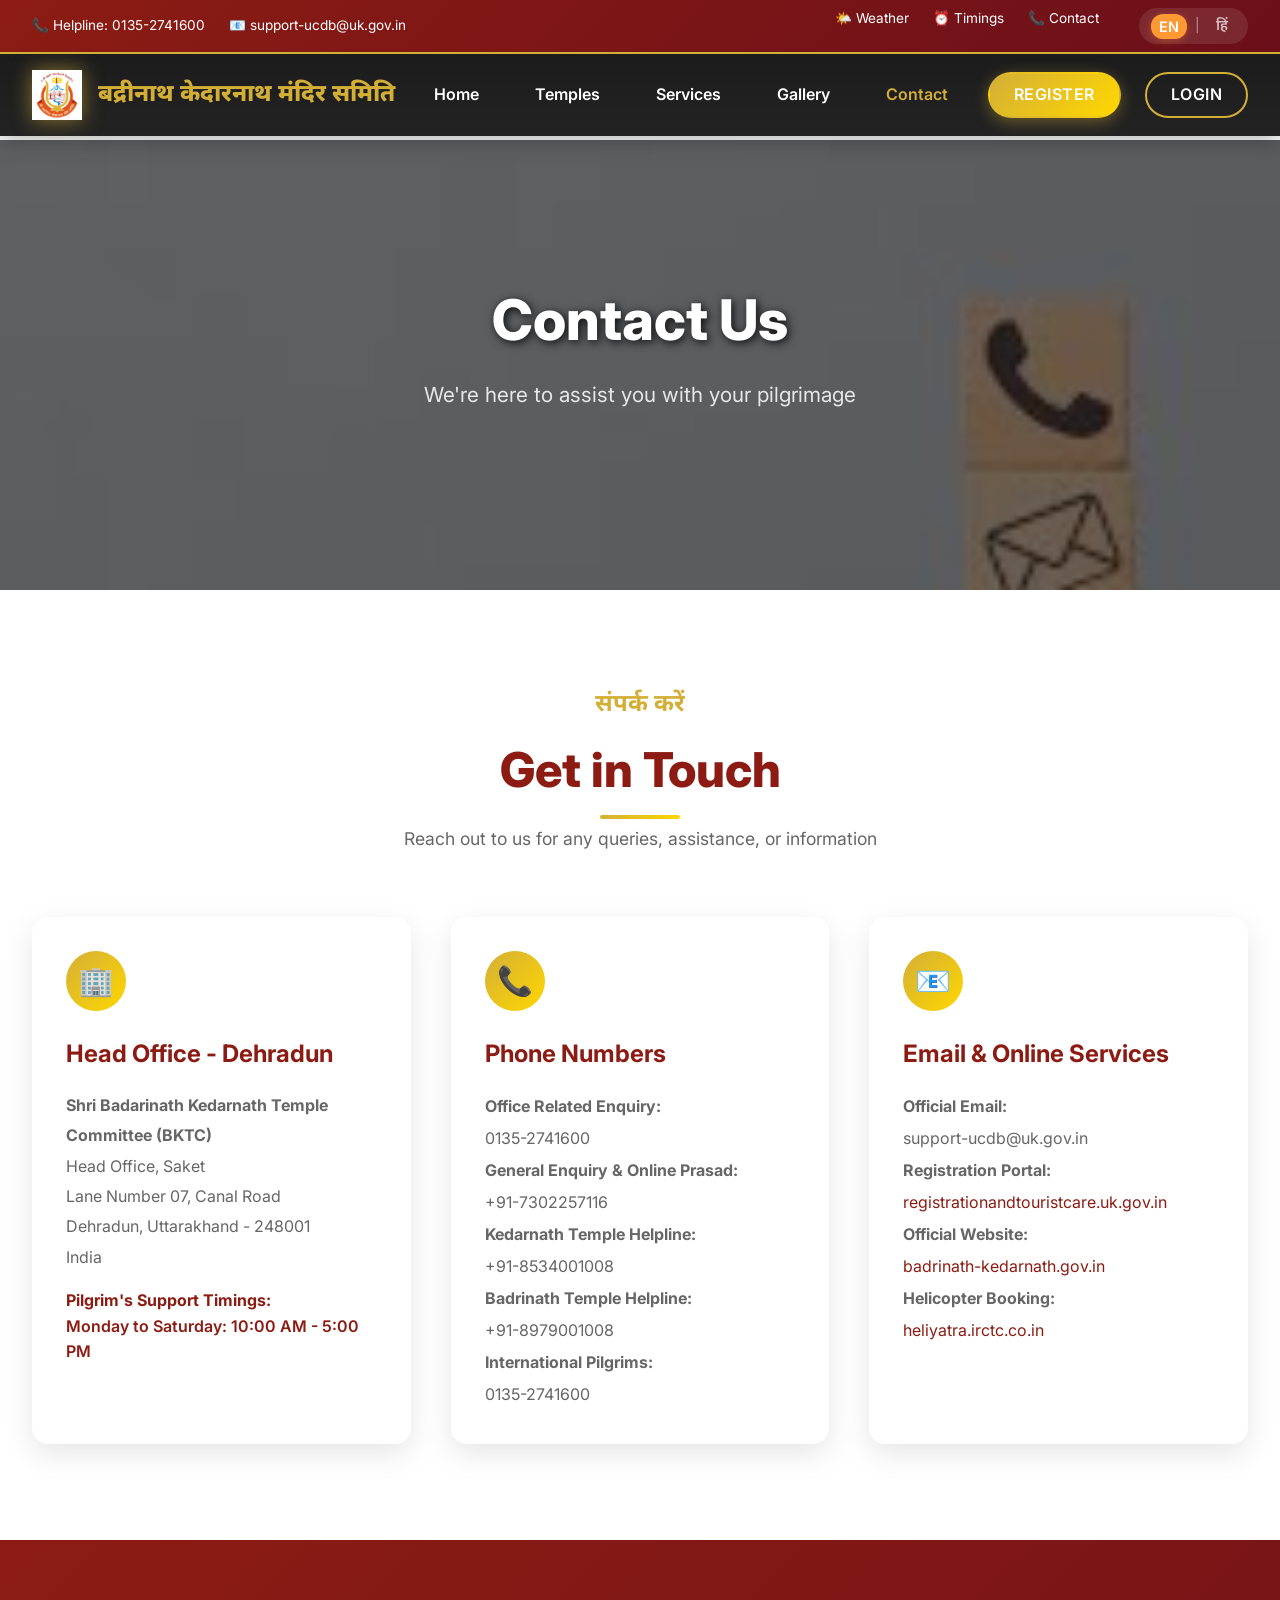
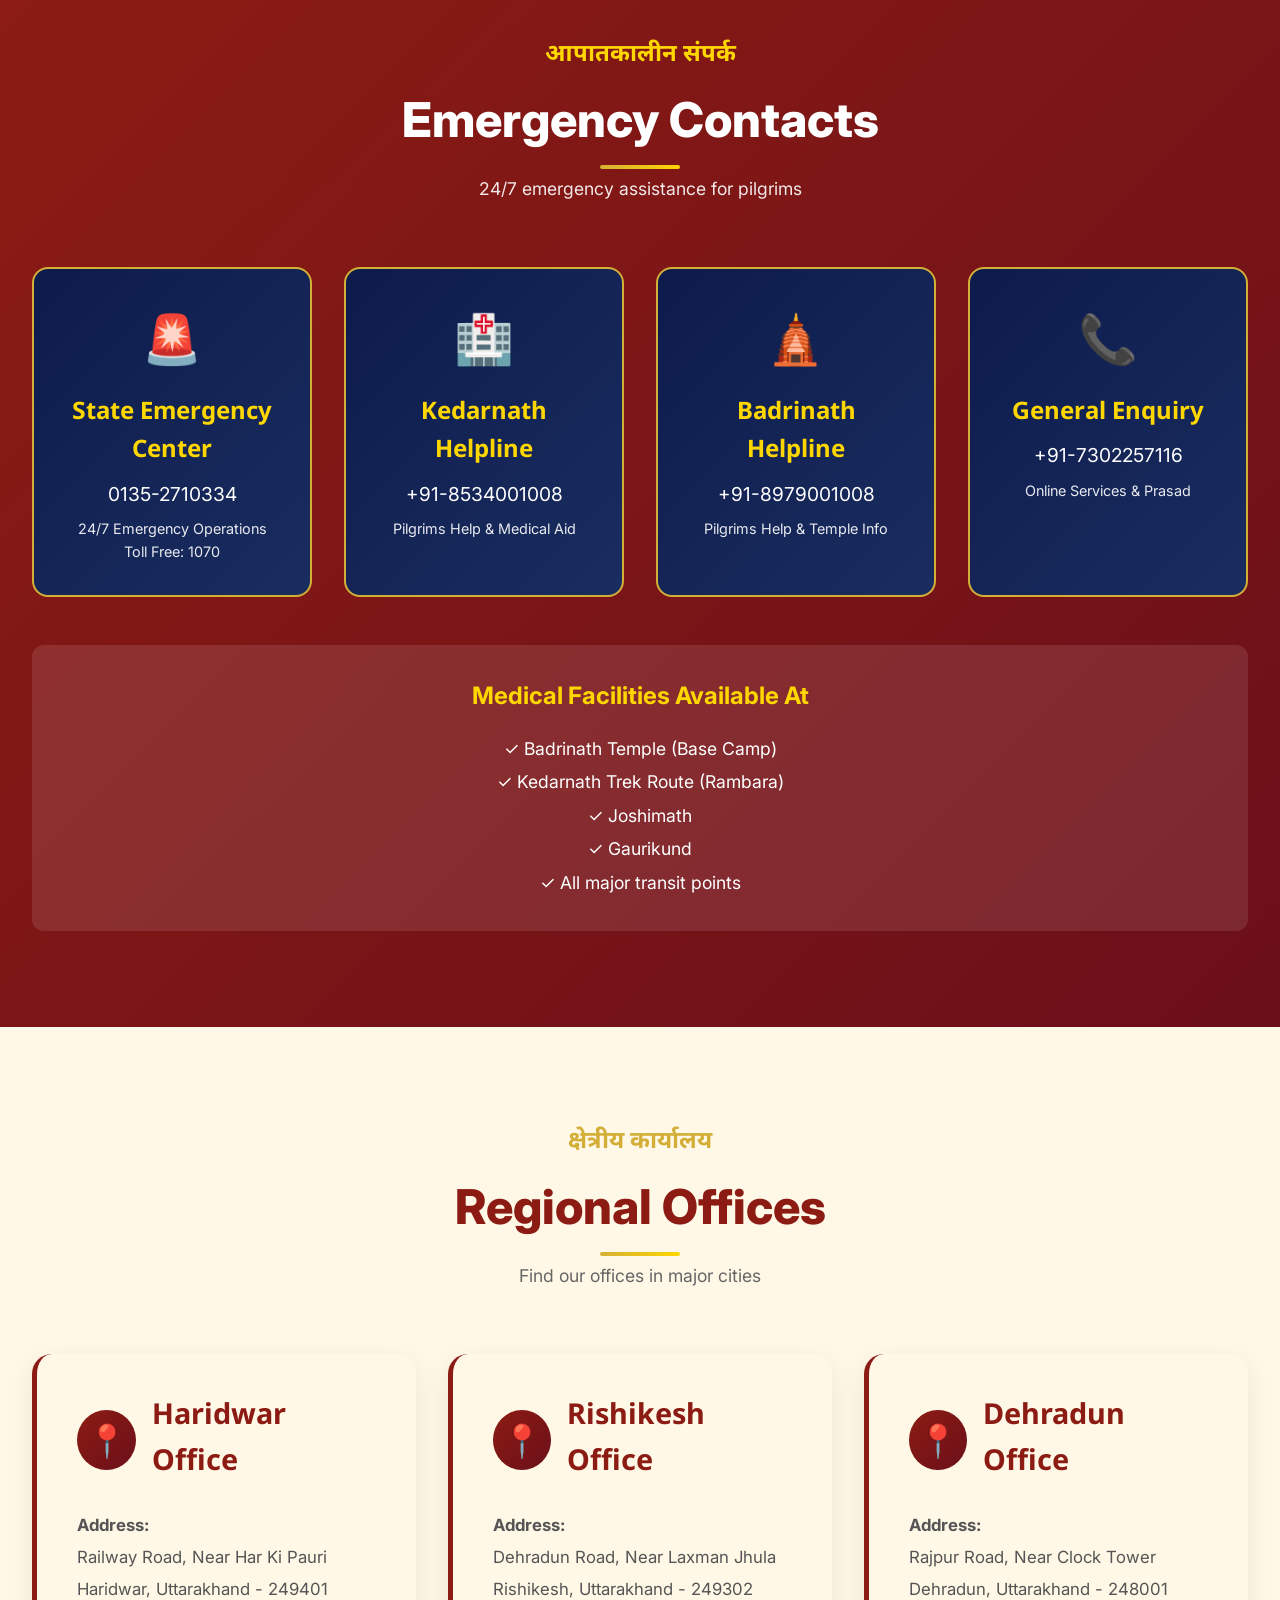
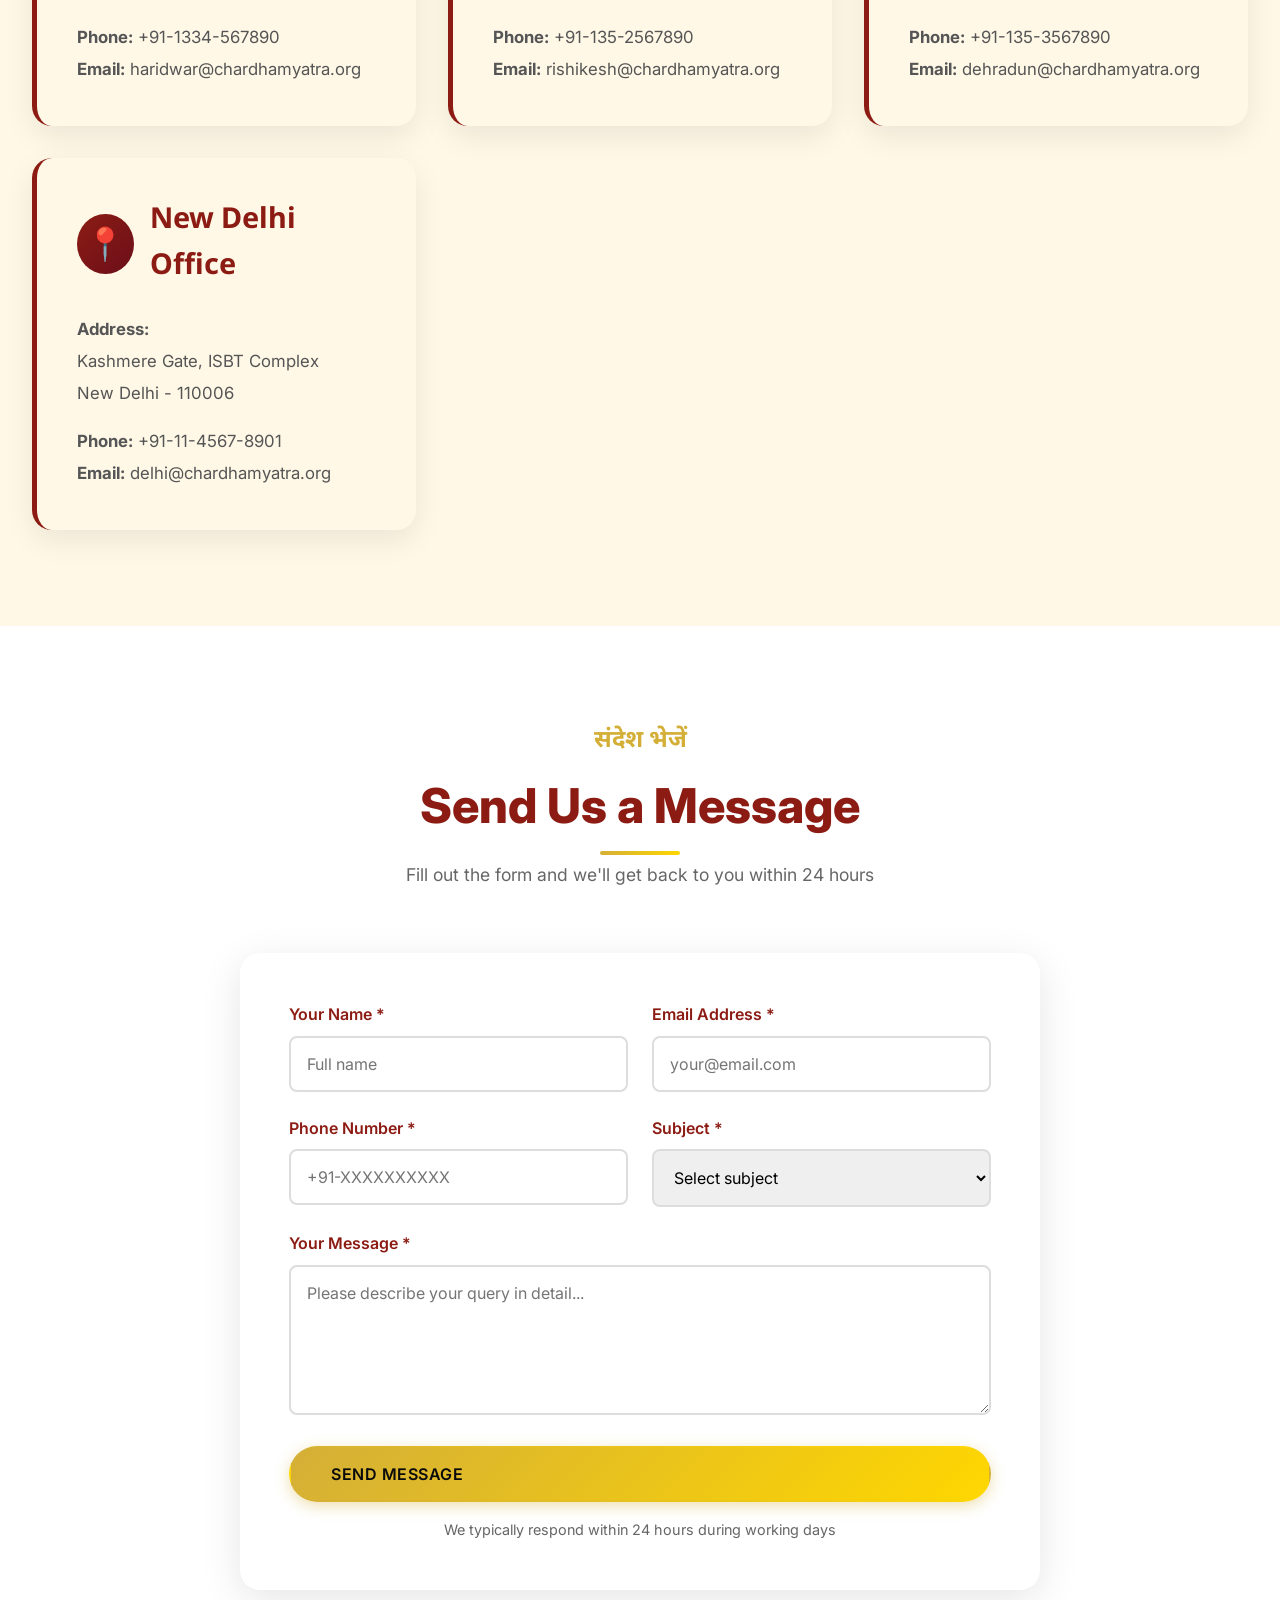
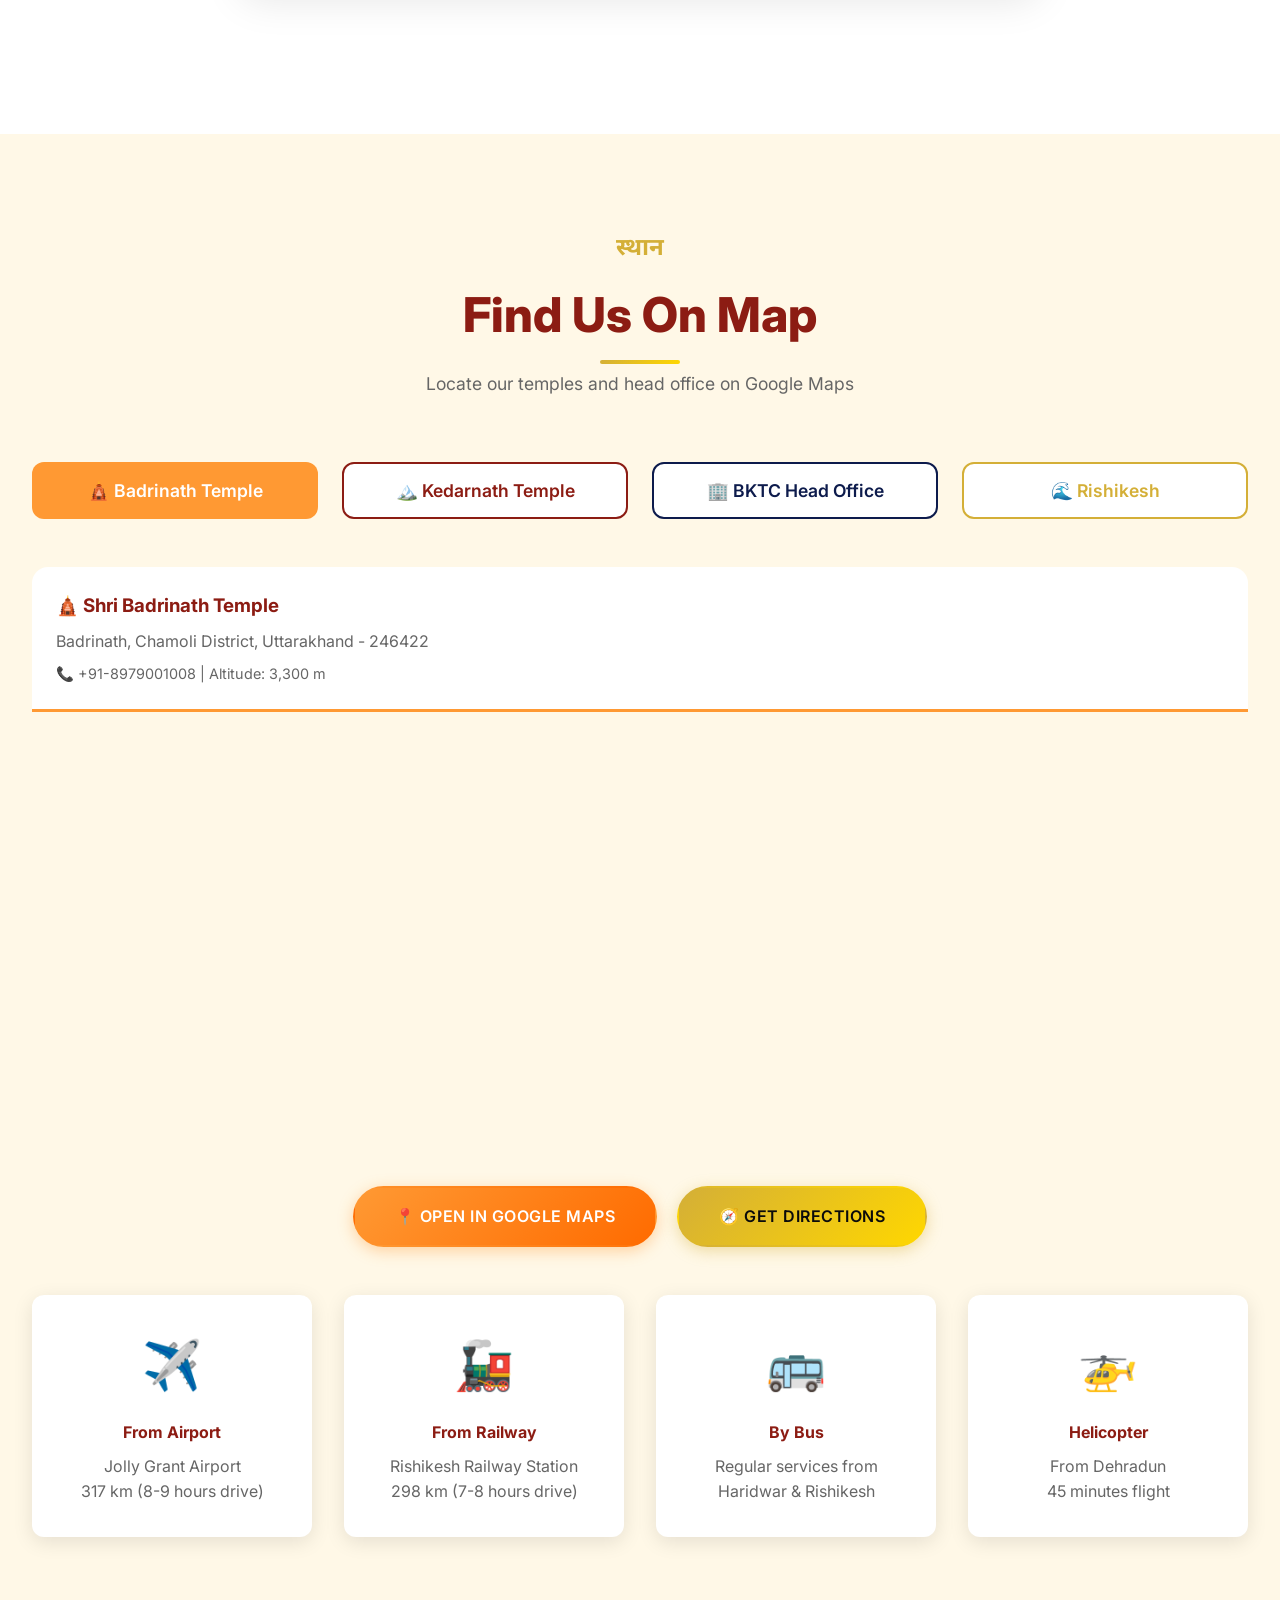
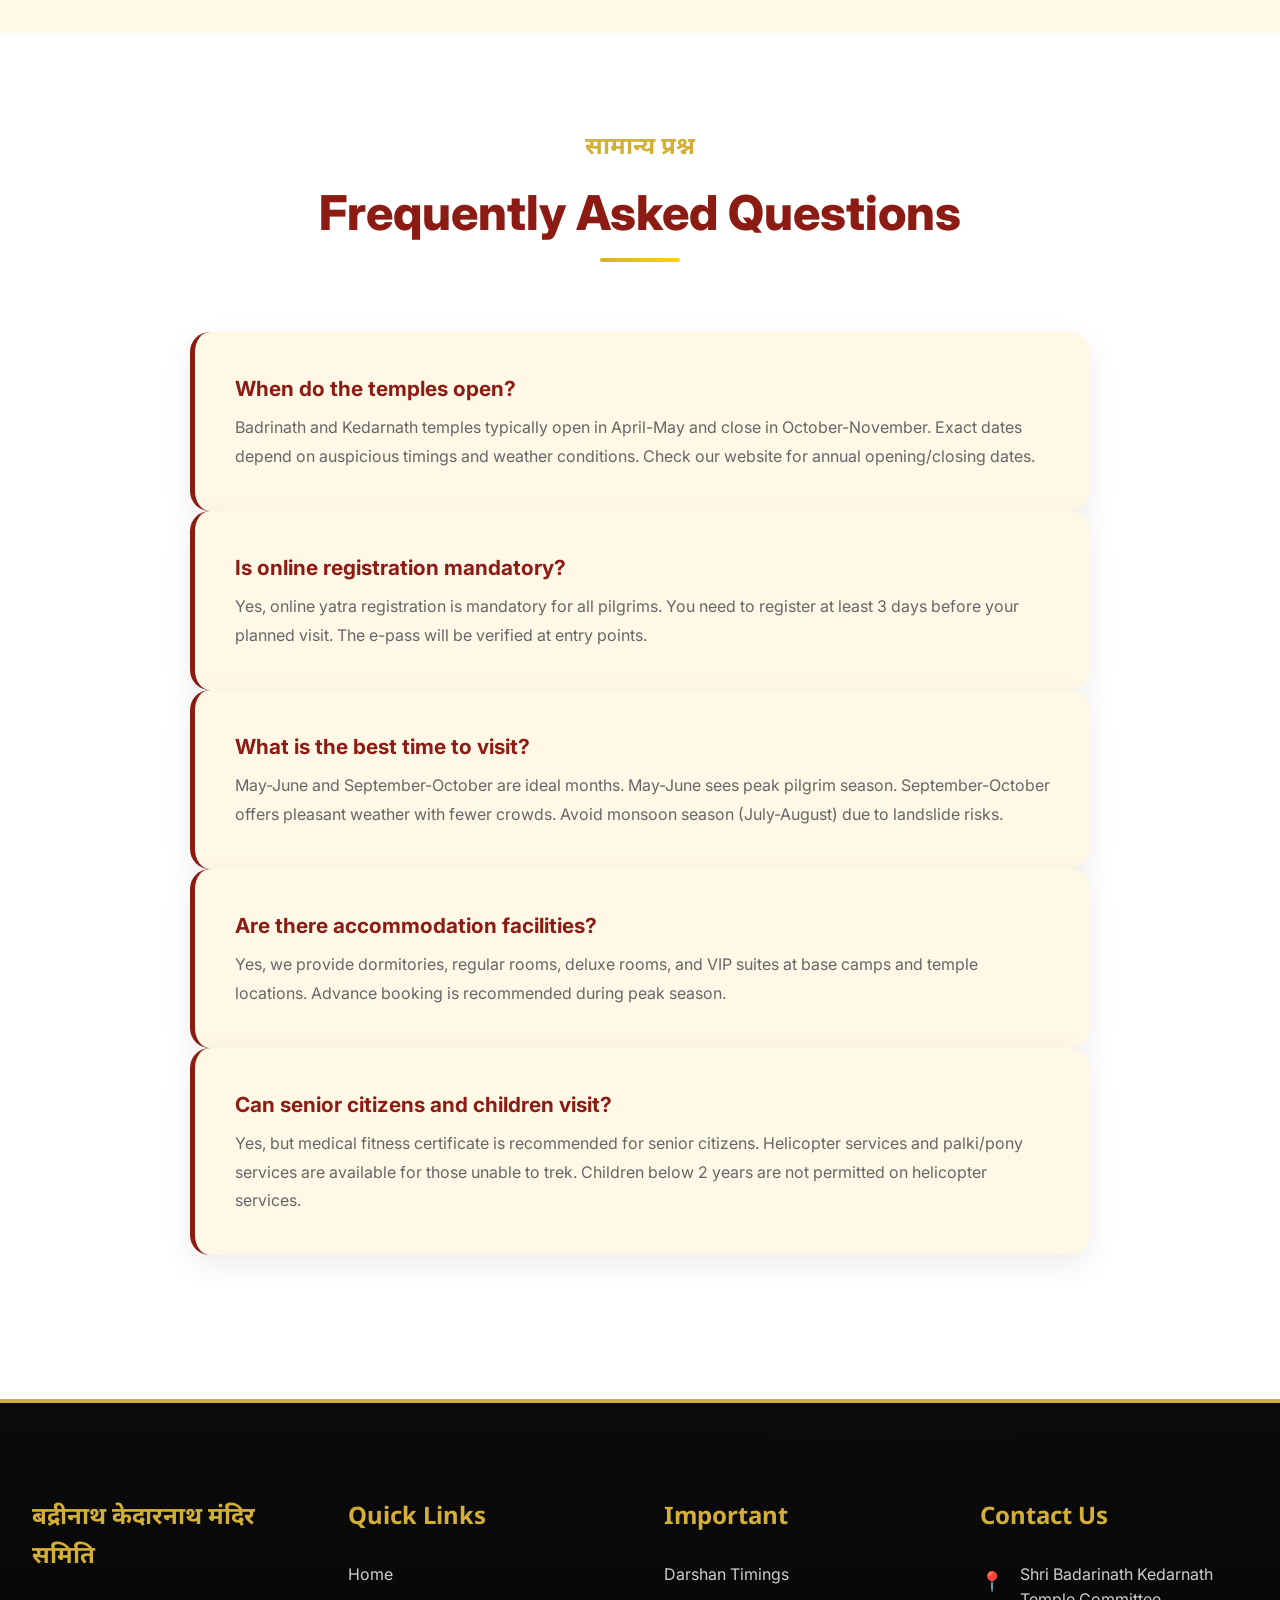
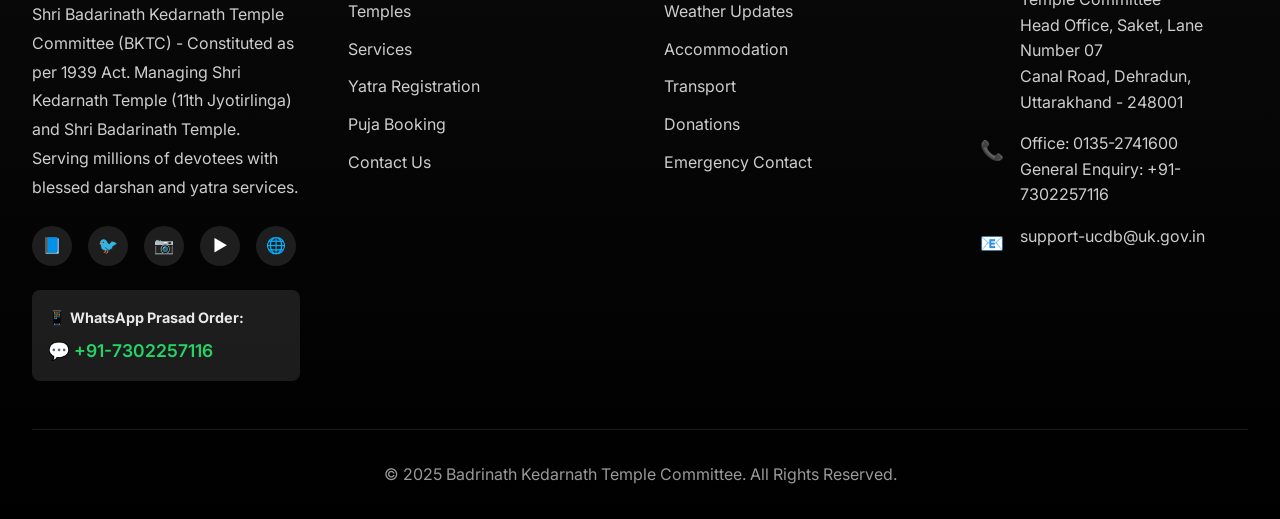
<file: contact.html>
<!DOCTYPE html>
<html lang="en">
<head>
    <meta charset="UTF-8">
    <meta name="viewport" content="width=device-width, initial-scale=1.0">
    <meta name="description" content="Contact Badrinath Kedarnath Temple Committee - Helpline, Office Address, Emergency Numbers">
    <meta name="keywords" content="Temple Contact, Helpline, Emergency Contact, Temple Committee Office">
    <title>Contact Us | Badrinath Kedarnath Temple Committee</title>
    
    <link rel="icon" type="image/png" href="assets/images/favicon.png">
    <link rel="stylesheet" href="assets/css/style.css">
    <link rel="stylesheet" href="assets/css/language-switcher.css">
</head>
<body>

    <div class="page-loader">
        <div class="loader-icon"></div>
    </div>

    <!-- Header -->
    <header class="header">
        <div class="header-top">
            <div class="container">
                <div class="header-top-links">
                    <span>📞 Helpline: 0135-2741600</span>
                    <span>📧 support-ucdb@uk.gov.in</span>
                </div>
                <div class="header-top-links">
                    <a href="index.html#weather">🌤️ Weather</a>
                    <a href="index.html#timings">⏰ Timings</a>
                    <a href="contact.html">📞 Contact</a>
                    <div class="language-switcher">
                        <button onclick="switchLanguage('en')" class="lang-btn active" id="lang-en" title="English">EN</button>
                        <span style="color: rgba(255,255,255,0.5);">|</span>
                        <button onclick="switchLanguage('hi')" class="lang-btn" id="lang-hi" title="हिन्दी">हिं</button>
                    </div>
                </div>
            </div>
        </div>

        <div class="header-main">
            <div class="container">
                <nav class="nav-container">
                    <a href="index.html" class="logo">
                        <div class="logo-icon">
                            <img src="assets/images/logo2.png" alt="Temple Logo" style="width: 50px; height: 50px; object-fit: contain;">
                        </div>
                        <span class="devanagari">बद्रीनाथ केदारनाथ मंदिर समिति</span>
                    </a>

                    <button class="menu-toggle" aria-label="Toggle menu">
                        <span></span>
                        <span></span>
                        <span></span>
                    </button>

                    <ul class="nav-menu">
                        <li><a href="index.html">Home</a></li>
                        <li>
                            <a href="temple.html">Temples</a>
                            <div class="mega-menu">
                                <div class="mega-menu-grid">
                                    <div class="mega-menu-column">
                                        <h4>श्री बद्रीनाथ</h4>
                                        <ul>
                                            <li><a href="temple.html#badrinath">About Temple</a></li>
                                            <li><a href="temple.html#badrinath-timings">Darshan Timings</a></li>
                                            <li><a href="temple.html#badrinath-legends">Legends</a></li>
                                            <li><a href="temple.html#badrinath-route">How to Reach</a></li>
                                        </ul>
                                    </div>
                                    <div class="mega-menu-column">
                                        <h4>श्री केदारनाथ</h4>
                                        <ul>
                                            <li><a href="temple.html#kedarnath">About Temple</a></li>
                                            <li><a href="temple.html#kedarnath-timings">Darshan Timings</a></li>
                                            <li><a href="temple.html#kedarnath-legends">Legends</a></li>
                                            <li><a href="temple.html#kedarnath-route">Trek Route</a></li>
                                        </ul>
                                    </div>
                                    <div class="mega-menu-column">
                                        <h4>Other Dhams</h4>
                                        <ul>
                                            <li><a href="temple.html#gangotri">Gangotri</a></li>
                                            <li><a href="temple.html#yamunotri">Yamunotri</a></li>
                                            <li><a href="temple.html#panch-kedar">Panch Kedar</a></li>
                                            <li><a href="temple.html#panch-prayag">Panch Prayag</a></li>
                                        </ul>
                                    </div>
                                </div>
                            </div>
                        </li>
                        <li><a href="services.html">Services</a></li>
                        <li><a href="index.html#gallery">Gallery</a></li>
                        <li><a href="contact.html" style="color: var(--gold);">Contact</a></li>
                        <li><a href="register.html" class="btn btn-primary" style="padding: 0.5rem 1.5rem;">Register</a></li>
                        <li><a href="#login" class="btn btn-secondary" style="padding: 0.5rem 1.5rem;">Login</a></li>
                    </ul>
                </nav>
            </div>
        </div>
    </header>

    <!-- Page Hero -->
    <section class="parallax-section" style="background-image: url('assets/images/contact.jpeg'); margin-top: 140px; min-height: 50vh;">
        <div class="parallax-overlay"></div>
        <div class="parallax-content">
            <h1 class="hero-title" style="color: white;">Contact Us</h1>
            <p class="hero-subtitle" style="color: rgba(255,255,255,0.9);">We're here to assist you with your pilgrimage</p>
        </div>
    </section>

    <!-- ============================================
         CONTACT INFORMATION
    ============================================ -->
    <section class="section-padding" style="background: white;">
        <div class="container">
            <div class="section-header scroll-reveal">
                <h3 class="section-subtitle devanagari">संपर्क करें</h3>
                <h2 class="section-title">Get in Touch</h2>
                <p class="section-description">Reach out to us for any queries, assistance, or information</p>
            </div>

            <div style="display: grid; grid-template-columns: repeat(auto-fit, minmax(300px, 1fr)); gap: 2.5rem; margin-top: 3rem;">
                <!-- Main Office -->
                <div class="service-card scroll-reveal">
                    <div class="service-card-content">
                        <div class="service-icon" style="margin-bottom: 1.5rem;">🏢</div>
                        <h3 class="service-card-title">Head Office - Dehradun</h3>
                        <p style="color: #666; line-height: 1.9; margin-bottom: 1rem;">
                            <strong>Shri Badarinath Kedarnath Temple Committee (BKTC)</strong><br>
                            Head Office, Saket<br>
                            Lane Number 07, Canal Road<br>
                            Dehradun, Uttarakhand - 248001<br>
                            India
                        </p>
                        <p style="color: var(--maroon); font-weight: 600;">
                            <strong>Pilgrim's Support Timings:</strong><br>
                            Monday to Saturday: 10:00 AM - 5:00 PM
                        </p>
                    </div>
                </div>

                <!-- Phone Contact -->
                <div class="service-card scroll-reveal">
                    <div class="service-card-content">
                        <div class="service-icon" style="margin-bottom: 1.5rem;">📞</div>
                        <h3 class="service-card-title">Phone Numbers</h3>
                        <div style="color: #666; line-height: 2;">
                            <p><strong>Office Related Enquiry:</strong><br>
                            0135-2741600</p>
                            
                            <p><strong>General Enquiry & Online Prasad:</strong><br>
                            +91-7302257116</p>
                            
                            <p><strong>Kedarnath Temple Helpline:</strong><br>
                            +91-8534001008</p>
                            
                            <p><strong>Badrinath Temple Helpline:</strong><br>
                            +91-8979001008</p>
                            
                            <p><strong>International Pilgrims:</strong><br>
                            0135-2741600</p>
                        </div>
                    </div>
                </div>

                <!-- Email Contact -->
                <div class="service-card scroll-reveal">
                    <div class="service-card-content">
                        <div class="service-icon" style="margin-bottom: 1.5rem;">📧</div>
                        <h3 class="service-card-title">Email & Online Services</h3>
                        <div style="color: #666; line-height: 2;">
                            <p><strong>Official Email:</strong><br>
                            support-ucdb@uk.gov.in</p>
                            
                            <p><strong>Registration Portal:</strong><br>
                            <a href="https://registrationandtouristcare.uk.gov.in" target="_blank" style="color: var(--maroon);">registrationandtouristcare.uk.gov.in</a></p>
                            
                            <p><strong>Official Website:</strong><br>
                            <a href="https://badrinath-kedarnath.gov.in" target="_blank" style="color: var(--maroon);">badrinath-kedarnath.gov.in</a></p>
                            
                            <p><strong>Helicopter Booking:</strong><br>
                            <a href="https://heliyatra.irctc.co.in" target="_blank" style="color: var(--maroon);">heliyatra.irctc.co.in</a></p>
                        </div>
                    </div>
                </div>
            </div>
        </div>
    </section>

    <!-- ============================================
         EMERGENCY CONTACTS
    ============================================ -->
    <section id="emergency" class="section-padding" style="background: linear-gradient(135deg, #8C1C13, #6B0F1A); color: white;">
        <div class="container">
            <div class="section-header scroll-reveal">
                <h3 class="section-subtitle devanagari" style="color: #FFD700;">आपातकालीन संपर्क</h3>
                <h2 class="section-title" style="color: white;">Emergency Contacts</h2>
                <p class="section-description" style="color: rgba(255,255,255,0.9);">24/7 emergency assistance for pilgrims</p>
            </div>

            <div class="timings-grid">
                <div class="timing-card scroll-reveal" style="background: linear-gradient(135deg, #0D1B4C, #1a2d5f);">
                    <div class="timing-icon">🚨</div>
                    <h3 class="timing-title">State Emergency Center</h3>
                    <p class="timing-time">0135-2710334</p>
                    <p class="timing-description">24/7 Emergency Operations<br>Toll Free: 1070</p>
                </div>

                <div class="timing-card scroll-reveal" style="background: linear-gradient(135deg, #0D1B4C, #1a2d5f);">
                    <div class="timing-icon">🏥</div>
                    <h3 class="timing-title">Kedarnath Helpline</h3>
                    <p class="timing-time">+91-8534001008</p>
                    <p class="timing-description">Pilgrims Help & Medical Aid</p>
                </div>

                <div class="timing-card scroll-reveal" style="background: linear-gradient(135deg, #0D1B4C, #1a2d5f);">
                    <div class="timing-icon">🛕</div>
                    <h3 class="timing-title">Badrinath Helpline</h3>
                    <p class="timing-time">+91-8979001008</p>
                    <p class="timing-description">Pilgrims Help & Temple Info</p>
                </div>

                <div class="timing-card scroll-reveal" style="background: linear-gradient(135deg, #0D1B4C, #1a2d5f);">
                    <div class="timing-icon">📞</div>
                    <h3 class="timing-title">General Enquiry</h3>
                    <p class="timing-time">+91-7302257116</p>
                    <p class="timing-description">Online Services & Prasad</p>
                </div>
            </div>

            <div style="margin-top: 3rem; text-align: center; padding: 2rem; background: rgba(255,255,255,0.1); border-radius: 12px;">
                <h4 style="color: var(--golden-glow); font-size: 1.5rem; margin-bottom: 1rem;">Medical Facilities Available At</h4>
                <p style="font-size: 1.1rem; line-height: 1.9;">
                    ✓ Badrinath Temple (Base Camp)<br>
                    ✓ Kedarnath Trek Route (Rambara)<br>
                    ✓ Joshimath<br>
                    ✓ Gaurikund<br>
                    ✓ All major transit points
                </p>
            </div>
        </div>
    </section>

    <!-- ============================================
         REGIONAL OFFICES
    ============================================ -->
    <section class="section-padding" style="background: #FFF8E7;">
        <div class="container">
            <div class="section-header scroll-reveal">
                <h3 class="section-subtitle devanagari">क्षेत्रीय कार्यालय</h3>
                <h2 class="section-title">Regional Offices</h2>
                <p class="section-description">Find our offices in major cities</p>
            </div>

            <div style="display: grid; grid-template-columns: repeat(auto-fit, minmax(300px, 1fr)); gap: 2rem; margin-top: 3rem;">
                <!-- Haridwar Office -->
                <div class="legend-card scroll-reveal">
                    <div class="legend-header">
                        <div class="legend-icon">📍</div>
                        <h3 class="legend-title">Haridwar Office</h3>
                    </div>
                    <div class="legend-content">
                        <p style="margin-bottom: 0.5rem;">
                            <strong>Address:</strong><br>
                            Railway Road, Near Har Ki Pauri<br>
                            Haridwar, Uttarakhand - 249401
                        </p>
                        <p style="margin-top: 1rem;">
                            <strong>Phone:</strong> +91-1334-567890<br>
                            <strong>Email:</strong> haridwar@chardhamyatra.org
                        </p>
                    </div>
                </div>

                <!-- Rishikesh Office -->
                <div class="legend-card scroll-reveal">
                    <div class="legend-header">
                        <div class="legend-icon">📍</div>
                        <h3 class="legend-title">Rishikesh Office</h3>
                    </div>
                    <div class="legend-content">
                        <p style="margin-bottom: 0.5rem;">
                            <strong>Address:</strong><br>
                            Dehradun Road, Near Laxman Jhula<br>
                            Rishikesh, Uttarakhand - 249302
                        </p>
                        <p style="margin-top: 1rem;">
                            <strong>Phone:</strong> +91-135-2567890<br>
                            <strong>Email:</strong> rishikesh@chardhamyatra.org
                        </p>
                    </div>
                </div>

                <!-- Dehradun Office -->
                <div class="legend-card scroll-reveal">
                    <div class="legend-header">
                        <div class="legend-icon">📍</div>
                        <h3 class="legend-title">Dehradun Office</h3>
                    </div>
                    <div class="legend-content">
                        <p style="margin-bottom: 0.5rem;">
                            <strong>Address:</strong><br>
                            Rajpur Road, Near Clock Tower<br>
                            Dehradun, Uttarakhand - 248001
                        </p>
                        <p style="margin-top: 1rem;">
                            <strong>Phone:</strong> +91-135-3567890<br>
                            <strong>Email:</strong> dehradun@chardhamyatra.org
                        </p>
                    </div>
                </div>

                <!-- Delhi Office -->
                <div class="legend-card scroll-reveal">
                    <div class="legend-header">
                        <div class="legend-icon">📍</div>
                        <h3 class="legend-title">New Delhi Office</h3>
                    </div>
                    <div class="legend-content">
                        <p style="margin-bottom: 0.5rem;">
                            <strong>Address:</strong><br>
                            Kashmere Gate, ISBT Complex<br>
                            New Delhi - 110006
                        </p>
                        <p style="margin-top: 1rem;">
                            <strong>Phone:</strong> +91-11-4567-8901<br>
                            <strong>Email:</strong> delhi@chardhamyatra.org
                        </p>
                    </div>
                </div>
            </div>
        </div>
    </section>

    <!-- ============================================
         CONTACT FORM
    ============================================ -->
    <section class="section-padding" style="background: white;">
        <div class="container">
            <div class="section-header scroll-reveal">
                <h3 class="section-subtitle devanagari">संदेश भेजें</h3>
                <h2 class="section-title">Send Us a Message</h2>
                <p class="section-description">Fill out the form and we'll get back to you within 24 hours</p>
            </div>

            <div style="max-width: 800px; margin: 3rem auto;">
                <div class="glass-section scroll-reveal" style="background: white; box-shadow: 0 10px 40px rgba(0,0,0,0.1);">
                    <form id="contactForm">
                        <div style="display: grid; grid-template-columns: repeat(auto-fit, minmax(250px, 1fr)); gap: 1.5rem;">
                            <div class="form-group">
                                <label class="form-label">Your Name *</label>
                                <input type="text" class="form-input" required placeholder="Full name">
                            </div>

                            <div class="form-group">
                                <label class="form-label">Email Address *</label>
                                <input type="email" class="form-input" required placeholder="your@email.com">
                            </div>
                        </div>

                        <div style="display: grid; grid-template-columns: repeat(auto-fit, minmax(250px, 1fr)); gap: 1.5rem;">
                            <div class="form-group">
                                <label class="form-label">Phone Number *</label>
                                <input type="tel" class="form-input" required placeholder="+91-XXXXXXXXXX">
                            </div>

                            <div class="form-group">
                                <label class="form-label">Subject *</label>
                                <select class="form-select" required>
                                    <option value="">Select subject</option>
                                    <option value="yatra">Yatra Registration Query</option>
                                    <option value="puja">Puja/Seva Booking</option>
                                    <option value="accommodation">Accommodation</option>
                                    <option value="transport">Transport Services</option>
                                    <option value="donation">Donation Query</option>
                                    <option value="complaint">Complaint/Feedback</option>
                                    <option value="other">Other</option>
                                </select>
                            </div>
                        </div>

                        <div class="form-group">
                            <label class="form-label">Your Message *</label>
                            <textarea class="form-textarea" required placeholder="Please describe your query in detail..." style="min-height: 150px;"></textarea>
                        </div>

                        <button type="submit" class="btn btn-primary" style="width: 100%;">Send Message</button>

                        <p style="text-align: center; margin-top: 1rem; font-size: 0.9rem; color: #666;">
                            We typically respond within 24 hours during working days
                        </p>
                    </form>
                </div>
            </div>
        </div>
    </section>

    <!-- ============================================
         MAP SECTION - REAL GOOGLE MAPS
    ============================================ -->
    <section class="section-padding" style="background: #FFF8E7;">
        <div class="container">
            <div class="section-header scroll-reveal">
                <h3 class="section-subtitle devanagari">स्थान</h3>
                <h2 class="section-title">Find Us On Map</h2>
                <p class="section-description">Locate our temples and head office on Google Maps</p>
            </div>

            <!-- Map Tabs/Cards -->
            <div style="display: grid; grid-template-columns: repeat(auto-fit, minmax(250px, 1fr)); gap: 1.5rem; margin-top: 2rem;">
                <button class="map-tab-btn active" onclick="showMap('badrinath')" style="padding: 1rem; background: var(--saffron); color: white; border: none; border-radius: 12px; cursor: pointer; font-size: 1.1rem; font-weight: 600; transition: all 0.3s;">
                    🛕 Badrinath Temple
                </button>
                <button class="map-tab-btn" onclick="showMap('kedarnath')" style="padding: 1rem; background: white; color: var(--maroon); border: 2px solid var(--maroon); border-radius: 12px; cursor: pointer; font-size: 1.1rem; font-weight: 600; transition: all 0.3s;">
                    🏔️ Kedarnath Temple
                </button>
                <button class="map-tab-btn" onclick="showMap('office')" style="padding: 1rem; background: white; color: var(--spiritual-blue); border: 2px solid var(--spiritual-blue); border-radius: 12px; cursor: pointer; font-size: 1.1rem; font-weight: 600; transition: all 0.3s;">
                    🏢 BKTC Head Office
                </button>
                <button class="map-tab-btn" onclick="showMap('rishikesh')" style="padding: 1rem; background: white; color: var(--gold); border: 2px solid var(--gold); border-radius: 12px; cursor: pointer; font-size: 1.1rem; font-weight: 600; transition: all 0.3s;">
                    🌊 Rishikesh
                </button>
            </div>

            <!-- Google Maps Embeds -->
            <div class="scroll-reveal" style="margin-top: 3rem;">
                <!-- Badrinath Map -->
                <div id="map-badrinath" class="map-container" style="display: block;">
                    <div style="background: white; padding: 1.5rem; border-radius: 16px 16px 0 0; border-bottom: 3px solid var(--saffron);">
                        <h3 style="color: var(--maroon); margin-bottom: 0.5rem;">🛕 Shri Badrinath Temple</h3>
                        <p style="color: #666; margin-bottom: 0.5rem;">Badrinath, Chamoli District, Uttarakhand - 246422</p>
                        <p style="color: #666; font-size: 0.9rem;">📞 +91-8979001008 | Altitude: 3,300 m</p>
                    </div>
                    <iframe 
                        src="https://www.google.com/maps/embed?pb=!1m18!1m12!1m3!1d3440.1234567890!2d79.4938!3d30.7433!2m3!1f0!2f0!3f0!3m2!1i1024!2i768!4f13.1!3m3!1m2!1s0x39a7a3f1f1f1f1f1%3A0x1f1f1f1f1f1f1f1f!2sBadrinath%20Temple!5e0!3m2!1sen!2sin!4v1234567890" 
                        width="100%" 
                        height="450" 
                        style="border:0; border-radius: 0 0 16px 16px;" 
                        allowfullscreen="" 
                        loading="lazy" 
                        referrerpolicy="no-referrer-when-downgrade">
                    </iframe>
                    <div style="text-align: center; margin-top: 1rem;">
                        <a href="https://www.google.com/maps/place/Badrinath+Temple/@30.7433,79.4938,15z" target="_blank" class="btn btn-saffron">
                            📍 Open in Google Maps
                        </a>
                        <a href="https://www.google.com/maps/dir//Badrinath+Temple/@30.7433,79.4938" target="_blank" class="btn btn-primary" style="margin-left: 1rem;">
                            🧭 Get Directions
                        </a>
                    </div>
                </div>

                <!-- Kedarnath Map -->
                <div id="map-kedarnath" class="map-container" style="display: none;">
                    <div style="background: white; padding: 1.5rem; border-radius: 16px 16px 0 0; border-bottom: 3px solid var(--maroon);">
                        <h3 style="color: var(--maroon); margin-bottom: 0.5rem;">🏔️ Shri Kedarnath Temple</h3>
                        <p style="color: #666; margin-bottom: 0.5rem;">Kedarnath, Rudraprayag District, Uttarakhand - 246445</p>
                        <p style="color: #666; font-size: 0.9rem;">📞 +91-8534001008 | Altitude: 3,583 m</p>
                    </div>
                    <iframe 
                        src="https://www.google.com/maps/embed?pb=!1m18!1m12!1m3!1d3440.1234567890!2d79.0669!3d30.7346!2m3!1f0!2f0!3f0!3m2!1i1024!2i768!4f13.1!3m3!1m2!1s0x39a7a3f1f1f1f1f1%3A0x1f1f1f1f1f1f1f1f!2sKedarnath%20Temple!5e0!3m2!1sen!2sin!4v1234567890" 
                        width="100%" 
                        height="450" 
                        style="border:0; border-radius: 0 0 16px 16px;" 
                        allowfullscreen="" 
                        loading="lazy" 
                        referrerpolicy="no-referrer-when-downgrade">
                    </iframe>
                    <div style="text-align: center; margin-top: 1rem;">
                        <a href="https://www.google.com/maps/place/Kedarnath+Temple/@30.7346,79.0669,15z" target="_blank" class="btn btn-saffron">
                            📍 Open in Google Maps
                        </a>
                        <a href="https://www.google.com/maps/dir//Kedarnath+Temple/@30.7346,79.0669" target="_blank" class="btn btn-primary" style="margin-left: 1rem;">
                            🧭 Get Directions
                        </a>
                    </div>
                </div>

                <!-- BKTC Office Map -->
                <div id="map-office" class="map-container" style="display: none;">
                    <div style="background: white; padding: 1.5rem; border-radius: 16px 16px 0 0; border-bottom: 3px solid var(--spiritual-blue);">
                        <h3 style="color: var(--maroon); margin-bottom: 0.5rem;">🏢 BKTC Head Office</h3>
                        <p style="color: #666; margin-bottom: 0.5rem;">Head Office, Saket, Lane No. 07, Canal Road, Dehradun - 248001</p>
                        <p style="color: #666; font-size: 0.9rem;">📞 0135-2741600 | 📧 support-ucdb@uk.gov.in</p>
                    </div>
                    <iframe 
                        src="https://www.google.com/maps/embed?pb=!1m18!1m12!1m3!1d3440.1234567890!2d78.0322!3d30.3165!2m3!1f0!2f0!3f0!3m2!1i1024!2i768!4f13.1!3m3!1m2!1s0x39092b3f1f1f1f1f%3A0x1f1f1f1f1f1f1f1f!2sSaket%2C%20Dehradun!5e0!3m2!1sen!2sin!4v1234567890" 
                        width="100%" 
                        height="450" 
                        style="border:0; border-radius: 0 0 16px 16px;" 
                        allowfullscreen="" 
                        loading="lazy" 
                        referrerpolicy="no-referrer-when-downgrade">
                    </iframe>
                    <div style="text-align: center; margin-top: 1rem;">
                        <a href="https://www.google.com/maps/place/Saket,+Canal+Road,+Dehradun/@30.3165,78.0322,15z" target="_blank" class="btn btn-saffron">
                            📍 Open in Google Maps
                        </a>
                        <a href="https://www.google.com/maps/dir//Saket+Canal+Road+Dehradun/@30.3165,78.0322" target="_blank" class="btn btn-primary" style="margin-left: 1rem;">
                            🧭 Get Directions
                        </a>
                    </div>
                </div>

                <!-- Rishikesh Map -->
                <div id="map-rishikesh" class="map-container" style="display: none;">
                    <div style="background: white; padding: 1.5rem; border-radius: 16px 16px 0 0; border-bottom: 3px solid var(--gold);">
                        <h3 style="color: var(--maroon); margin-bottom: 0.5rem;">🌊 Rishikesh</h3>
                        <p style="color: #666; margin-bottom: 0.5rem;">Rishikesh, Dehradun District, Uttarakhand - 249201</p>
                        <p style="color: #666; font-size: 0.9rem;">Gateway to Char Dham Yatra | Nearest Railway Station</p>
                    </div>
                    <iframe 
                        src="https://www.google.com/maps/embed?pb=!1m18!1m12!1m3!1d3440.1234567890!2d78.2676!3d30.0869!2m3!1f0!2f0!3f0!3m2!1i1024!2i768!4f13.1!3m3!1m2!1s0x39093e3f1f1f1f1f%3A0x1f1f1f1f1f1f1f1f!2sRishikesh!5e0!3m2!1sen!2sin!4v1234567890" 
                        width="100%" 
                        height="450" 
                        style="border:0; border-radius: 0 0 16px 16px;" 
                        allowfullscreen="" 
                        loading="lazy" 
                        referrerpolicy="no-referrer-when-downgrade">
                    </iframe>
                    <div style="text-align: center; margin-top: 1rem;">
                        <a href="https://www.google.com/maps/place/Rishikesh/@30.0869,78.2676,13z" target="_blank" class="btn btn-saffron">
                            📍 Open in Google Maps
                        </a>
                        <a href="https://www.google.com/maps/dir//Rishikesh/@30.0869,78.2676" target="_blank" class="btn btn-primary" style="margin-left: 1rem;">
                            🧭 Get Directions
                        </a>
                    </div>
                </div>

                <!-- Directions -->
                <div style="margin-top: 3rem; display: grid; grid-template-columns: repeat(auto-fit, minmax(250px, 1fr)); gap: 2rem;">
                    <div style="text-align: center; padding: 2rem; background: white; border-radius: 12px; box-shadow: 0 5px 20px rgba(0,0,0,0.1);">
                        <div style="font-size: 3rem; margin-bottom: 1rem;">✈️</div>
                        <h4 style="color: var(--maroon); margin-bottom: 0.5rem;">From Airport</h4>
                        <p style="color: #666;">Jolly Grant Airport<br>317 km (8-9 hours drive)</p>
                    </div>

                    <div style="text-align: center; padding: 2rem; background: white; border-radius: 12px; box-shadow: 0 5px 20px rgba(0,0,0,0.1);">
                        <div style="font-size: 3rem; margin-bottom: 1rem;">🚂</div>
                        <h4 style="color: var(--maroon); margin-bottom: 0.5rem;">From Railway</h4>
                        <p style="color: #666;">Rishikesh Railway Station<br>298 km (7-8 hours drive)</p>
                    </div>

                    <div style="text-align: center; padding: 2rem; background: white; border-radius: 12px; box-shadow: 0 5px 20px rgba(0,0,0,0.1);">
                        <div style="font-size: 3rem; margin-bottom: 1rem;">🚌</div>
                        <h4 style="color: var(--maroon); margin-bottom: 0.5rem;">By Bus</h4>
                        <p style="color: #666;">Regular services from<br>Haridwar & Rishikesh</p>
                    </div>

                    <div style="text-align: center; padding: 2rem; background: white; border-radius: 12px; box-shadow: 0 5px 20px rgba(0,0,0,0.1);">
                        <div style="font-size: 3rem; margin-bottom: 1rem;">🚁</div>
                        <h4 style="color: var(--maroon); margin-bottom: 0.5rem;">Helicopter</h4>
                        <p style="color: #666;">From Dehradun<br>45 minutes flight</p>
                    </div>
                </div>
            </div>
        </div>
    </section>

    <!-- ============================================
         FAQ SECTION
    ============================================ -->
    <section class="section-padding" style="background: white;">
        <div class="container">
            <div class="section-header scroll-reveal">
                <h3 class="section-subtitle devanagari">सामान्य प्रश्न</h3>
                <h2 class="section-title">Frequently Asked Questions</h2>
            </div>

            <div style="max-width: 900px; margin: 3rem auto;">
                <div class="legend-card scroll-reveal">
                    <h3 style="color: var(--maroon); font-size: 1.3rem; margin-bottom: 0.5rem;">When do the temples open?</h3>
                    <p style="color: #666; line-height: 1.8;">Badrinath and Kedarnath temples typically open in April-May and close in October-November. Exact dates depend on auspicious timings and weather conditions. Check our website for annual opening/closing dates.</p>
                </div>

                <div class="legend-card scroll-reveal">
                    <h3 style="color: var(--maroon); font-size: 1.3rem; margin-bottom: 0.5rem;">Is online registration mandatory?</h3>
                    <p style="color: #666; line-height: 1.8;">Yes, online yatra registration is mandatory for all pilgrims. You need to register at least 3 days before your planned visit. The e-pass will be verified at entry points.</p>
                </div>

                <div class="legend-card scroll-reveal">
                    <h3 style="color: var(--maroon); font-size: 1.3rem; margin-bottom: 0.5rem;">What is the best time to visit?</h3>
                    <p style="color: #666; line-height: 1.8;">May-June and September-October are ideal months. May-June sees peak pilgrim season. September-October offers pleasant weather with fewer crowds. Avoid monsoon season (July-August) due to landslide risks.</p>
                </div>

                <div class="legend-card scroll-reveal">
                    <h3 style="color: var(--maroon); font-size: 1.3rem; margin-bottom: 0.5rem;">Are there accommodation facilities?</h3>
                    <p style="color: #666; line-height: 1.8;">Yes, we provide dormitories, regular rooms, deluxe rooms, and VIP suites at base camps and temple locations. Advance booking is recommended during peak season.</p>
                </div>

                <div class="legend-card scroll-reveal">
                    <h3 style="color: var(--maroon); font-size: 1.3rem; margin-bottom: 0.5rem;">Can senior citizens and children visit?</h3>
                    <p style="color: #666; line-height: 1.8;">Yes, but medical fitness certificate is recommended for senior citizens. Helicopter services and palki/pony services are available for those unable to trek. Children below 2 years are not permitted on helicopter services.</p>
                </div>
            </div>
        </div>
    </section>

    <!-- Footer -->
    <footer class="footer">
        <div class="container">
            <div class="footer-main">
                <div class="footer-section">
                    <h3 class="devanagari">बद्रीनाथ केदारनाथ मंदिर समिति</h3>
                    <p style="color: rgba(255,255,255,0.8); margin-bottom: 1rem; line-height: 1.8;">
                        Shri Badarinath Kedarnath Temple Committee (BKTC) - Constituted as per 1939 Act. Managing Shri Kedarnath Temple (11th Jyotirlinga) and Shri Badarinath Temple. Serving millions of devotees with blessed darshan and yatra services.
                    </p>
                    <div class="social-links">
                        <a href="https://www.facebook.com/badrinathkedarnathtemplecommittee" target="_blank" class="social-link" aria-label="Facebook" title="Follow us on Facebook">📘</a>
                        <a href="https://twitter.com/BKTC_Official" target="_blank" class="social-link" aria-label="Twitter" title="Follow us on Twitter">🐦</a>
                        <a href="https://www.instagram.com/badrinath_kedarnath_official" target="_blank" class="social-link" aria-label="Instagram" title="Follow us on Instagram">📷</a>
                        <a href="https://www.youtube.com/@BadrinathKedarnathTemple" target="_blank" class="social-link" aria-label="YouTube" title="Subscribe to our YouTube">▶️</a>
                        <a href="https://badrinath-kedarnath.gov.in" target="_blank" class="social-link" aria-label="Website" title="Visit Official Website">🌐</a>
                    </div>
                    <div style="margin-top: 1.5rem; padding: 1rem; background: rgba(255,255,255,0.1); border-radius: 8px;">
                        <p style="font-size: 0.9rem; color: rgba(255,255,255,0.9); margin-bottom: 0.5rem;">📱 <strong>WhatsApp Prasad Order:</strong></p>
                        <a href="https://wa.me/917302257116" target="_blank" style="color: #25D366; font-size: 1.1rem; font-weight: 600; text-decoration: none;">
                            💬 +91-7302257116
                        </a>
                    </div>
                </div>

                <div class="footer-section">
                    <h3>Quick Links</h3>
                    <ul>
                        <li><a href="index.html">Home</a></li>
                        <li><a href="temple.html">Temples</a></li>
                        <li><a href="services.html">Services</a></li>
                        <li><a href="services.html#register">Yatra Registration</a></li>
                        <li><a href="services.html#seva">Puja Booking</a></li>
                        <li><a href="contact.html">Contact Us</a></li>
                    </ul>
                </div>

                <div class="footer-section">
                    <h3>Important</h3>
                    <ul>
                        <li><a href="index.html#timings">Darshan Timings</a></li>
                        <li><a href="index.html#weather">Weather Updates</a></li>
                        <li><a href="services.html#accommodation">Accommodation</a></li>
                        <li><a href="services.html#transport">Transport</a></li>
                        <li><a href="services.html#donate">Donations</a></li>
                        <li><a href="#emergency">Emergency Contact</a></li>
                    </ul>
                </div>

                <div class="footer-section">
                    <h3>Contact Us</h3>
                <div class="footer-contact-item">
                    <span class="footer-contact-icon">📍</span>
                    <span>Shri Badarinath Kedarnath Temple Committee<br>Head Office, Saket, Lane Number 07<br>Canal Road, Dehradun, Uttarakhand - 248001</span>
                </div>
                <div class="footer-contact-item">
                    <span class="footer-contact-icon">📞</span>
                    <span>Office: 0135-2741600<br>General Enquiry: +91-7302257116</span>
                </div>
                <div class="footer-contact-item">
                    <span class="footer-contact-icon">📧</span>
                    <span>support-ucdb@uk.gov.in</span>
                </div>
                </div>
            </div>

            <div class="footer-bottom">
                <p>&copy; 2025 Badrinath Kedarnath Temple Committee. All Rights Reserved.</p>
            </div>
        </div>
    </footer>

    <div class="floating-menu">
        <a href="https://wa.me/911234567890" class="floating-btn whatsapp" aria-label="WhatsApp" target="_blank">💬</a>
        <a href="tel:+911234567890" class="floating-btn phone" aria-label="Call Us">📞</a>
        <button class="floating-btn scroll-top" aria-label="Scroll to Top">⬆️</button>
    </div>

    <script src="assets/js/language-switcher.js"></script>
    <script src="assets/js/main.js"></script>
    <script>
        // Map switching function
        function showMap(mapName) {
            // Hide all maps
            const maps = document.querySelectorAll('.map-container');
            maps.forEach(map => map.style.display = 'none');
            
            // Remove active class from all buttons
            const buttons = document.querySelectorAll('.map-tab-btn');
            buttons.forEach(btn => {
                btn.style.background = 'white';
                btn.style.color = 'var(--maroon)';
                btn.style.border = '2px solid var(--maroon)';
            });
            
            // Show selected map
            const selectedMap = document.getElementById('map-' + mapName);
            if (selectedMap) {
                selectedMap.style.display = 'block';
            }
            
            // Highlight active button
            const activeBtn = event.target;
            activeBtn.style.background = 'var(--saffron)';
            activeBtn.style.color = 'white';
            activeBtn.style.border = '2px solid var(--saffron)';
            
            // Smooth scroll to map
            selectedMap.scrollIntoView({ behavior: 'smooth', block: 'nearest' });
        }
    </script>

</body>
</html>
</file>
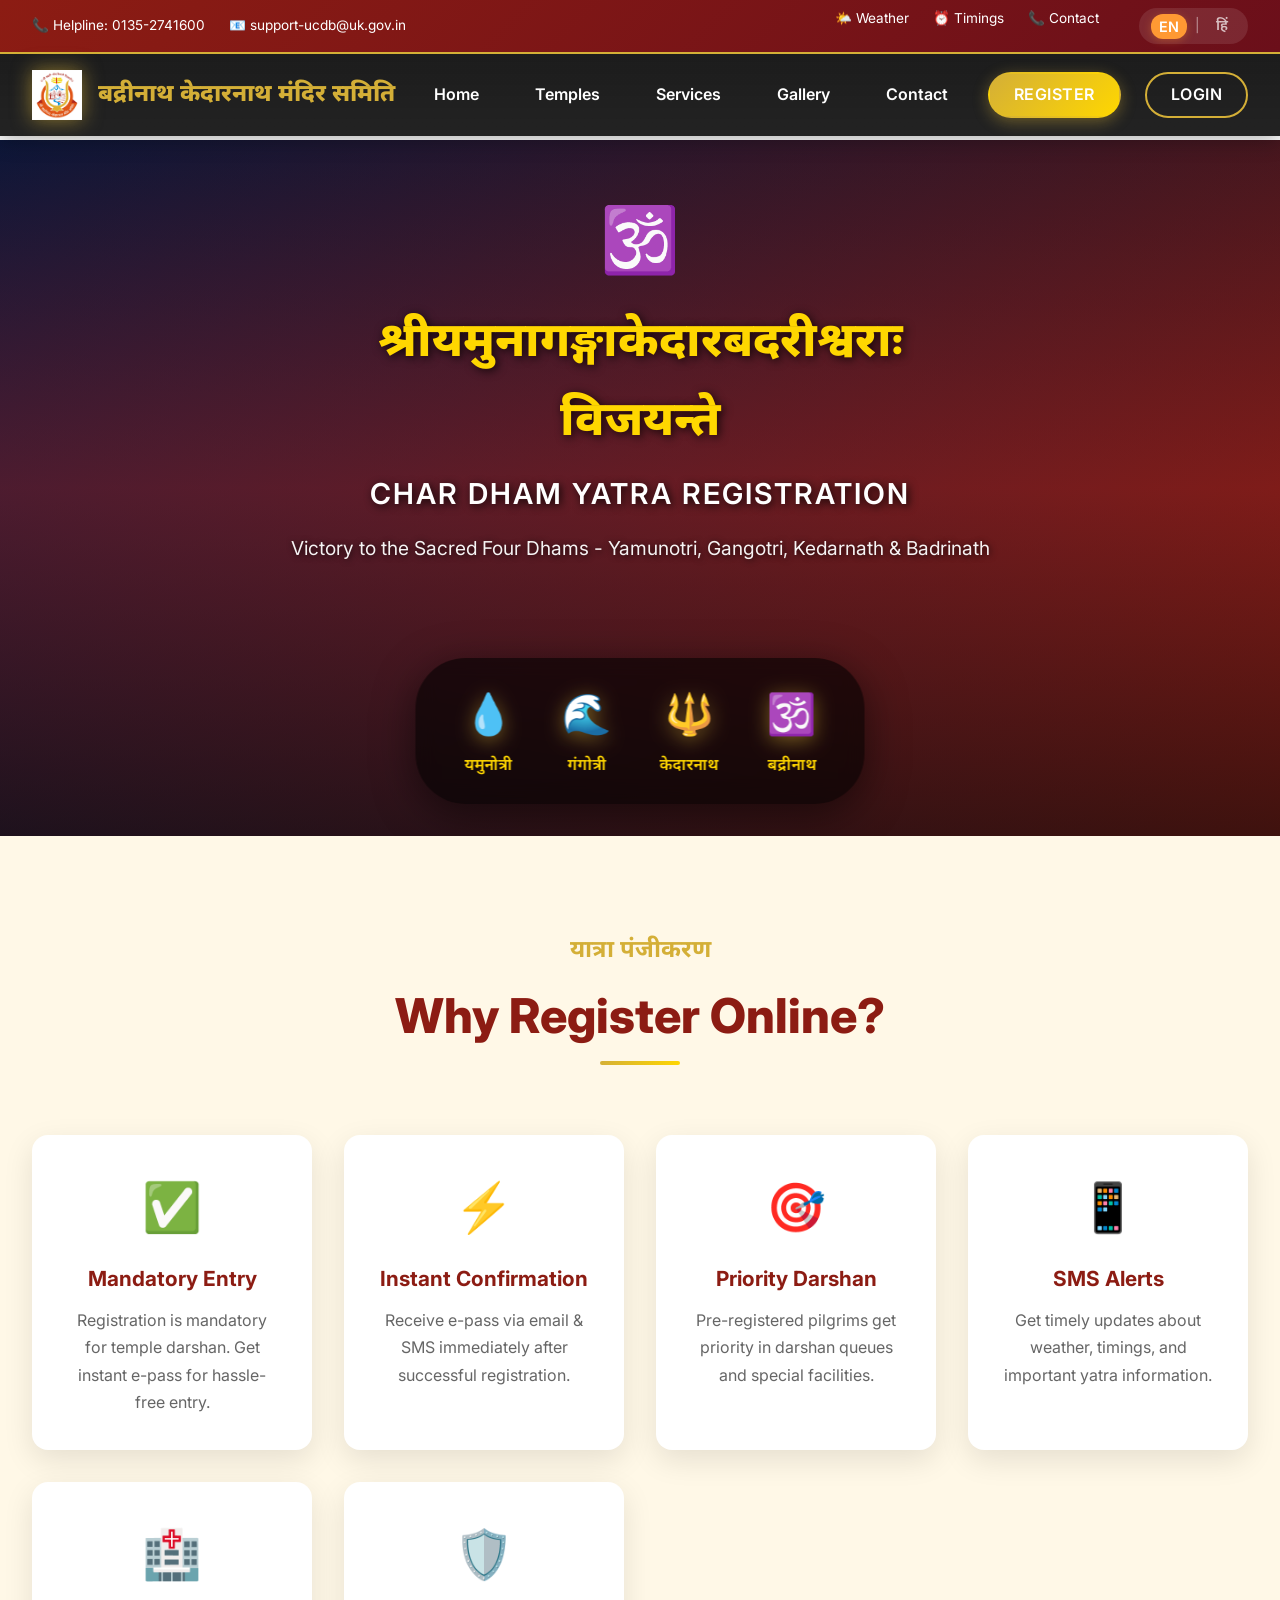
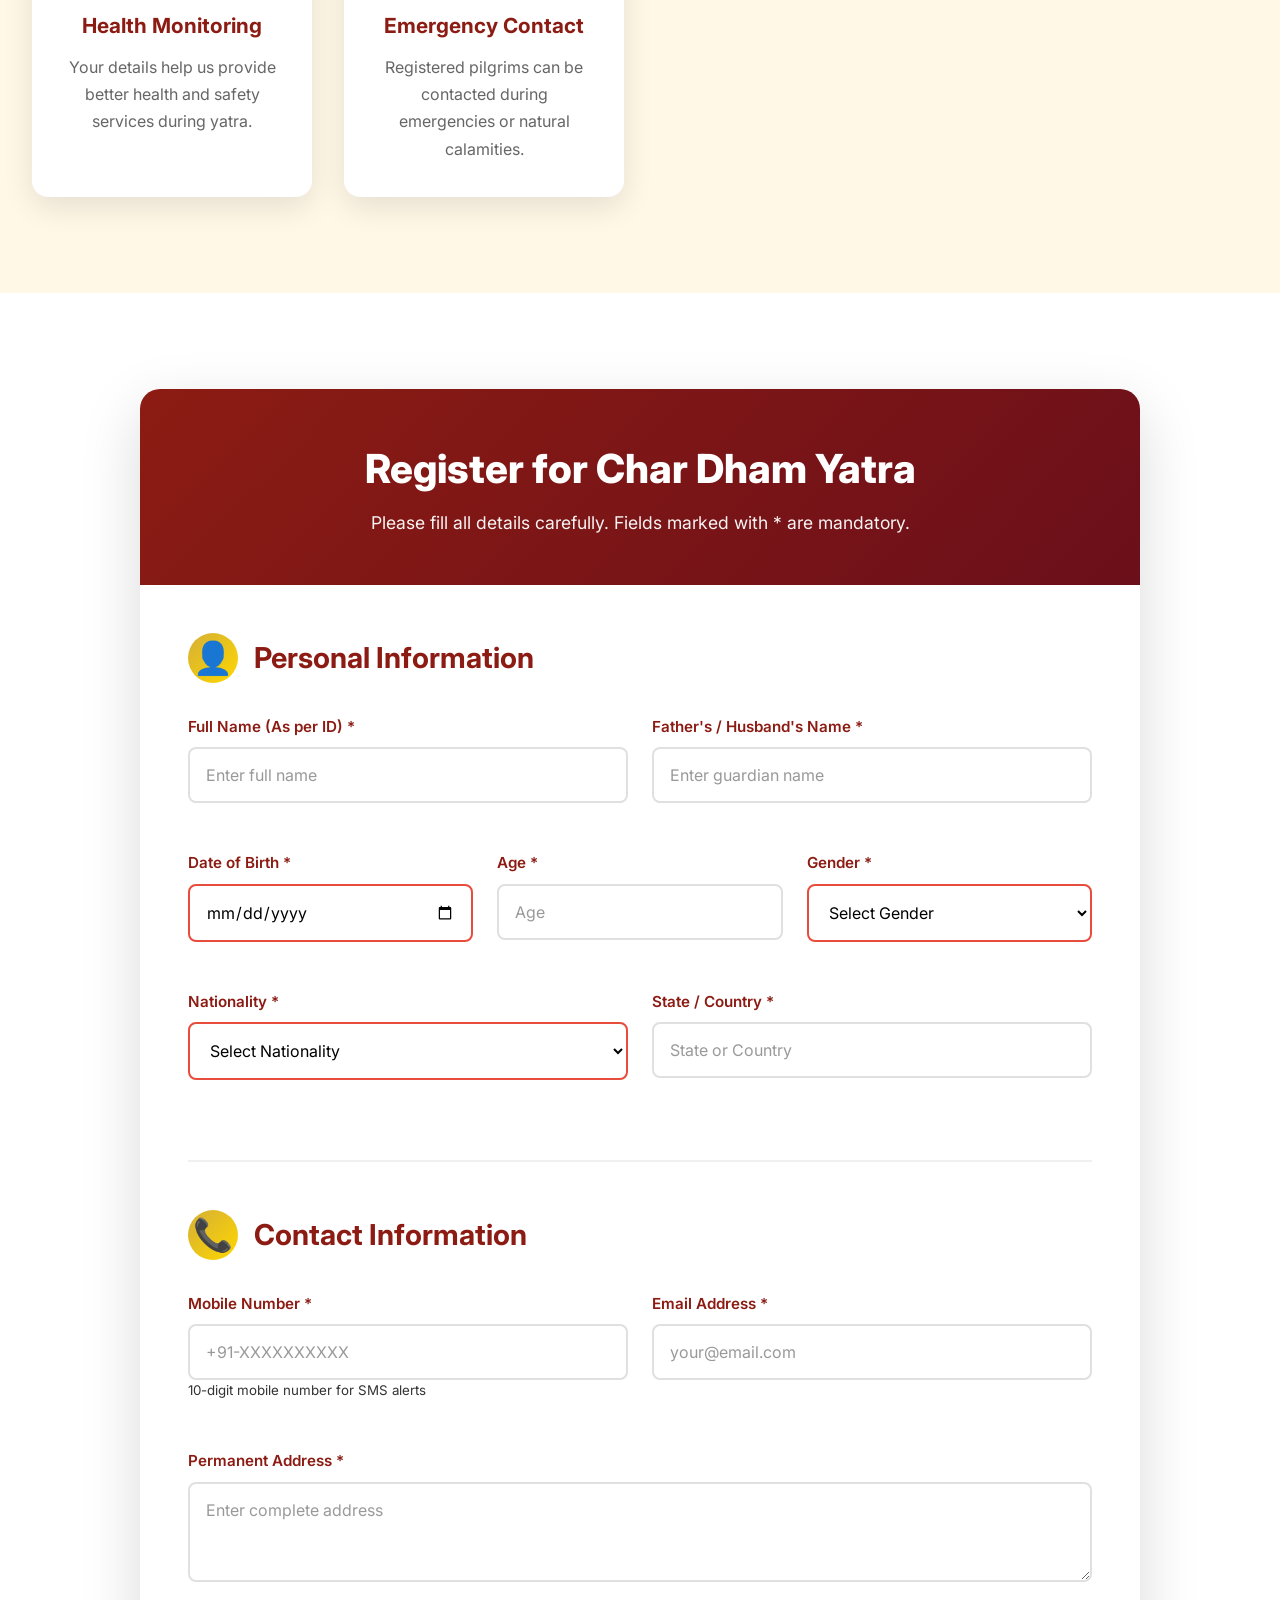
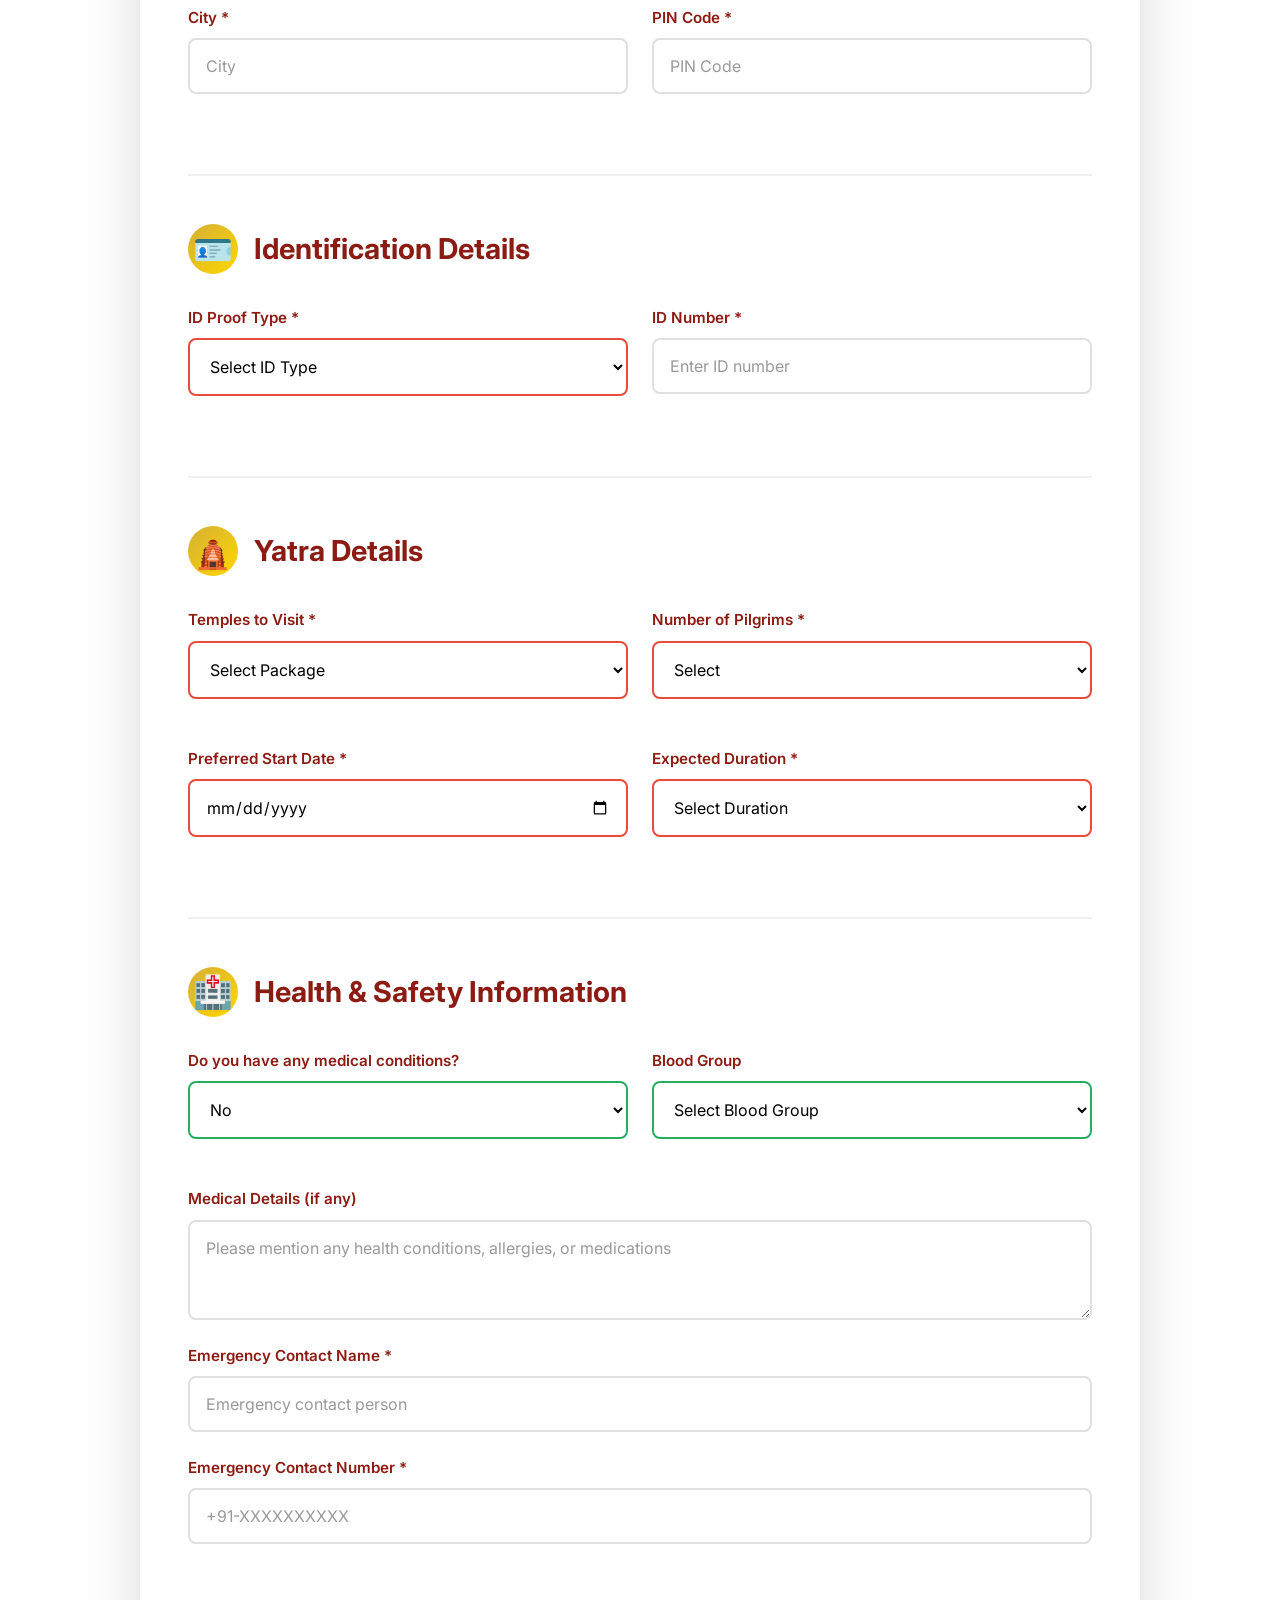
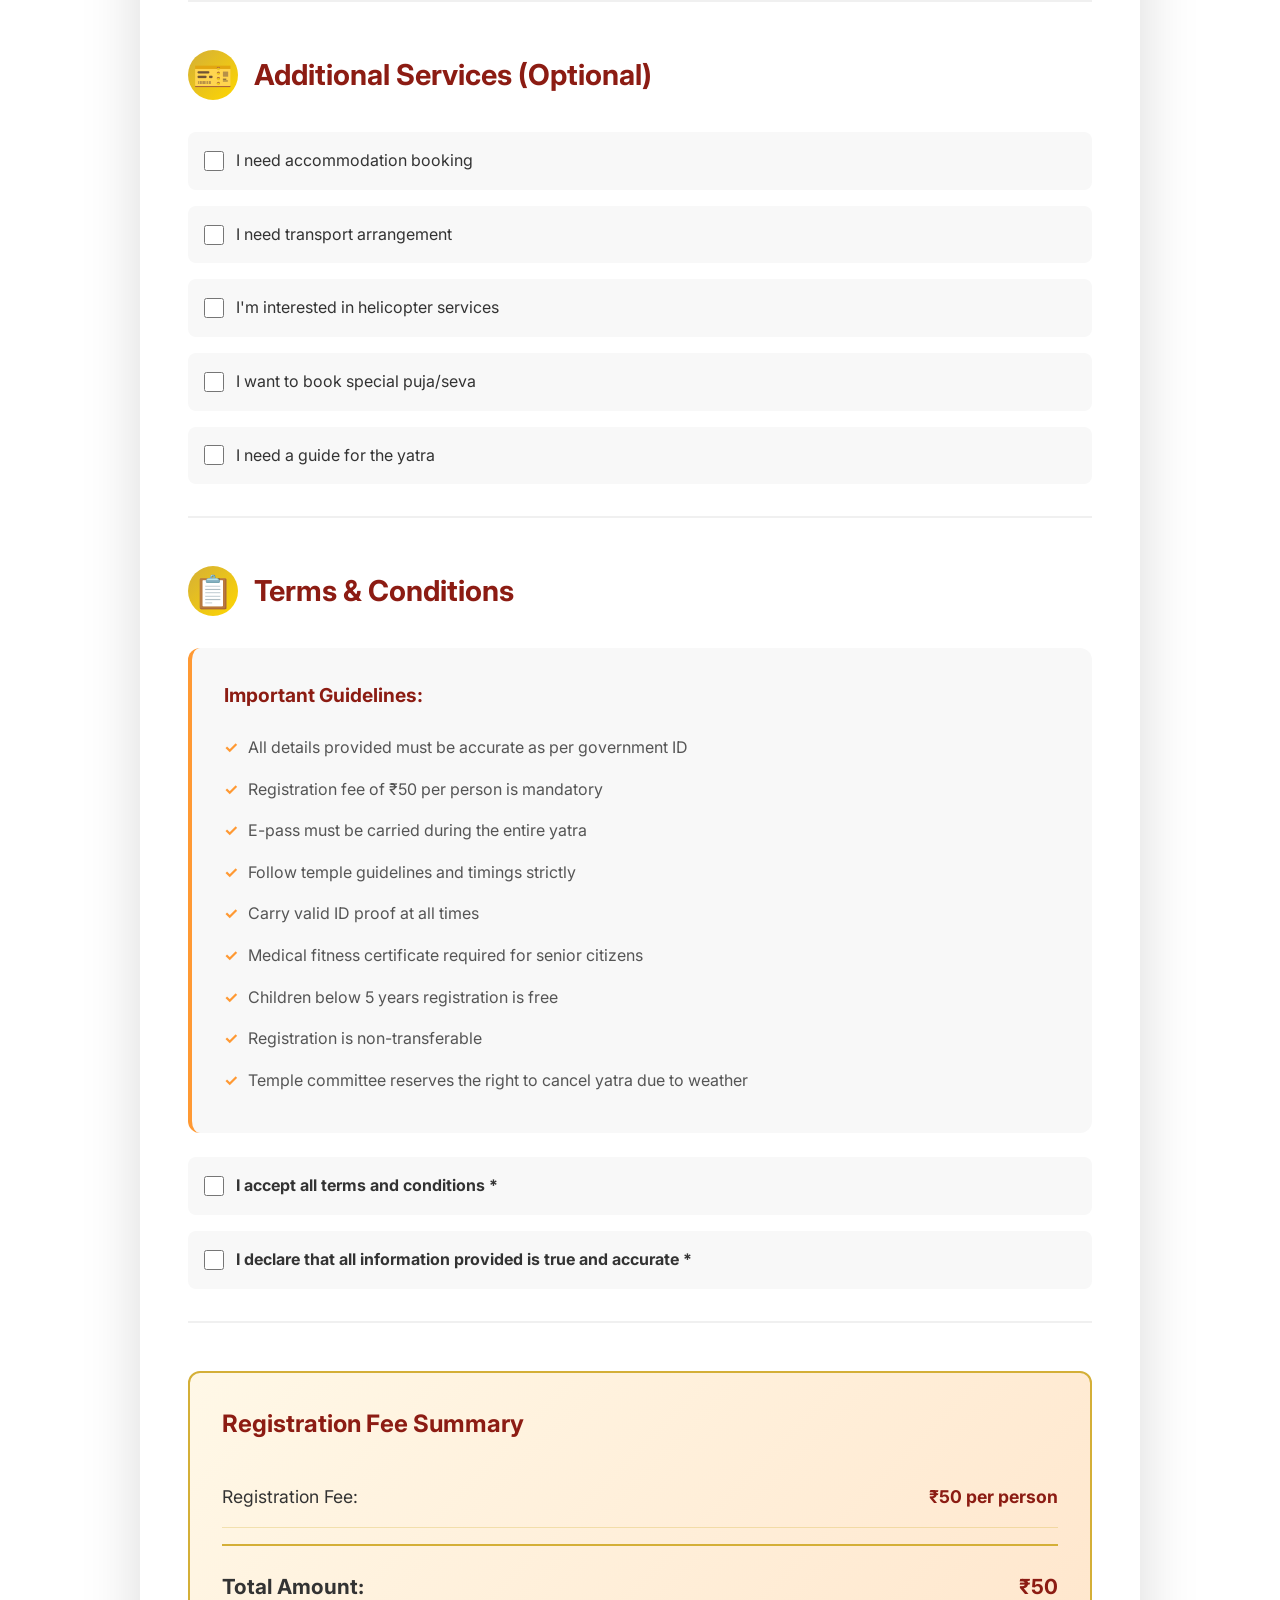
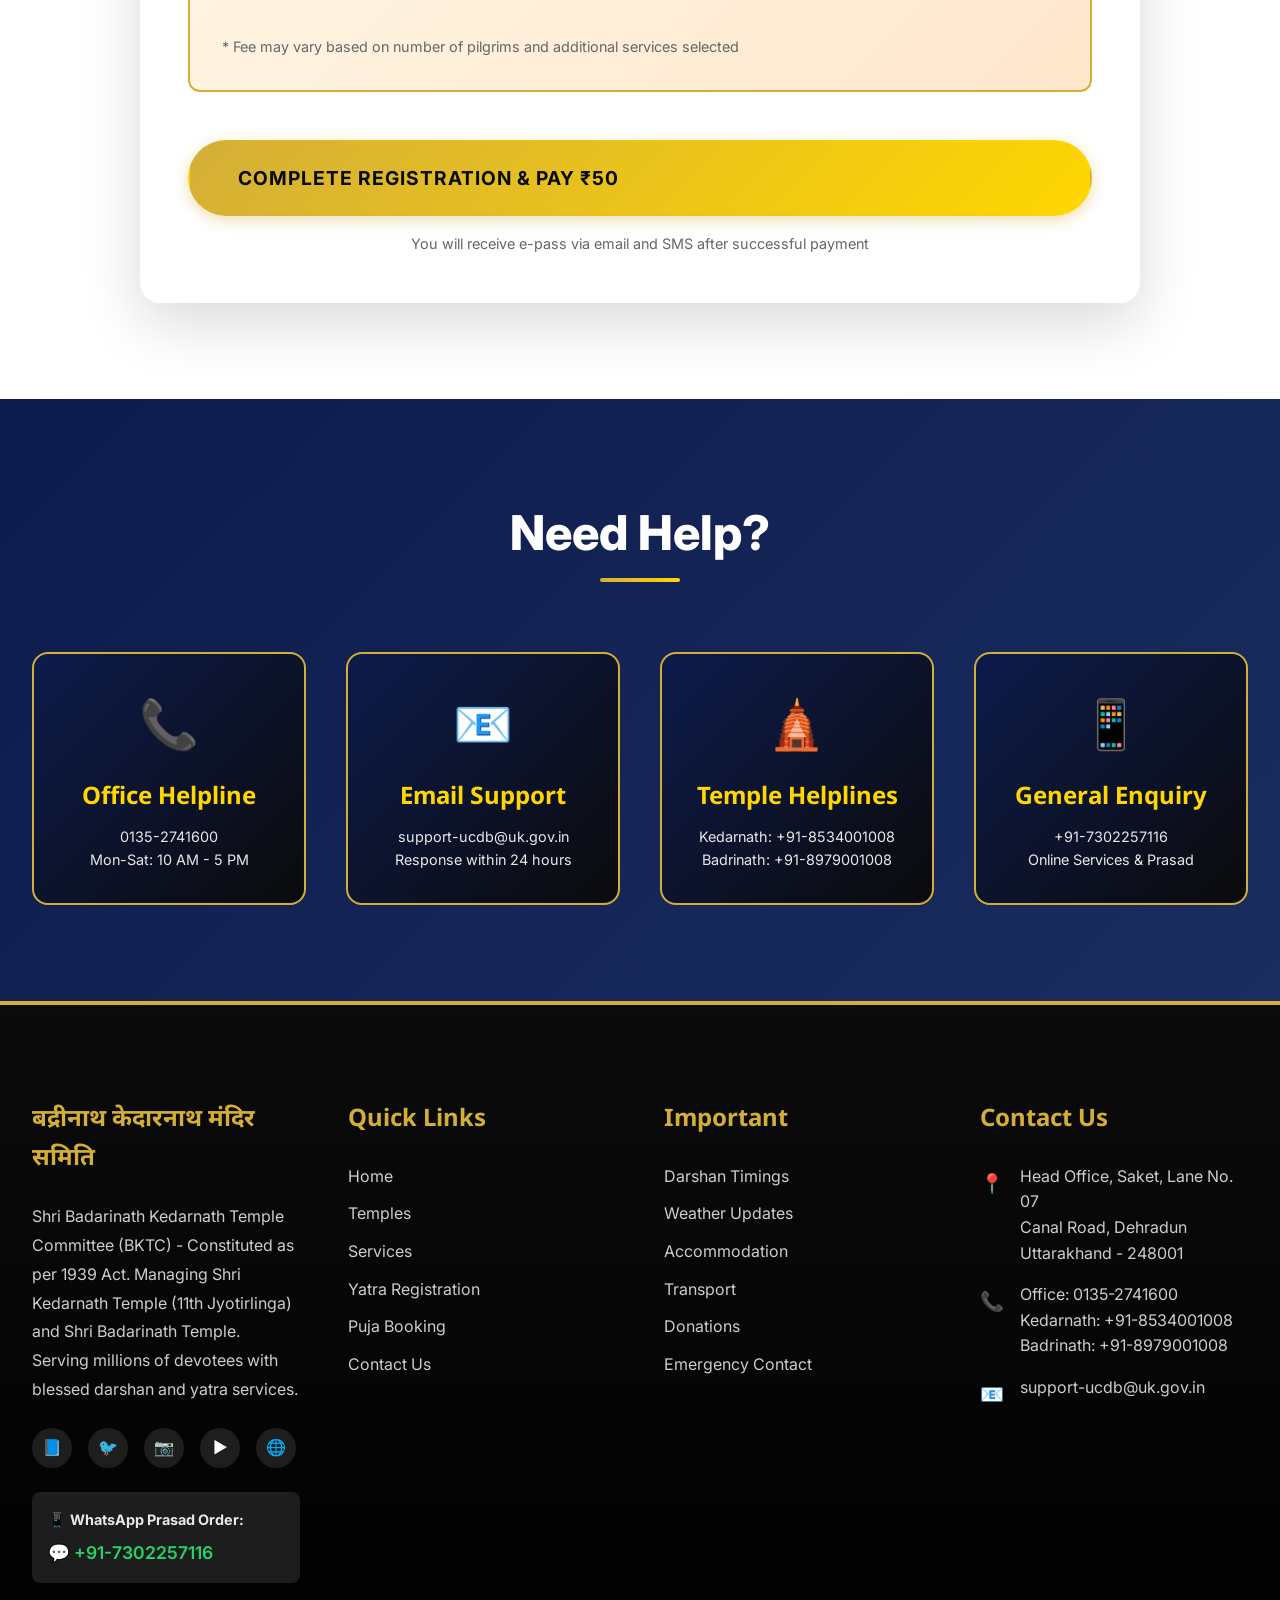
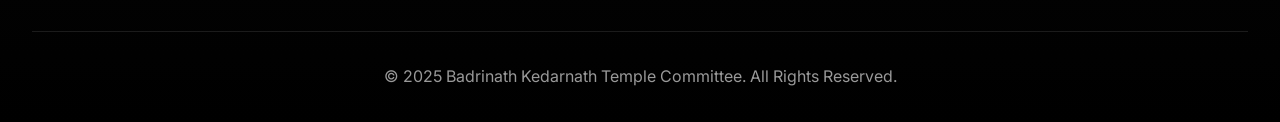
<file: register.html>
<!DOCTYPE html>
<html lang="en">
<head>
    <meta charset="UTF-8">
    <meta name="viewport" content="width=device-width, initial-scale=1.0">
    <meta name="description" content="Char Dham Yatra Registration - Register online for Badrinath, Kedarnath, Gangotri, Yamunotri pilgrimage">
    <meta name="keywords" content="Yatra Registration, Char Dham, Pilgrimage Registration, Online Booking">
    <title>Yatra Registration | Badrinath Kedarnath Temple Committee</title>
    
    <link rel="icon" type="image/png" href="assets/images/favicon.png">
    <link rel="stylesheet" href="assets/css/style.css">
    <link rel="stylesheet" href="assets/css/register.css">
    <link rel="stylesheet" href="assets/css/language-switcher.css">
</head>
<body>

    <div class="page-loader">
        <div class="loader-icon"></div>
    </div>

    <!-- Header -->
    <header class="header">
        <div class="header-top">
            <div class="container">
                <div class="header-top-links">
                    <span>📞 Helpline: 0135-2741600</span>
                    <span>📧 support-ucdb@uk.gov.in</span>
                </div>
                <div class="header-top-links">
                    <a href="index.html#weather">🌤️ Weather</a>
                    <a href="index.html#timings">⏰ Timings</a>
                    <a href="contact.html">📞 Contact</a>
                    <div class="language-switcher">
                        <button onclick="switchLanguage('en')" class="lang-btn active" id="lang-en" title="English">EN</button>
                        <span style="color: rgba(255,255,255,0.5);">|</span>
                        <button onclick="switchLanguage('hi')" class="lang-btn" id="lang-hi" title="हिन्दी">हिं</button>
                    </div>
                </div>
            </div>
        </div>

        <div class="header-main">
            <div class="container">
                <nav class="nav-container">
                    <a href="index.html" class="logo">
                        <div class="logo-icon">
                            <img src="assets/images/logo2.png" alt="Temple Logo" style="width: 50px; height: 50px; object-fit: contain;">
                        </div>
                        <span class="devanagari">बद्रीनाथ केदारनाथ मंदिर समिति</span>
                    </a>

                    <button class="menu-toggle" aria-label="Toggle menu">
                        <span></span>
                        <span></span>
                        <span></span>
                    </button>

                    <ul class="nav-menu">
                        <li><a href="index.html" data-translate="home">Home</a></li>
                        <li>
                            <a href="temple.html" data-translate="temples">Temples</a>
                            <div class="mega-menu">
                                <div class="mega-menu-grid">
                                    <div class="mega-menu-column">
                                        <h4>श्री बद्रीनाथ</h4>
                                        <ul>
                                            <li><a href="temple.html#badrinath">About Temple</a></li>
                                            <li><a href="temple.html#badrinath-timings">Darshan Timings</a></li>
                                            <li><a href="temple.html#badrinath-legends">Legends</a></li>
                                            <li><a href="temple.html#badrinath-route">How to Reach</a></li>
                                        </ul>
                                    </div>
                                    <div class="mega-menu-column">
                                        <h4>श्री केदारनाथ</h4>
                                        <ul>
                                            <li><a href="temple.html#kedarnath">About Temple</a></li>
                                            <li><a href="temple.html#kedarnath-timings">Darshan Timings</a></li>
                                            <li><a href="temple.html#kedarnath-legends">Legends</a></li>
                                            <li><a href="temple.html#kedarnath-route">Trek Route</a></li>
                                        </ul>
                                    </div>
                                    <div class="mega-menu-column">
                                        <h4>Other Dhams</h4>
                                        <ul>
                                            <li><a href="temple.html#gangotri">Gangotri</a></li>
                                            <li><a href="temple.html#yamunotri">Yamunotri</a></li>
                                            <li><a href="temple.html#panch-kedar">Panch Kedar</a></li>
                                            <li><a href="temple.html#panch-prayag">Panch Prayag</a></li>
                                        </ul>
                                    </div>
                                </div>
                            </div>
                        </li>
                        <li><a href="services.html">Services</a></li>
                        <li><a href="index.html#gallery">Gallery</a></li>
                        <li><a href="contact.html">Contact</a></li>
                        <li><a href="register.html" class="btn btn-primary" style="padding: 0.5rem 1.5rem;">Register</a></li>
                        <li><a href="#login" class="btn btn-secondary" style="padding: 0.5rem 1.5rem;">Login</a></li>
                    </ul>
                </nav>
            </div>
        </div>
    </header>

    <!-- Page Hero with Shloka -->
    <section class="register-hero">
        <div class="register-hero-bg"></div>
        <div class="hero-overlay"></div>
        <div class="container">
            <div class="register-hero-content">
                <div class="char-dham-icon">🕉️</div>
                <h1 class="register-hero-title devanagari">श्रीयमुनागङ्गाकेदारबदरीश्वराः</h1>
                <h2 class="register-hero-title devanagari">विजयन्ते</h2>
                <p class="register-hero-subtitle" data-translate="char-dham-registration">Char Dham Yatra Registration</p>
                <p class="register-hero-description">
                    Victory to the Sacred Four Dhams - Yamunotri, Gangotri, Kedarnath & Badrinath
                </p>
            </div>
        </div>
        <div class="char-dham-symbols">
            <div class="dham-symbol">
                <span class="symbol-icon">💧</span>
                <span class="symbol-name devanagari">यमुनोत्री</span>
            </div>
            <div class="dham-symbol">
                <span class="symbol-icon">🌊</span>
                <span class="symbol-name devanagari">गंगोत्री</span>
            </div>
            <div class="dham-symbol">
                <span class="symbol-icon">🔱</span>
                <span class="symbol-name devanagari">केदारनाथ</span>
            </div>
            <div class="dham-symbol">
                <span class="symbol-icon">🕉️</span>
                <span class="symbol-name devanagari">बद्रीनाथ</span>
            </div>
        </div>
    </section>

    <!-- Registration Benefits -->
    <section class="section-padding" style="background: #FFF8E7;">
        <div class="container">
            <div class="section-header scroll-reveal">
                <h3 class="section-subtitle devanagari">यात्रा पंजीकरण</h3>
                <h2 class="section-title">Why Register Online?</h2>
            </div>

            <div class="benefits-grid">
                <div class="benefit-card scroll-reveal">
                    <div class="benefit-icon">✅</div>
                    <h3>Mandatory Entry</h3>
                    <p>Registration is mandatory for temple darshan. Get instant e-pass for hassle-free entry.</p>
                </div>

                <div class="benefit-card scroll-reveal">
                    <div class="benefit-icon">⚡</div>
                    <h3>Instant Confirmation</h3>
                    <p>Receive e-pass via email & SMS immediately after successful registration.</p>
                </div>

                <div class="benefit-card scroll-reveal">
                    <div class="benefit-icon">🎯</div>
                    <h3>Priority Darshan</h3>
                    <p>Pre-registered pilgrims get priority in darshan queues and special facilities.</p>
                </div>

                <div class="benefit-card scroll-reveal">
                    <div class="benefit-icon">📱</div>
                    <h3>SMS Alerts</h3>
                    <p>Get timely updates about weather, timings, and important yatra information.</p>
                </div>

                <div class="benefit-card scroll-reveal">
                    <div class="benefit-icon">🏥</div>
                    <h3>Health Monitoring</h3>
                    <p>Your details help us provide better health and safety services during yatra.</p>
                </div>

                <div class="benefit-card scroll-reveal">
                    <div class="benefit-icon">🛡️</div>
                    <h3>Emergency Contact</h3>
                    <p>Registered pilgrims can be contacted during emergencies or natural calamities.</p>
                </div>
            </div>
        </div>
    </section>

    <!-- Registration Form -->
    <section class="section-padding" style="background: white;">
        <div class="container">
            <div class="registration-form-container">
                <div class="form-header">
                    <h2 class="form-title">Register for Char Dham Yatra</h2>
                    <p class="form-subtitle">Please fill all details carefully. Fields marked with * are mandatory.</p>
                </div>

                <form id="registrationForm" class="registration-form">
                    
                    <!-- Personal Information -->
                    <div class="form-section">
                        <h3 class="form-section-title">
                            <span class="section-icon">👤</span>
                            Personal Information
                        </h3>

                        <div class="form-row">
                            <div class="form-group">
                                <label class="form-label">Full Name (As per ID) *</label>
                                <input type="text" class="form-input" name="fullName" required placeholder="Enter full name">
                            </div>

                            <div class="form-group">
                                <label class="form-label">Father's / Husband's Name *</label>
                                <input type="text" class="form-input" name="guardianName" required placeholder="Enter guardian name">
                            </div>
                        </div>

                        <div class="form-row">
                            <div class="form-group">
                                <label class="form-label">Date of Birth *</label>
                                <input type="date" class="form-input" name="dob" required>
                            </div>

                            <div class="form-group">
                                <label class="form-label">Age *</label>
                                <input type="number" class="form-input" name="age" required min="1" max="120" placeholder="Age">
                            </div>

                            <div class="form-group">
                                <label class="form-label">Gender *</label>
                                <select class="form-select" name="gender" required>
                                    <option value="">Select Gender</option>
                                    <option value="male">Male</option>
                                    <option value="female">Female</option>
                                    <option value="other">Other</option>
                                </select>
                            </div>
                        </div>

                        <div class="form-row">
                            <div class="form-group">
                                <label class="form-label">Nationality *</label>
                                <select class="form-select" name="nationality" required>
                                    <option value="">Select Nationality</option>
                                    <option value="indian">Indian</option>
                                    <option value="foreign">Foreign National</option>
                                </select>
                            </div>

                            <div class="form-group">
                                <label class="form-label">State / Country *</label>
                                <input type="text" class="form-input" name="state" required placeholder="State or Country">
                            </div>
                        </div>
                    </div>

                    <!-- Contact Information -->
                    <div class="form-section">
                        <h3 class="form-section-title">
                            <span class="section-icon">📞</span>
                            Contact Information
                        </h3>

                        <div class="form-row">
                            <div class="form-group">
                                <label class="form-label">Mobile Number *</label>
                                <input type="tel" class="form-input" name="mobile" required placeholder="+91-XXXXXXXXXX" pattern="[0-9]{10}">
                                <small>10-digit mobile number for SMS alerts</small>
                            </div>

                            <div class="form-group">
                                <label class="form-label">Email Address *</label>
                                <input type="email" class="form-input" name="email" required placeholder="your@email.com">
                            </div>
                        </div>

                        <div class="form-group">
                            <label class="form-label">Permanent Address *</label>
                            <textarea class="form-textarea" name="address" required placeholder="Enter complete address"></textarea>
                        </div>

                        <div class="form-row">
                            <div class="form-group">
                                <label class="form-label">City *</label>
                                <input type="text" class="form-input" name="city" required placeholder="City">
                            </div>

                            <div class="form-group">
                                <label class="form-label">PIN Code *</label>
                                <input type="text" class="form-input" name="pincode" required placeholder="PIN Code" pattern="[0-9]{6}">
                            </div>
                        </div>
                    </div>

                    <!-- ID Proof -->
                    <div class="form-section">
                        <h3 class="form-section-title">
                            <span class="section-icon">🪪</span>
                            Identification Details
                        </h3>

                        <div class="form-row">
                            <div class="form-group">
                                <label class="form-label">ID Proof Type *</label>
                                <select class="form-select" name="idType" required>
                                    <option value="">Select ID Type</option>
                                    <option value="aadhaar">Aadhaar Card</option>
                                    <option value="pan">PAN Card</option>
                                    <option value="passport">Passport</option>
                                    <option value="voter">Voter ID</option>
                                    <option value="driving">Driving License</option>
                                </select>
                            </div>

                            <div class="form-group">
                                <label class="form-label">ID Number *</label>
                                <input type="text" class="form-input" name="idNumber" required placeholder="Enter ID number">
                            </div>
                        </div>
                    </div>

                    <!-- Yatra Details -->
                    <div class="form-section">
                        <h3 class="form-section-title">
                            <span class="section-icon">🛕</span>
                            Yatra Details
                        </h3>

                        <div class="form-row">
                            <div class="form-group">
                                <label class="form-label">Temples to Visit *</label>
                                <select class="form-select" name="temples" required>
                                    <option value="">Select Package</option>
                                    <option value="chardham">Complete Char Dham (All 4 Temples)</option>
                                    <option value="kedarnath">Kedarnath Only</option>
                                    <option value="badrinath">Badrinath Only</option>
                                    <option value="kedarnath-badrinath">Kedarnath + Badrinath</option>
                                    <option value="gangotri">Gangotri Only</option>
                                    <option value="yamunotri">Yamunotri Only</option>
                                    <option value="gangotri-yamunotri">Gangotri + Yamunotri</option>
                                </select>
                            </div>

                            <div class="form-group">
                                <label class="form-label">Number of Pilgrims *</label>
                                <select class="form-select" name="pilgrims" required>
                                    <option value="">Select</option>
                                    <option value="1">1 Person</option>
                                    <option value="2">2 Persons</option>
                                    <option value="3">3 Persons</option>
                                    <option value="4">4 Persons</option>
                                    <option value="5">5 Persons</option>
                                    <option value="6+">6+ Persons (Group)</option>
                                </select>
                            </div>
                        </div>

                        <div class="form-row">
                            <div class="form-group">
                                <label class="form-label">Preferred Start Date *</label>
                                <input type="date" class="form-input" name="startDate" required>
                            </div>

                            <div class="form-group">
                                <label class="form-label">Expected Duration *</label>
                                <select class="form-select" name="duration" required>
                                    <option value="">Select Duration</option>
                                    <option value="1-2">1-2 Days</option>
                                    <option value="3-5">3-5 Days</option>
                                    <option value="6-10">6-10 Days</option>
                                    <option value="10+">More than 10 Days</option>
                                </select>
                            </div>
                        </div>
                    </div>

                    <!-- Health Information -->
                    <div class="form-section">
                        <h3 class="form-section-title">
                            <span class="section-icon">🏥</span>
                            Health & Safety Information
                        </h3>

                        <div class="form-row">
                            <div class="form-group">
                                <label class="form-label">Do you have any medical conditions?</label>
                                <select class="form-select" name="medicalCondition">
                                    <option value="no">No</option>
                                    <option value="yes">Yes (Please specify below)</option>
                                </select>
                            </div>

                            <div class="form-group">
                                <label class="form-label">Blood Group</label>
                                <select class="form-select" name="bloodGroup">
                                    <option value="">Select Blood Group</option>
                                    <option value="A+">A+</option>
                                    <option value="A-">A-</option>
                                    <option value="B+">B+</option>
                                    <option value="B-">B-</option>
                                    <option value="O+">O+</option>
                                    <option value="O-">O-</option>
                                    <option value="AB+">AB+</option>
                                    <option value="AB-">AB-</option>
                                </select>
                            </div>
                        </div>

                        <div class="form-group">
                            <label class="form-label">Medical Details (if any)</label>
                            <textarea class="form-textarea" name="medicalDetails" placeholder="Please mention any health conditions, allergies, or medications"></textarea>
                        </div>

                        <div class="form-group">
                            <label class="form-label">Emergency Contact Name *</label>
                            <input type="text" class="form-input" name="emergencyName" required placeholder="Emergency contact person">
                        </div>

                        <div class="form-group">
                            <label class="form-label">Emergency Contact Number *</label>
                            <input type="tel" class="form-input" name="emergencyPhone" required placeholder="+91-XXXXXXXXXX">
                        </div>
                    </div>

                    <!-- Additional Services -->
                    <div class="form-section">
                        <h3 class="form-section-title">
                            <span class="section-icon">🎫</span>
                            Additional Services (Optional)
                        </h3>

                        <div class="form-checkbox-group">
                            <label class="checkbox-label">
                                <input type="checkbox" name="accommodation" value="yes">
                                <span>I need accommodation booking</span>
                            </label>

                            <label class="checkbox-label">
                                <input type="checkbox" name="transport" value="yes">
                                <span>I need transport arrangement</span>
                            </label>

                            <label class="checkbox-label">
                                <input type="checkbox" name="helicopter" value="yes">
                                <span>I'm interested in helicopter services</span>
                            </label>

                            <label class="checkbox-label">
                                <input type="checkbox" name="puja" value="yes">
                                <span>I want to book special puja/seva</span>
                            </label>

                            <label class="checkbox-label">
                                <input type="checkbox" name="guide" value="yes">
                                <span>I need a guide for the yatra</span>
                            </label>
                        </div>
                    </div>

                    <!-- Terms & Conditions -->
                    <div class="form-section">
                        <h3 class="form-section-title">
                            <span class="section-icon">📋</span>
                            Terms & Conditions
                        </h3>

                        <div class="terms-box">
                            <h4>Important Guidelines:</h4>
                            <ul>
                                <li>All details provided must be accurate as per government ID</li>
                                <li>Registration fee of ₹50 per person is mandatory</li>
                                <li>E-pass must be carried during the entire yatra</li>
                                <li>Follow temple guidelines and timings strictly</li>
                                <li>Carry valid ID proof at all times</li>
                                <li>Medical fitness certificate required for senior citizens</li>
                                <li>Children below 5 years registration is free</li>
                                <li>Registration is non-transferable</li>
                                <li>Temple committee reserves the right to cancel yatra due to weather</li>
                            </ul>
                        </div>

                        <div class="form-checkbox-group" style="margin-top: 1.5rem;">
                            <label class="checkbox-label">
                                <input type="checkbox" name="terms" required>
                                <span><strong>I accept all terms and conditions *</strong></span>
                            </label>

                            <label class="checkbox-label">
                                <input type="checkbox" name="declaration" required>
                                <span><strong>I declare that all information provided is true and accurate *</strong></span>
                            </label>
                        </div>
                    </div>

                    <!-- Payment Information -->
                    <div class="payment-summary">
                        <h3>Registration Fee Summary</h3>
                        <div class="fee-row">
                            <span>Registration Fee:</span>
                            <span class="fee-amount">₹50 per person</span>
                        </div>
                        <div class="fee-row total">
                            <span><strong>Total Amount:</strong></span>
                            <span class="fee-amount"><strong>₹50</strong></span>
                        </div>
                        <p style="font-size: 0.9rem; color: #666; margin-top: 1rem;">
                            * Fee may vary based on number of pilgrims and additional services selected
                        </p>
                    </div>

                    <!-- Submit Button -->
                    <div class="form-submit">
                        <button type="submit" class="btn btn-primary btn-large">
                            Complete Registration & Pay ₹50
                        </button>
                        <p style="text-align: center; margin-top: 1rem; font-size: 0.9rem; color: #666;">
                            You will receive e-pass via email and SMS after successful payment
                        </p>
                    </div>

                </form>
            </div>
        </div>
    </section>

    <!-- Help Section -->
    <section class="section-padding" style="background: linear-gradient(135deg, #0D1B4C, #1a2d5f); color: white;">
        <div class="container">
            <div class="section-header scroll-reveal">
                <h2 class="section-title" style="color: white;">Need Help?</h2>
            </div>

            <div class="services-grid" style="grid-template-columns: repeat(auto-fit, minmax(250px, 1fr));">
                <div class="timing-card scroll-reveal">
                    <div class="timing-icon">📞</div>
                    <h4 class="timing-title">Office Helpline</h4>
                    <p class="timing-description">0135-2741600<br>Mon-Sat: 10 AM - 5 PM</p>
                </div>

                <div class="timing-card scroll-reveal">
                    <div class="timing-icon">📧</div>
                    <h4 class="timing-title">Email Support</h4>
                    <p class="timing-description">support-ucdb@uk.gov.in<br>Response within 24 hours</p>
                </div>

                <div class="timing-card scroll-reveal">
                    <div class="timing-icon">🛕</div>
                    <h4 class="timing-title">Temple Helplines</h4>
                    <p class="timing-description">Kedarnath: +91-8534001008<br>Badrinath: +91-8979001008</p>
                </div>

                <div class="timing-card scroll-reveal">
                    <div class="timing-icon">📱</div>
                    <h4 class="timing-title">General Enquiry</h4>
                    <p class="timing-description">+91-7302257116<br>Online Services & Prasad</p>
                </div>
            </div>
        </div>
    </section>

    <!-- Footer -->
    <footer class="footer">
        <div class="container">
            <div class="footer-main">
                <div class="footer-section">
                    <h3 class="devanagari">बद्रीनाथ केदारनाथ मंदिर समिति</h3>
                    <p style="color: rgba(255,255,255,0.8); margin-bottom: 1rem; line-height: 1.8;">
                        Shri Badarinath Kedarnath Temple Committee (BKTC) - Constituted as per 1939 Act. Managing Shri Kedarnath Temple (11th Jyotirlinga) and Shri Badarinath Temple. Serving millions of devotees with blessed darshan and yatra services.
                    </p>
                    <div class="social-links">
                        <a href="https://www.facebook.com/badrinathkedarnathtemplecommittee" target="_blank" class="social-link" aria-label="Facebook" title="Follow us on Facebook">📘</a>
                        <a href="https://twitter.com/BKTC_Official" target="_blank" class="social-link" aria-label="Twitter" title="Follow us on Twitter">🐦</a>
                        <a href="https://www.instagram.com/badrinath_kedarnath_official" target="_blank" class="social-link" aria-label="Instagram" title="Follow us on Instagram">📷</a>
                        <a href="https://www.youtube.com/@BadrinathKedarnathTemple" target="_blank" class="social-link" aria-label="YouTube" title="Subscribe to our YouTube">▶️</a>
                        <a href="https://badrinath-kedarnath.gov.in" target="_blank" class="social-link" aria-label="Website" title="Visit Official Website">🌐</a>
                    </div>
                    <div style="margin-top: 1.5rem; padding: 1rem; background: rgba(255,255,255,0.1); border-radius: 8px;">
                        <p style="font-size: 0.9rem; color: rgba(255,255,255,0.9); margin-bottom: 0.5rem;">📱 <strong>WhatsApp Prasad Order:</strong></p>
                        <a href="https://wa.me/917302257116" target="_blank" style="color: #25D366; font-size: 1.1rem; font-weight: 600; text-decoration: none;">
                            💬 +91-7302257116
                        </a>
                    </div>
                </div>

                <div class="footer-section">
                    <h3>Quick Links</h3>
                    <ul>
                        <li><a href="index.html">Home</a></li>
                        <li><a href="temple.html">Temples</a></li>
                        <li><a href="services.html">Services</a></li>
                        <li><a href="register.html">Yatra Registration</a></li>
                        <li><a href="services.html#seva">Puja Booking</a></li>
                        <li><a href="contact.html">Contact Us</a></li>
                    </ul>
                </div>

                <div class="footer-section">
                    <h3>Important</h3>
                    <ul>
                        <li><a href="index.html#timings">Darshan Timings</a></li>
                        <li><a href="index.html#weather">Weather Updates</a></li>
                        <li><a href="services.html#accommodation">Accommodation</a></li>
                        <li><a href="services.html#transport">Transport</a></li>
                        <li><a href="services.html#donate">Donations</a></li>
                        <li><a href="contact.html#emergency">Emergency Contact</a></li>
                    </ul>
                </div>

                <div class="footer-section">
                    <h3>Contact Us</h3>
                    <div class="footer-contact-item">
                        <span class="footer-contact-icon">📍</span>
                        <span>Head Office, Saket, Lane No. 07<br>Canal Road, Dehradun<br>Uttarakhand - 248001</span>
                    </div>
                    <div class="footer-contact-item">
                        <span class="footer-contact-icon">📞</span>
                        <span>Office: 0135-2741600<br>Kedarnath: +91-8534001008<br>Badrinath: +91-8979001008</span>
                    </div>
                    <div class="footer-contact-item">
                        <span class="footer-contact-icon">📧</span>
                        <span>support-ucdb@uk.gov.in</span>
                    </div>
                </div>
            </div>

            <div class="footer-bottom">
                <p>&copy; 2025 Badrinath Kedarnath Temple Committee. All Rights Reserved.</p>
            </div>
        </div>
    </footer>

    <div class="floating-menu">
        <a href="https://wa.me/911234567890" class="floating-btn whatsapp" aria-label="WhatsApp" target="_blank">💬</a>
        <a href="tel:+911234567890" class="floating-btn phone" aria-label="Call Us">📞</a>
        <button class="floating-btn scroll-top" aria-label="Scroll to Top">⬆️</button>
    </div>

    <script src="assets/js/language-switcher.js"></script>
    <script src="assets/js/main.js"></script>

</body>
</html>
</file>
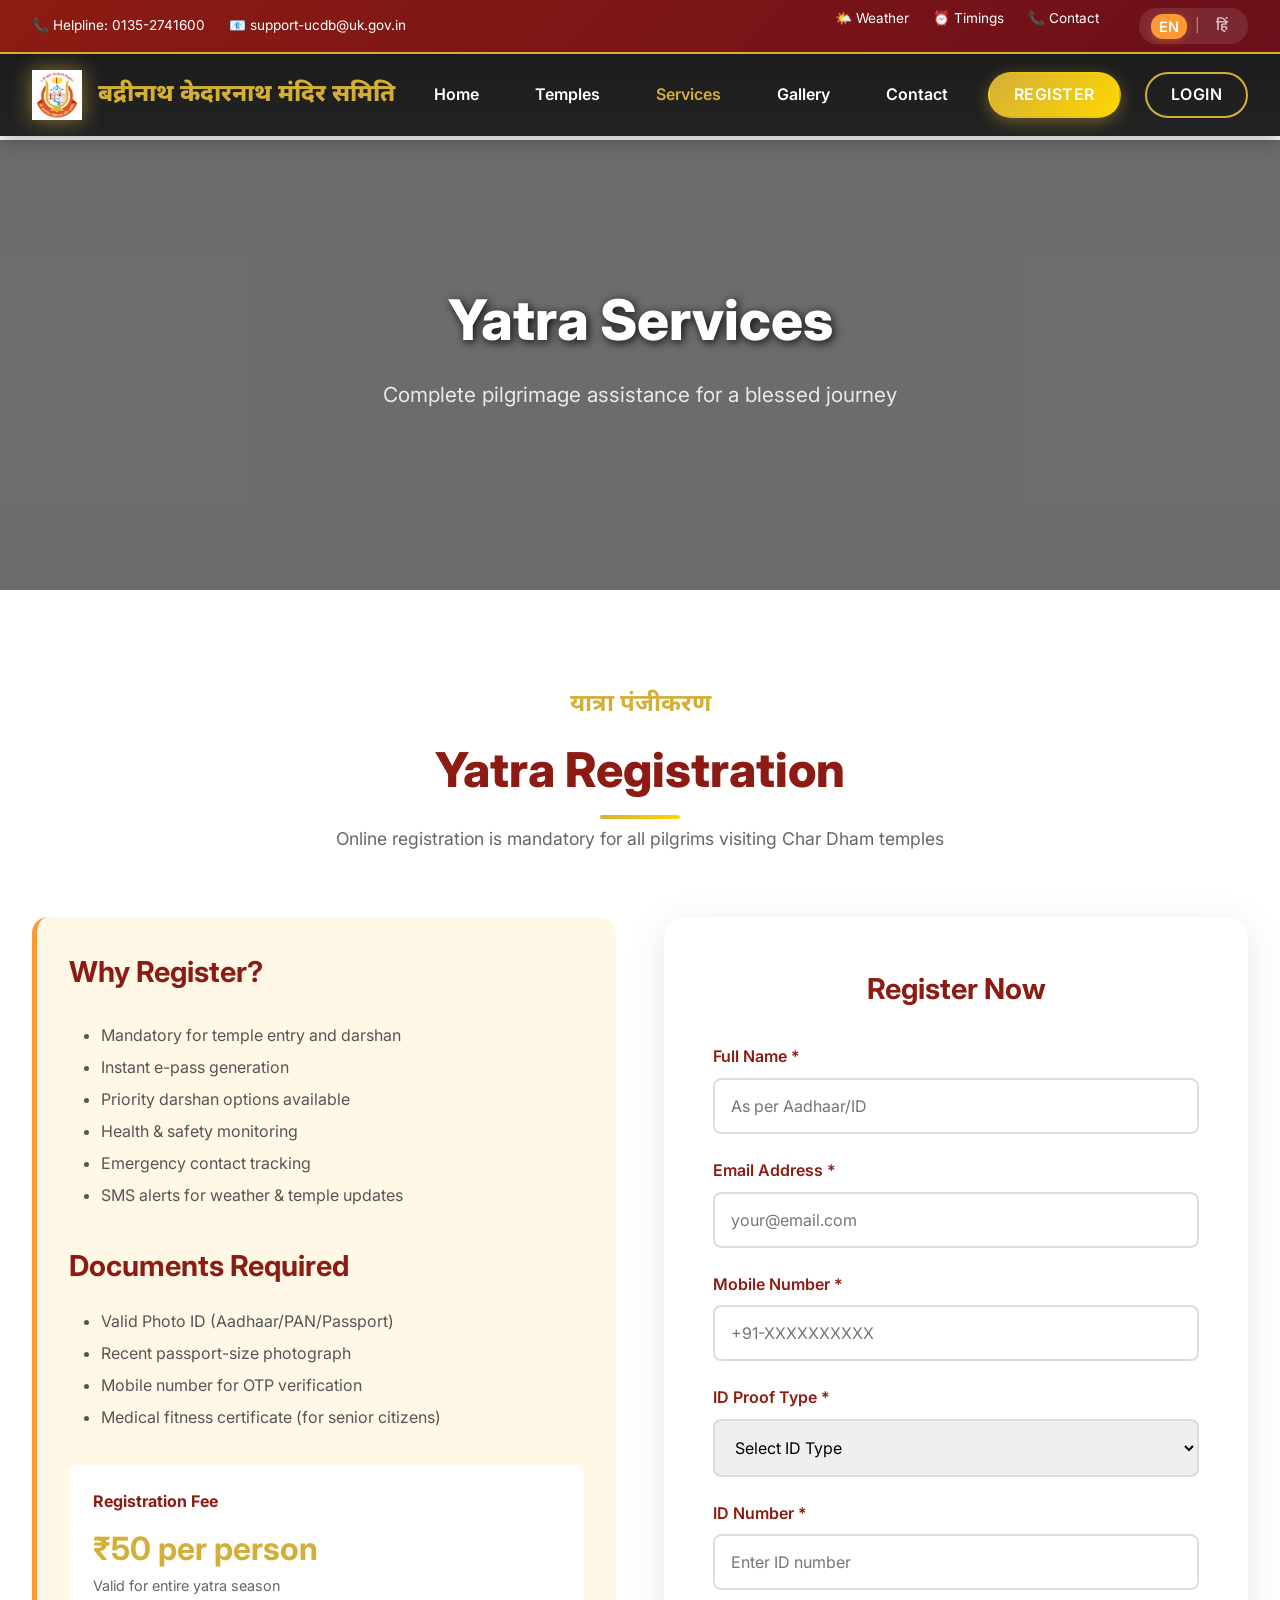
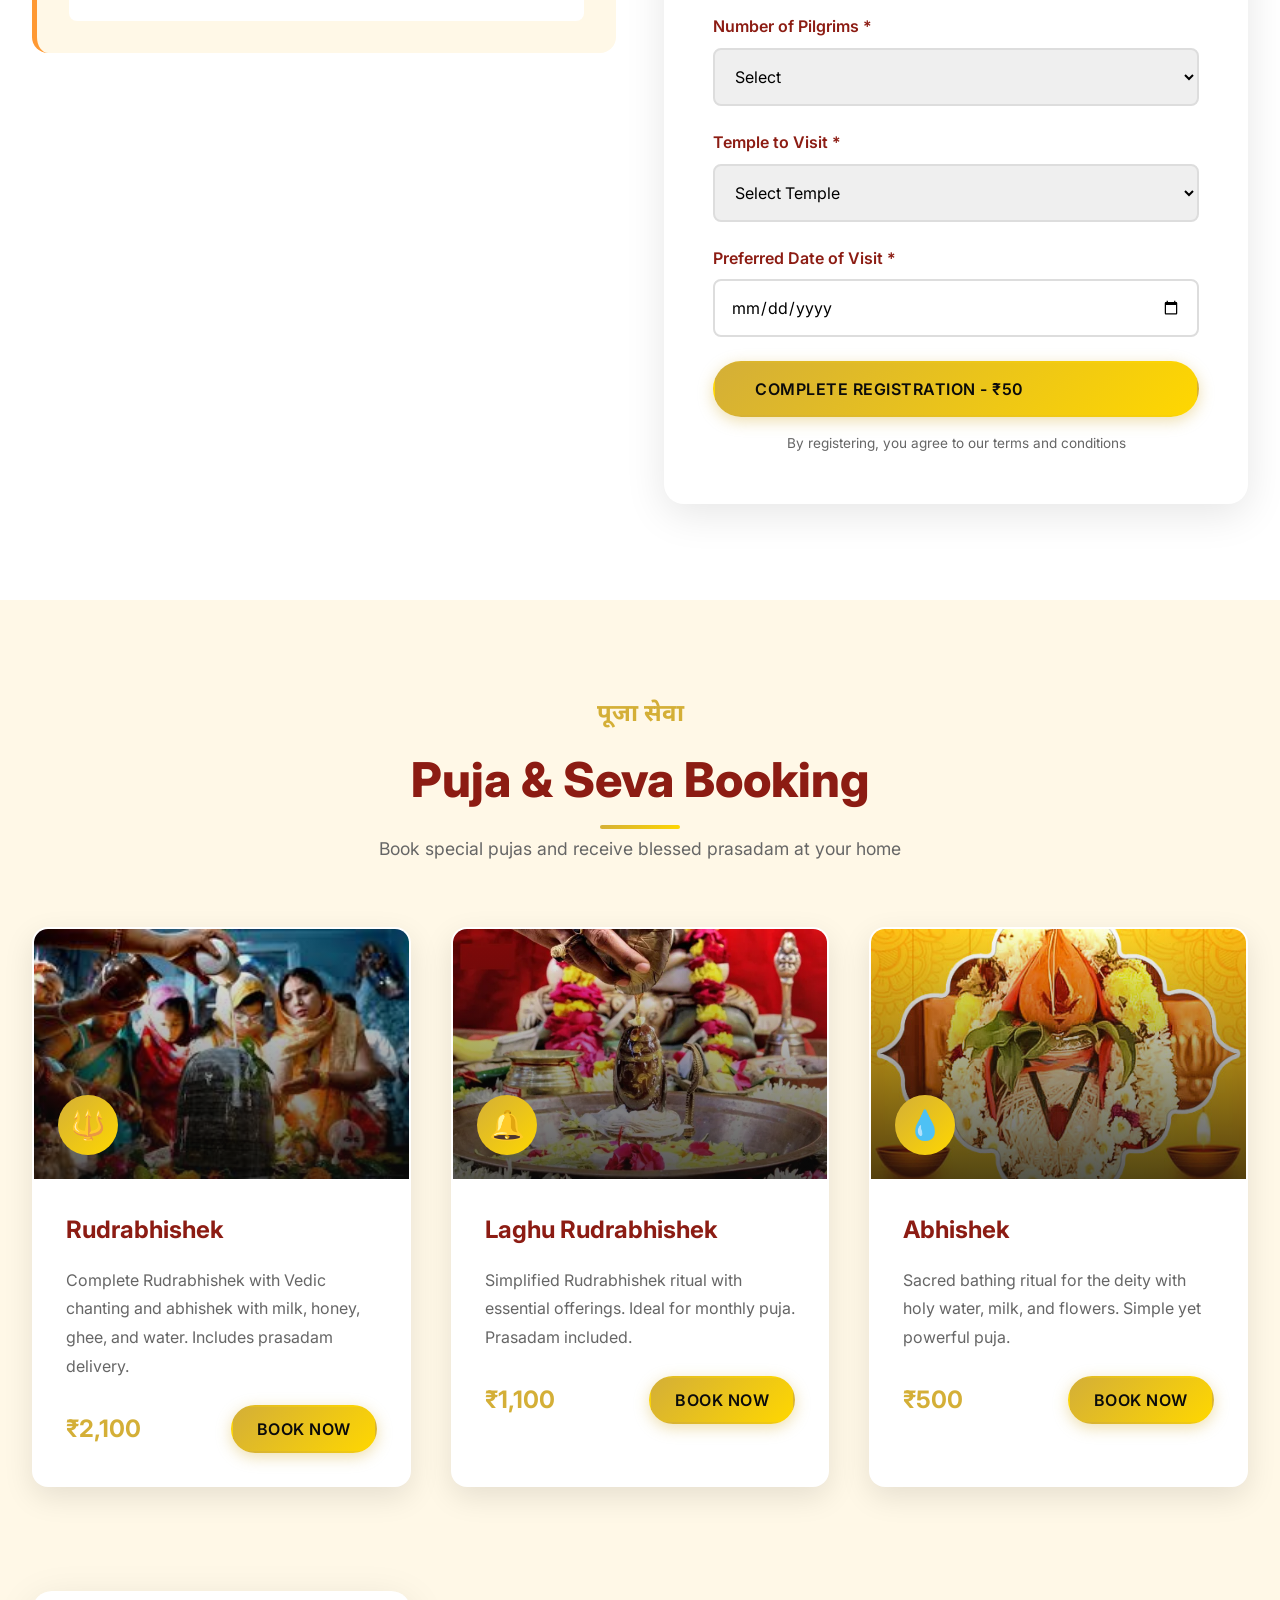
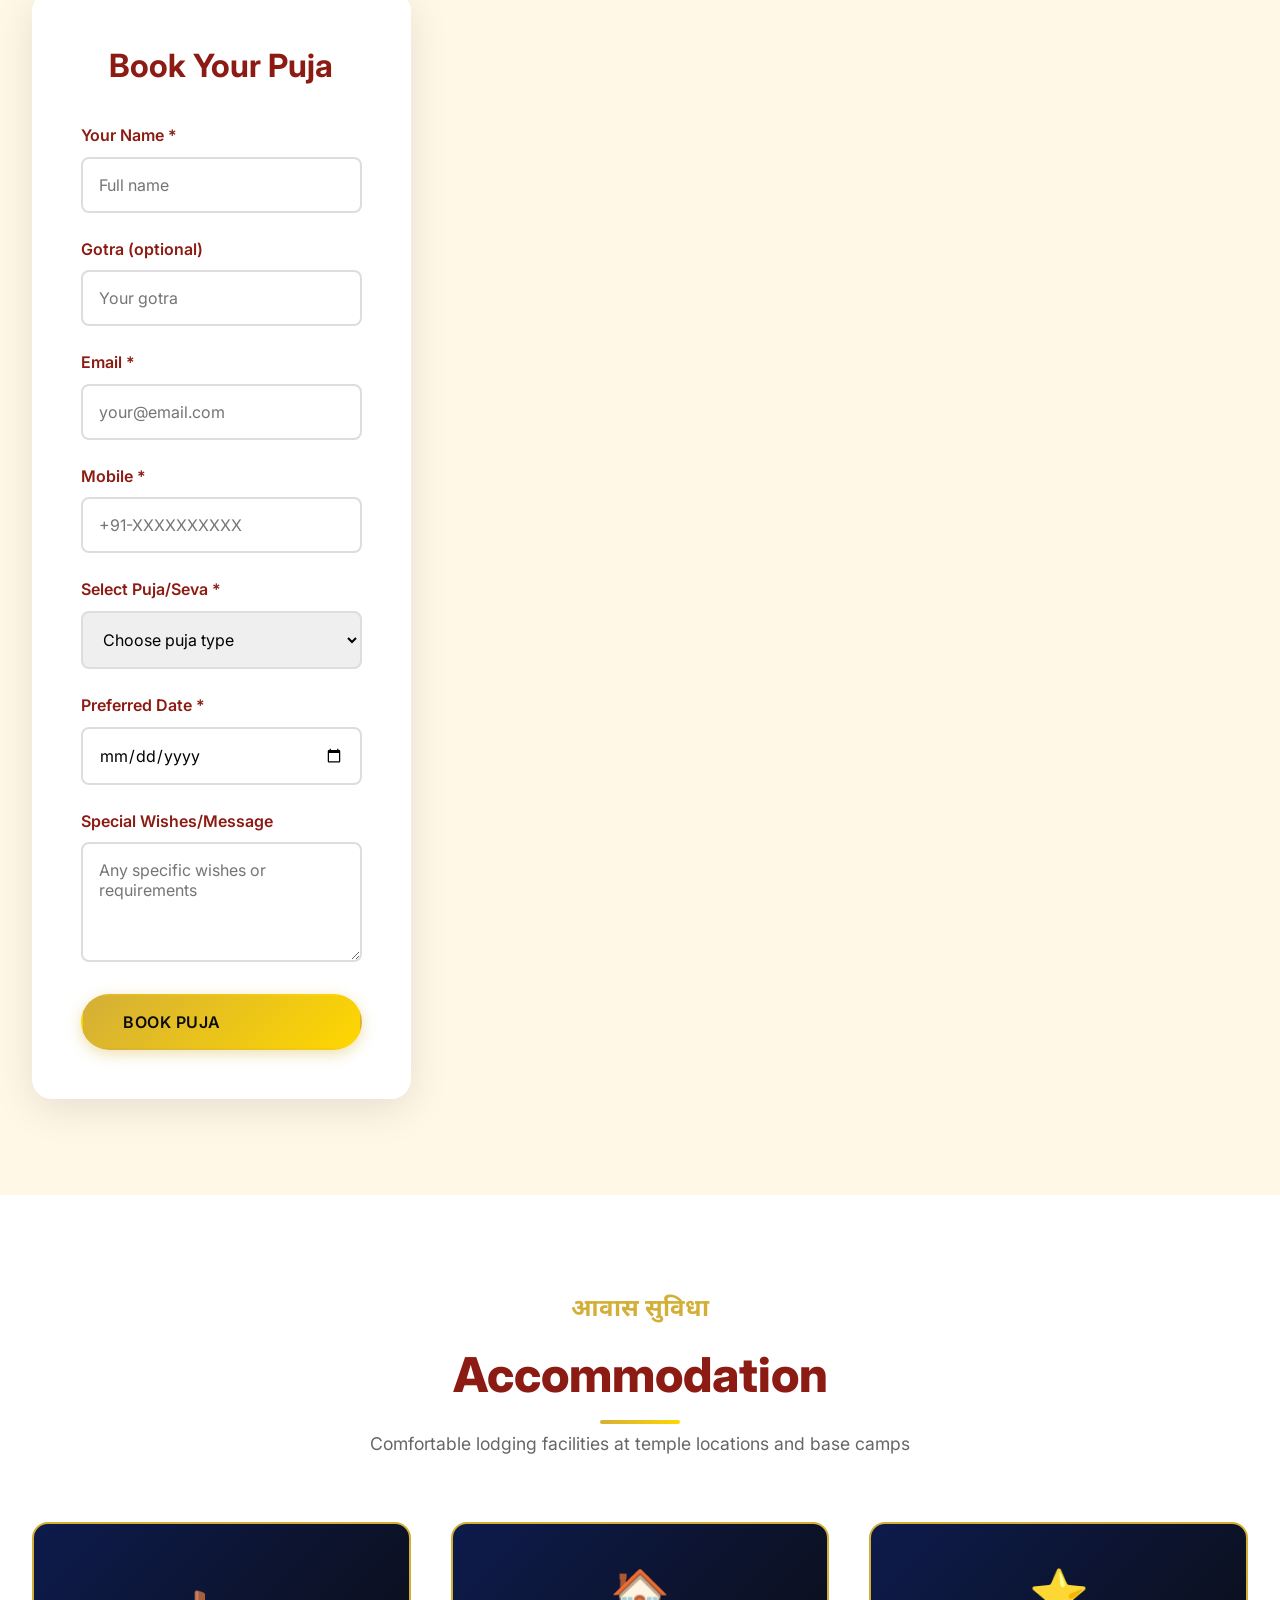
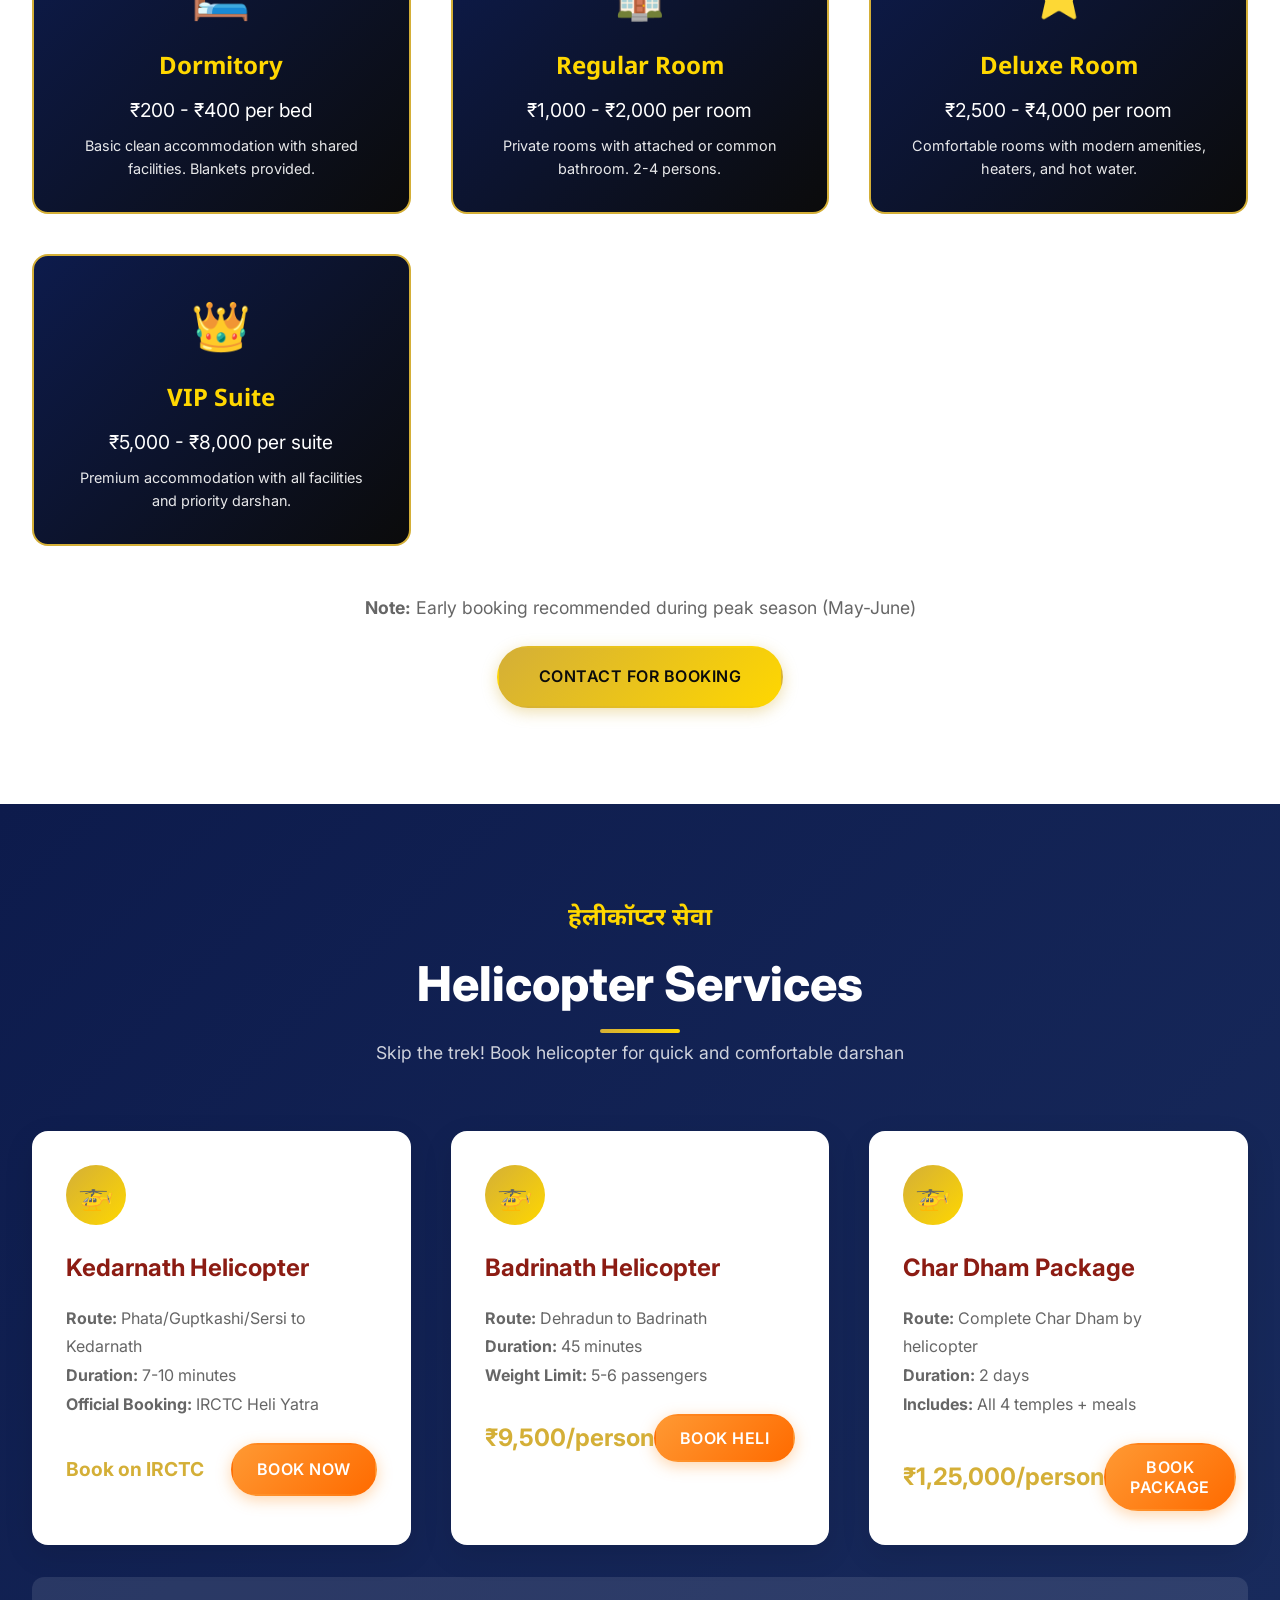
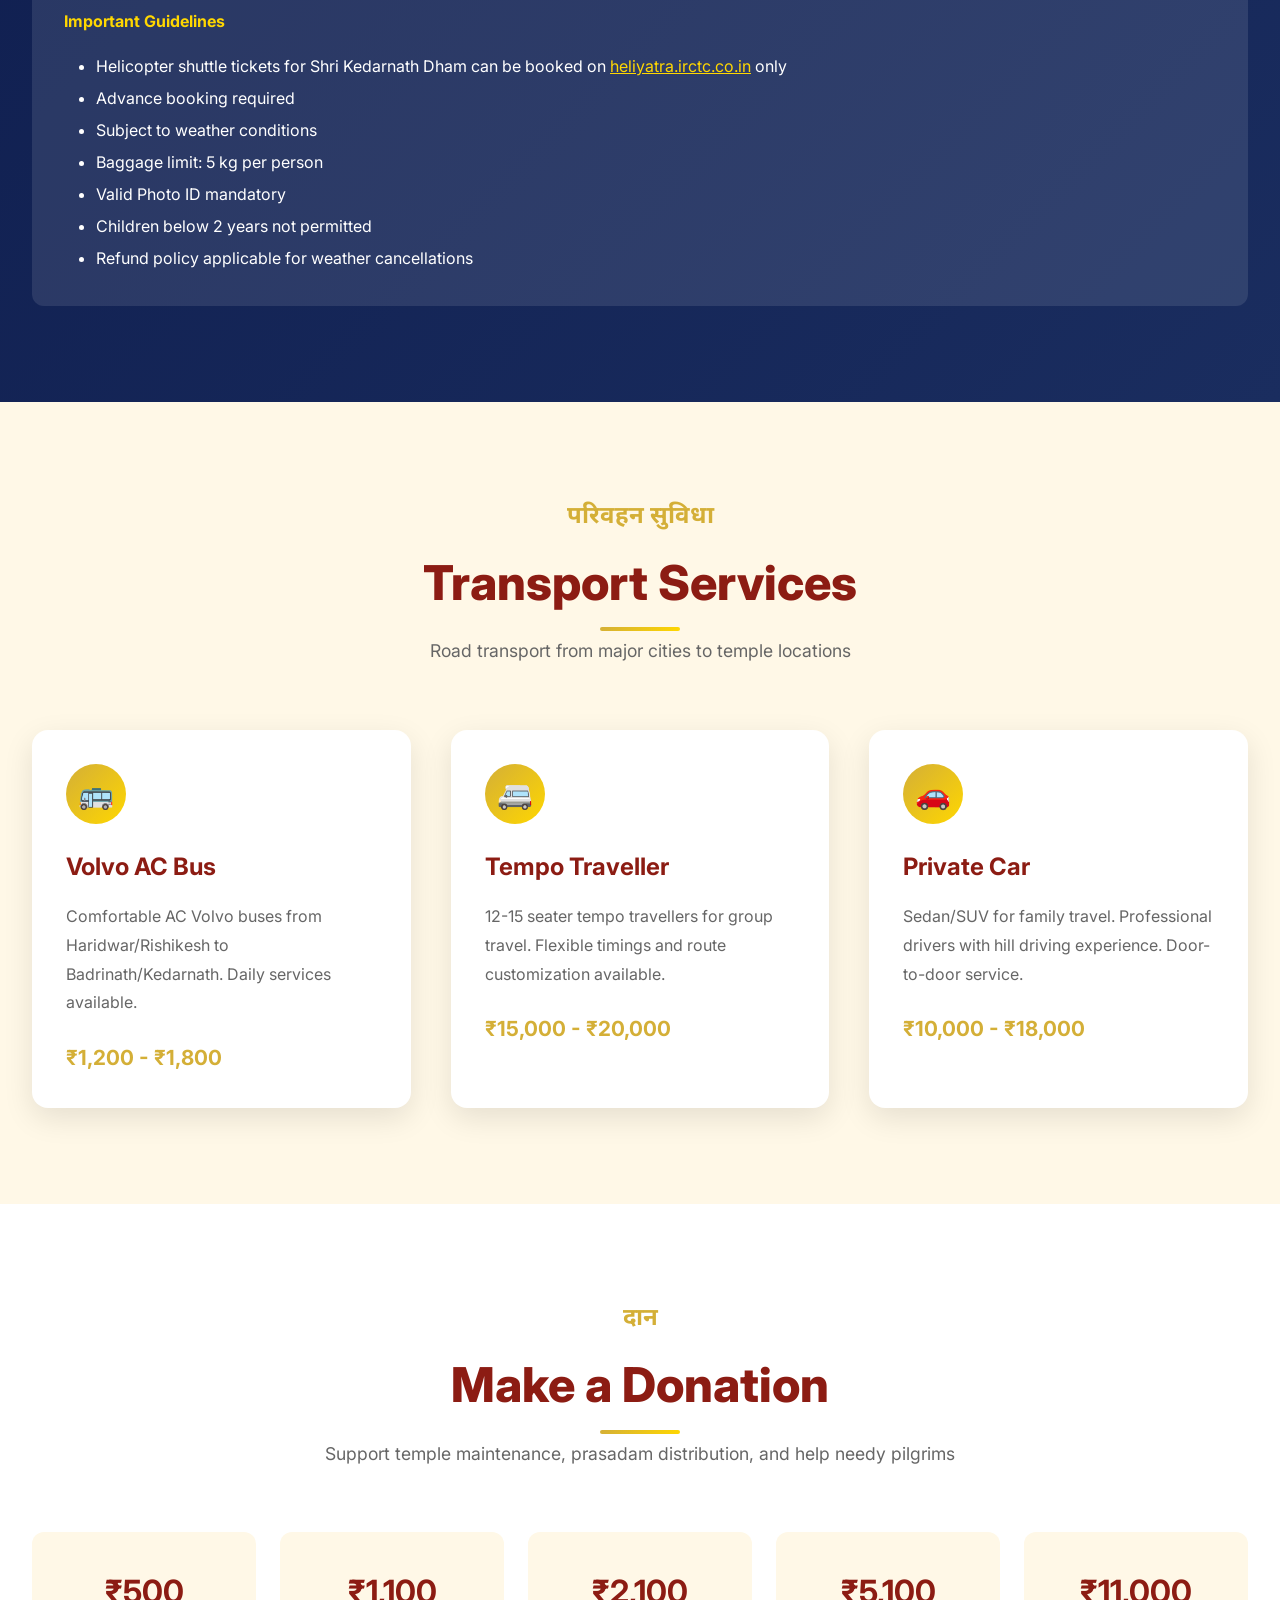
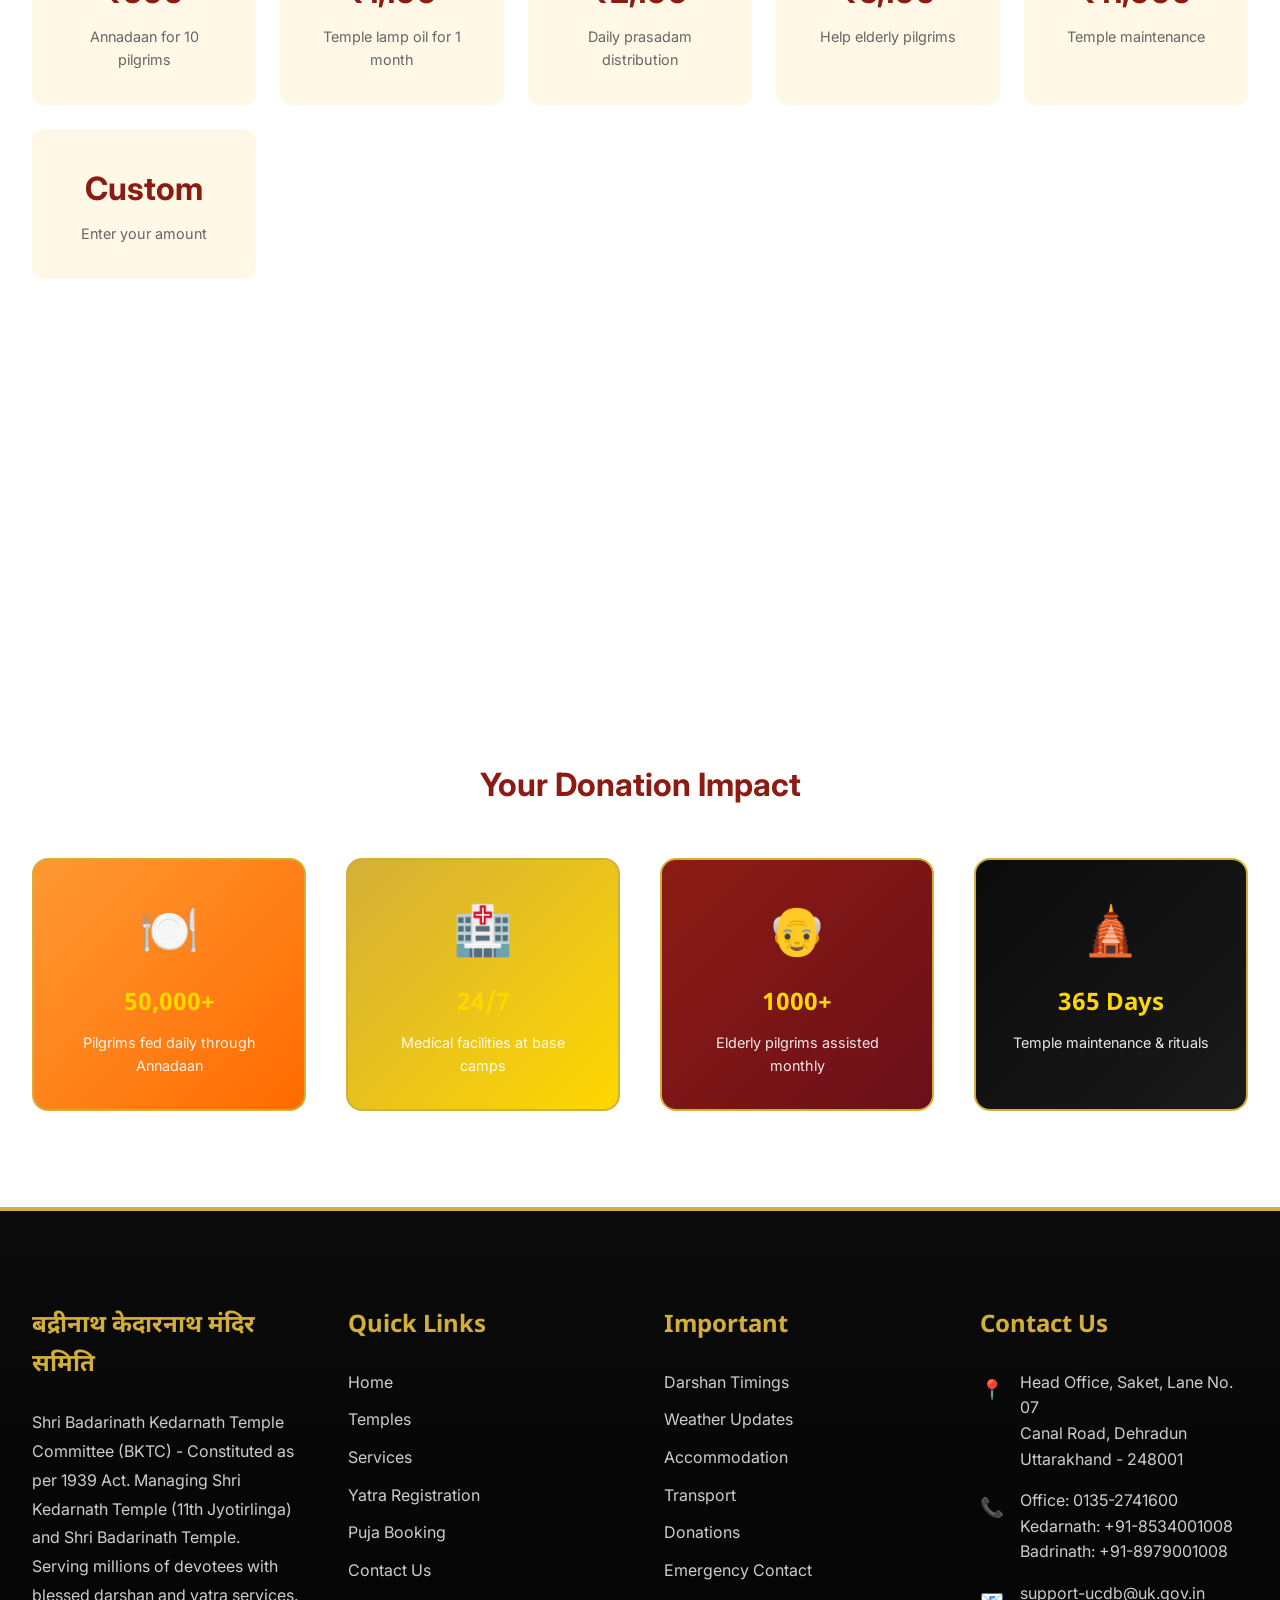
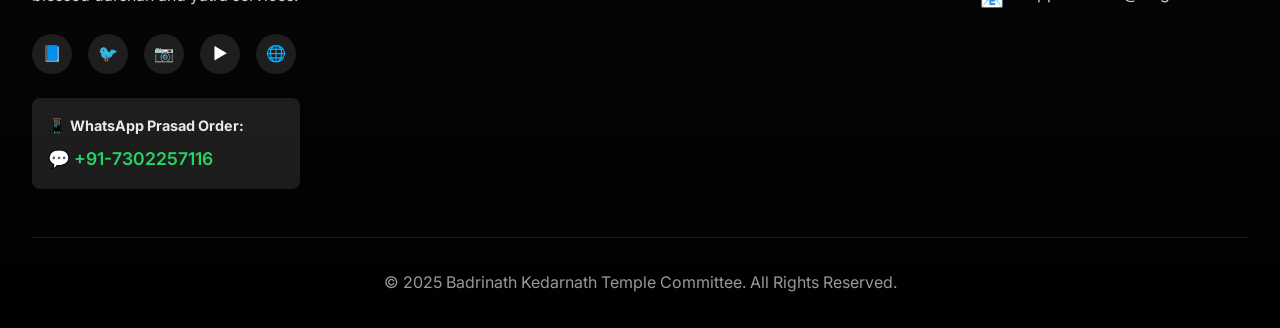
<file: services.html>
<!DOCTYPE html>
<html lang="en">
<head>
    <meta charset="UTF-8">
    <meta name="viewport" content="width=device-width, initial-scale=1.0">
    <meta name="description" content="Char Dham Yatra Services - Registration, Puja Booking, Accommodation, Helicopter Services, Donations">
    <meta name="keywords" content="Yatra Registration, Online Puja Booking, Kedarnath Helicopter, Temple Donations, Accommodation">
    <title>Yatra Services | Badrinath Kedarnath Temple Committee</title>
    
    <link rel="icon" type="image/png" href="assets/images/favicon.png">
    <link rel="stylesheet" href="assets/css/style.css">
    <link rel="stylesheet" href="assets/css/language-switcher.css">
</head>
<body>

    <div class="page-loader">
        <div class="loader-icon"></div>
    </div>

    <!-- Header -->
    <header class="header">
        <div class="header-top">
            <div class="container">
                <div class="header-top-links">
                    <span>📞 Helpline: 0135-2741600</span>
                    <span>📧 support-ucdb@uk.gov.in</span>
                </div>
                <div class="header-top-links">
                    <a href="index.html#weather">🌤️ Weather</a>
                    <a href="index.html#timings">⏰ Timings</a>
                    <a href="contact.html">📞 Contact</a>
                    <div class="language-switcher">
                        <button onclick="switchLanguage('en')" class="lang-btn active" id="lang-en" title="English">EN</button>
                        <span style="color: rgba(255,255,255,0.5);">|</span>
                        <button onclick="switchLanguage('hi')" class="lang-btn" id="lang-hi" title="हिन्दी">हिं</button>
                    </div>
                </div>
            </div>
        </div>

        <div class="header-main">
            <div class="container">
                <nav class="nav-container">
                    <a href="index.html" class="logo">
                        <div class="logo-icon">
                            <img src="assets/images/logo2.png" alt="Temple Logo" style="width: 50px; height: 50px; object-fit: contain;">
                        </div>
                        <span class="devanagari">बद्रीनाथ केदारनाथ मंदिर समिति</span>
                    </a>

                    <button class="menu-toggle" aria-label="Toggle menu">
                        <span></span>
                        <span></span>
                        <span></span>
                    </button>

                    <ul class="nav-menu">
                        <li><a href="index.html">Home</a></li>
                        <li>
                            <a href="temple.html">Temples</a>
                            <div class="mega-menu">
                                <div class="mega-menu-grid">
                                    <div class="mega-menu-column">
                                        <h4>श्री बद्रीनाथ</h4>
                                        <ul>
                                            <li><a href="temple.html#badrinath">About Temple</a></li>
                                            <li><a href="temple.html#badrinath-timings">Darshan Timings</a></li>
                                            <li><a href="temple.html#badrinath-legends">Legends</a></li>
                                            <li><a href="temple.html#badrinath-route">How to Reach</a></li>
                                        </ul>
                                    </div>
                                    <div class="mega-menu-column">
                                        <h4>श्री केदारनाथ</h4>
                                        <ul>
                                            <li><a href="temple.html#kedarnath">About Temple</a></li>
                                            <li><a href="temple.html#kedarnath-timings">Darshan Timings</a></li>
                                            <li><a href="temple.html#kedarnath-legends">Legends</a></li>
                                            <li><a href="temple.html#kedarnath-route">Trek Route</a></li>
                                        </ul>
                                    </div>
                                    <div class="mega-menu-column">
                                        <h4>Other Dhams</h4>
                                        <ul>
                                            <li><a href="temple.html#gangotri">Gangotri</a></li>
                                            <li><a href="temple.html#yamunotri">Yamunotri</a></li>
                                            <li><a href="temple.html#panch-kedar">Panch Kedar</a></li>
                                            <li><a href="temple.html#panch-prayag">Panch Prayag</a></li>
                                        </ul>
                                    </div>
                                </div>
                            </div>
                        </li>
                        <li><a href="services.html" style="color: var(--gold);">Services</a></li>
                        <li><a href="index.html#gallery">Gallery</a></li>
                        <li><a href="contact.html">Contact</a></li>
                        <li><a href="register.html" class="btn btn-primary" style="padding: 0.5rem 1.5rem;">Register</a></li>
                        <li><a href="#login" class="btn btn-secondary" style="padding: 0.5rem 1.5rem;">Login</a></li>
                    </ul>
                </nav>
            </div>
        </div>
    </header>

    <!-- Page Hero -->
    <section class="parallax-section" style="background-image: url('https://images.unsplash.com/photo-1609920658906-8223bd289001?w=1920&h=1080&fit=crop'); margin-top: 140px; min-height: 50vh;">
        <div class="parallax-overlay"></div>
        <div class="parallax-content">
            <h1 class="hero-title" style="color: white;">Yatra Services</h1>
            <p class="hero-subtitle" style="color: rgba(255,255,255,0.9);">Complete pilgrimage assistance for a blessed journey</p>
        </div>
    </section>

    <!-- ============================================
         YATRA REGISTRATION
    ============================================ -->
    <section id="register" class="section-padding" style="background: white;">
        <div class="container">
            <div class="section-header scroll-reveal">
                <h3 class="section-subtitle devanagari">यात्रा पंजीकरण</h3>
                <h2 class="section-title">Yatra Registration</h2>
                <p class="section-description">Online registration is mandatory for all pilgrims visiting Char Dham temples</p>
            </div>

            <div style="display: grid; grid-template-columns: repeat(auto-fit, minmax(350px, 1fr)); gap: 3rem; margin-top: 3rem;">
                <!-- Registration Info -->
                <div class="scroll-reveal">
                    <div style="background: #FFF8E7; padding: 2rem; border-radius: 16px; border-left: 5px solid var(--saffron);">
                        <h3 style="font-size: 1.8rem; color: var(--maroon); margin-bottom: 1.5rem;">Why Register?</h3>
                        <ul style="line-height: 2; color: #555; padding-left: 2rem;">
                            <li>Mandatory for temple entry and darshan</li>
                            <li>Instant e-pass generation</li>
                            <li>Priority darshan options available</li>
                            <li>Health & safety monitoring</li>
                            <li>Emergency contact tracking</li>
                            <li>SMS alerts for weather & temple updates</li>
                        </ul>

                        <h3 style="font-size: 1.8rem; color: var(--maroon); margin: 2rem 0 1rem;">Documents Required</h3>
                        <ul style="line-height: 2; color: #555; padding-left: 2rem;">
                            <li>Valid Photo ID (Aadhaar/PAN/Passport)</li>
                            <li>Recent passport-size photograph</li>
                            <li>Mobile number for OTP verification</li>
                            <li>Medical fitness certificate (for senior citizens)</li>
                        </ul>

                        <div style="margin-top: 2rem; padding: 1.5rem; background: white; border-radius: 8px;">
                            <h4 style="color: var(--maroon); margin-bottom: 0.5rem;">Registration Fee</h4>
                            <p style="font-size: 2rem; color: var(--gold); font-weight: 700;">₹50 per person</p>
                            <p style="color: #666; font-size: 0.9rem;">Valid for entire yatra season</p>
                        </div>
                    </div>
                </div>

                <!-- Registration Form -->
                <div class="scroll-reveal">
                    <div class="glass-section" style="background: white; box-shadow: 0 10px 40px rgba(0,0,0,0.1);">
                        <h3 style="font-size: 1.8rem; color: var(--maroon); margin-bottom: 2rem; text-align: center;">Register Now</h3>
                        
                        <form id="yatraForm">
                            <div class="form-group">
                                <label class="form-label">Full Name *</label>
                                <input type="text" class="form-input" required placeholder="As per Aadhaar/ID">
                            </div>

                            <div class="form-group">
                                <label class="form-label">Email Address *</label>
                                <input type="email" class="form-input" required placeholder="your@email.com">
                            </div>

                            <div class="form-group">
                                <label class="form-label">Mobile Number *</label>
                                <input type="tel" class="form-input" required placeholder="+91-XXXXXXXXXX">
                            </div>

                            <div class="form-group">
                                <label class="form-label">ID Proof Type *</label>
                                <select class="form-select" required>
                                    <option value="">Select ID Type</option>
                                    <option value="aadhaar">Aadhaar Card</option>
                                    <option value="pan">PAN Card</option>
                                    <option value="passport">Passport</option>
                                    <option value="dl">Driving License</option>
                                </select>
                            </div>

                            <div class="form-group">
                                <label class="form-label">ID Number *</label>
                                <input type="text" class="form-input" required placeholder="Enter ID number">
                            </div>

                            <div class="form-group">
                                <label class="form-label">Number of Pilgrims *</label>
                                <select class="form-select" required>
                                    <option value="">Select</option>
                                    <option value="1">1 Person</option>
                                    <option value="2">2 Persons</option>
                                    <option value="3">3 Persons</option>
                                    <option value="4">4 Persons</option>
                                    <option value="5+">5+ Persons</option>
                                </select>
                            </div>

                            <div class="form-group">
                                <label class="form-label">Temple to Visit *</label>
                                <select class="form-select" required>
                                    <option value="">Select Temple</option>
                                    <option value="badrinath">Badrinath</option>
                                    <option value="kedarnath">Kedarnath</option>
                                    <option value="both">Both Temples</option>
                                    <option value="chardham">Complete Char Dham</option>
                                </select>
                            </div>

                            <div class="form-group">
                                <label class="form-label">Preferred Date of Visit *</label>
                                <input type="date" class="form-input" required>
                            </div>

                            <button type="submit" class="btn btn-primary" style="width: 100%;">Complete Registration - ₹50</button>

                            <p style="text-align: center; margin-top: 1rem; font-size: 0.85rem; color: #666;">
                                By registering, you agree to our terms and conditions
                            </p>
                        </form>
                    </div>
                </div>
            </div>
        </div>
    </section>

    <!-- ============================================
         PUJA & SEVA BOOKING
    ============================================ -->
    <section id="seva" class="section-padding" style="background: #FFF8E7;">
        <div class="container">
            <div class="section-header scroll-reveal">
                <h3 class="section-subtitle devanagari">पूजा सेवा</h3>
                <h2 class="section-title">Puja & Seva Booking</h2>
                <p class="section-description">Book special pujas and receive blessed prasadam at your home</p>
            </div>

            <div class="services-grid">
                <!-- Rudrabhishek -->
                <div class="service-card scroll-reveal">
                    <div class="service-card-image">
                        <img src="assets/images/maha.jpeg" alt="Rudrabhishek Puja" loading="lazy">
                        <div class="service-card-overlay">
                            <div class="service-icon">🔱</div>
                        </div>
                    </div>
                    <div class="service-card-content">
                        <h3 class="service-card-title">Rudrabhishek</h3>
                        <p class="service-card-description">
                            Complete Rudrabhishek with Vedic chanting and abhishek with milk, honey, ghee, and water. Includes prasadam delivery.
                        </p>
                        <div style="display: flex; justify-content: space-between; align-items: center; margin-top: 1.5rem;">
                            <span style="font-size: 1.5rem; color: var(--gold); font-weight: 700;">₹2,100</span>
                            <button class="btn btn-primary" style="padding: 0.75rem 1.5rem;">Book Now</button>
                        </div>
                    </div>
                </div>

                <!-- Laghu Rudrabhishek -->
                <div class="service-card scroll-reveal">
                    <div class="service-card-image">
                        <img src="assets/images/rudra.webp" alt="Laghu Rudrabhishek" loading="lazy">
                        <div class="service-card-overlay">
                            <div class="service-icon">🔔</div>
                        </div>
                    </div>
                    <div class="service-card-content">
                        <h3 class="service-card-title">Laghu Rudrabhishek</h3>
                        <p class="service-card-description">
                            Simplified Rudrabhishek ritual with essential offerings. Ideal for monthly puja. Prasadam included.
                        </p>
                        <div style="display: flex; justify-content: space-between; align-items: center; margin-top: 1.5rem;">
                            <span style="font-size: 1.5rem; color: var(--gold); font-weight: 700;">₹1,100</span>
                            <button class="btn btn-primary" style="padding: 0.75rem 1.5rem;">Book Now</button>
                        </div>
                    </div>
                </div>

                <!-- Abhishek -->
                <div class="service-card scroll-reveal">
                    <div class="service-card-image">
                        <img src="assets/images/pooja.jpg" alt="Abhishek Puja" loading="lazy">
                        <div class="service-card-overlay">
                            <div class="service-icon">💧</div>
                        </div>
                    </div>
                    <div class="service-card-content">
                        <h3 class="service-card-title">Abhishek</h3>
                        <p class="service-card-description">
                            Sacred bathing ritual for the deity with holy water, milk, and flowers. Simple yet powerful puja.
                        </p>
                        <div style="display: flex; justify-content: space-between; align-items: center; margin-top: 1.5rem;">
                            <span style="font-size: 1.5rem; color: var(--gold); font-weight: 700;">₹500</span>
                            <button class="btn btn-primary" style="padding: 0.75rem 1.5rem;">Book Now</button>
                        </div>
                    </div>
                </div>

                <!-- Archana -->
                <!-- <div class="service-card scroll-reveal">
                    <div class="service-card-image">
                        <img src="https://images.unsplash.com/photo-1626621341517-bbf3d9990a23?w=800&h=600&fit=crop" alt="Archana" loading="lazy">
                        <div class="service-card-overlay">
                            <div class="service-icon">🌺</div>
                        </div>
                    </div>
                    <div class="service-card-content">
                        <h3 class="service-card-title">Archana</h3>
                        <p class="service-card-description">
                            Chanting of 108 or 1008 names of the deity with flower offerings. Personalized with your name and gotra.
                        </p>
                        <div style="display: flex; justify-content: space-between; align-items: center; margin-top: 1.5rem;">
                            <span style="font-size: 1.5rem; color: var(--gold); font-weight: 700;">₹300</span>
                            <button class="btn btn-primary" style="padding: 0.75rem 1.5rem;">Book Now</button>
                        </div>
                    </div>
                </div> -->

                <!-- Maha Abhishek -->
                <!-- <div class="service-card scroll-reveal">
                    <div class="service-card-image">
                        <img src="https://images.unsplash.com/photo-1506905925346-21bda4d32df4?w=800&h=600&fit=crop" alt="Maha Abhishek" loading="lazy">
                        <div class="service-card-overlay">
                            <div class="service-icon">🔥</div>
                        </div>
                    </div>
                    <div class="service-card-content">
                        <h3 class="service-card-title">Maha Abhishek</h3>
                        <p class="service-card-description">
                            Grand abhishek with 11 sacred items including honey, curd, sugar, ghee, and more. Full Vedic ritual.
                        </p>
                        <div style="display: flex; justify-content: space-between; align-items: center; margin-top: 1.5rem;">
                            <span style="font-size: 1.5rem; color: var(--gold); font-weight: 700;">₹5,100</span>
                            <button class="btn btn-primary" style="padding: 0.75rem 1.5rem;">Book Now</button>
                        </div>
                    </div>
                </div> -->

                <!-- Special Havan -->
                <!-- <div class="service-card scroll-reveal">
                    <div class="service-card-image">
                        <img src="https://images.unsplash.com/photo-1603796846097-bee99e4a601f?w=800&h=600&fit=crop" alt="Havan Puja" loading="lazy">
                        <div class="service-card-overlay">
                            <div class="service-icon">🪔</div>
                        </div>
                    </div>
                    <div class="service-card-content">
                        <h3 class="service-card-title">Special Havan</h3>
                        <p class="service-card-description">
                            Sacred fire ceremony with mantras and offerings for specific wishes, health, prosperity, and peace.
                        </p>
                        <div style="display: flex; justify-content: space-between; align-items: center; margin-top: 1.5rem;">
                            <span style="font-size: 1.5rem; color: var(--gold); font-weight: 700;">₹3,100</span>
                            <button class="btn btn-primary" style="padding: 0.75rem 1.5rem;">Book Now</button>
                        </div>
                    </div>
                </div>
            </div> -->

            <!-- Seva Booking Form -->
            <div style="max-width: 700px; margin: 4rem auto 0;">
                <div class="glass-section scroll-reveal" style="background: white; box-shadow: 0 10px 40px rgba(0,0,0,0.1);">
                    <h3 style="font-size: 2rem; color: var(--maroon); margin-bottom: 2rem; text-align: center;">Book Your Puja</h3>
                    
                    <form id="sevaForm">
                        <div class="form-group">
                            <label class="form-label">Your Name *</label>
                            <input type="text" class="form-input" required placeholder="Full name">
                        </div>

                        <div class="form-group">
                            <label class="form-label">Gotra (optional)</label>
                            <input type="text" class="form-input" placeholder="Your gotra">
                        </div>

                        <div class="form-group">
                            <label class="form-label">Email *</label>
                            <input type="email" class="form-input" required placeholder="your@email.com">
                        </div>

                        <div class="form-group">
                            <label class="form-label">Mobile *</label>
                            <input type="tel" class="form-input" required placeholder="+91-XXXXXXXXXX">
                        </div>

                        <div class="form-group">
                            <label class="form-label">Select Puja/Seva *</label>
                            <select class="form-select" required>
                                <option value="">Choose puja type</option>
                                <option value="rudrabhishek">Rudrabhishek - ₹2,100</option>
                                <option value="laghu">Laghu Rudrabhishek - ₹1,100</option>
                                <option value="abhishek">Abhishek - ₹500</option>
                                <option value="archana">Archana - ₹300</option>
                                <option value="maha">Maha Abhishek - ₹5,100</option>
                                <option value="havan">Special Havan - ₹3,100</option>
                            </select>
                        </div>

                        <div class="form-group">
                            <label class="form-label">Preferred Date *</label>
                            <input type="date" class="form-input" required>
                        </div>

                        <div class="form-group">
                            <label class="form-label">Special Wishes/Message</label>
                            <textarea class="form-textarea" placeholder="Any specific wishes or requirements"></textarea>
                        </div>

                        <button type="submit" class="btn btn-primary" style="width: 100%;">Book Puja</button>
                    </form>
                </div>
            </div>
        </div>
    </section>

    <!-- ============================================
         ACCOMMODATION
    ============================================ -->
    <section id="accommodation" class="section-padding" style="background: white;">
        <div class="container">
            <div class="section-header scroll-reveal">
                <h3 class="section-subtitle devanagari">आवास सुविधा</h3>
                <h2 class="section-title">Accommodation</h2>
                <p class="section-description">Comfortable lodging facilities at temple locations and base camps</p>
            </div>

            <div class="services-grid">
                <div class="timing-card scroll-reveal">
                    <div class="timing-icon">🛏️</div>
                    <h3 class="timing-title">Dormitory</h3>
                    <p class="timing-time">₹200 - ₹400 per bed</p>
                    <p class="timing-description">Basic clean accommodation with shared facilities. Blankets provided.</p>
                </div>

                <div class="timing-card scroll-reveal">
                    <div class="timing-icon">🏠</div>
                    <h3 class="timing-title">Regular Room</h3>
                    <p class="timing-time">₹1,000 - ₹2,000 per room</p>
                    <p class="timing-description">Private rooms with attached or common bathroom. 2-4 persons.</p>
                </div>

                <div class="timing-card scroll-reveal">
                    <div class="timing-icon">⭐</div>
                    <h3 class="timing-title">Deluxe Room</h3>
                    <p class="timing-time">₹2,500 - ₹4,000 per room</p>
                    <p class="timing-description">Comfortable rooms with modern amenities, heaters, and hot water.</p>
                </div>

                <div class="timing-card scroll-reveal">
                    <div class="timing-icon">👑</div>
                    <h3 class="timing-title">VIP Suite</h3>
                    <p class="timing-time">₹5,000 - ₹8,000 per suite</p>
                    <p class="timing-description">Premium accommodation with all facilities and priority darshan.</p>
                </div>
            </div>

            <div style="margin-top: 3rem; text-align: center;">
                <p style="color: #666; margin-bottom: 1.5rem; font-size: 1.1rem;">
                    <strong>Note:</strong> Early booking recommended during peak season (May-June)
                </p>
                <a href="contact.html" class="btn btn-primary">Contact for Booking</a>
            </div>
        </div>
    </section>

    <!-- ============================================
         HELICOPTER SERVICES
    ============================================ -->
    <section id="helicopter" class="section-padding" style="background: linear-gradient(135deg, #0D1B4C, #1a2d5f);">
        <div class="container">
            <div class="section-header scroll-reveal">
                <h3 class="section-subtitle devanagari" style="color: #FFD700;">हेलीकॉप्टर सेवा</h3>
                <h2 class="section-title" style="color: white;">Helicopter Services</h2>
                <p class="section-description" style="color: rgba(255,255,255,0.8);">Skip the trek! Book helicopter for quick and comfortable darshan</p>
            </div>

            <div class="services-grid">
                <div class="service-card scroll-reveal">
                    <div class="service-card-content">
                        <div class="service-icon" style="margin-bottom: 1.5rem;">🚁</div>
                        <h3 class="service-card-title">Kedarnath Helicopter</h3>
                        <p class="service-card-description" style="margin-bottom: 1.5rem;">
                            <strong>Route:</strong> Phata/Guptkashi/Sersi to Kedarnath<br>
                            <strong>Duration:</strong> 7-10 minutes<br>
                            <strong>Official Booking:</strong> IRCTC Heli Yatra
                        </p>
                        <div style="display: flex; justify-content: space-between; align-items: center;">
                            <span style="font-size: 1.2rem; color: var(--gold); font-weight: 700;">Book on IRCTC</span>
                            <a href="https://heliyatra.irctc.co.in" target="_blank" class="btn btn-saffron" style="padding: 0.75rem 1.5rem;">Book Now</a>
                        </div>
                    </div>
                </div>

                <div class="service-card scroll-reveal">
                    <div class="service-card-content">
                        <div class="service-icon" style="margin-bottom: 1.5rem;">🚁</div>
                        <h3 class="service-card-title">Badrinath Helicopter</h3>
                        <p class="service-card-description" style="margin-bottom: 1.5rem;">
                            <strong>Route:</strong> Dehradun to Badrinath<br>
                            <strong>Duration:</strong> 45 minutes<br>
                            <strong>Weight Limit:</strong> 5-6 passengers
                        </p>
                        <div style="display: flex; justify-content: space-between; align-items: center;">
                            <span style="font-size: 1.5rem; color: var(--gold); font-weight: 700;">₹9,500/person</span>
                            <button class="btn btn-saffron" style="padding: 0.75rem 1.5rem;">Book Heli</button>
                        </div>
                    </div>
                </div>

                <div class="service-card scroll-reveal">
                    <div class="service-card-content">
                        <div class="service-icon" style="margin-bottom: 1.5rem;">🚁</div>
                        <h3 class="service-card-title">Char Dham Package</h3>
                        <p class="service-card-description" style="margin-bottom: 1.5rem;">
                            <strong>Route:</strong> Complete Char Dham by helicopter<br>
                            <strong>Duration:</strong> 2 days<br>
                            <strong>Includes:</strong> All 4 temples + meals
                        </p>
                        <div style="display: flex; justify-content: space-between; align-items: center;">
                            <span style="font-size: 1.5rem; color: var(--gold); font-weight: 700;">₹1,25,000/person</span>
                            <button class="btn btn-saffron" style="padding: 0.75rem 1.5rem;">Book Package</button>
                        </div>
                    </div>
                </div>
            </div>

            <div style="margin-top: 2rem; padding: 2rem; background: rgba(255,255,255,0.1); border-radius: 12px; color: white;">
                <h4 style="color: var(--golden-glow); margin-bottom: 1rem;">Important Guidelines</h4>
                <ul style="line-height: 2; padding-left: 2rem;">
                    <li>Helicopter shuttle tickets for Shri Kedarnath Dham can be booked on <a href="https://heliyatra.irctc.co.in" target="_blank" style="color: var(--golden-glow); text-decoration: underline;">heliyatra.irctc.co.in</a> only</li>
                    <li>Advance booking required</li>
                    <li>Subject to weather conditions</li>
                    <li>Baggage limit: 5 kg per person</li>
                    <li>Valid Photo ID mandatory</li>
                    <li>Children below 2 years not permitted</li>
                    <li>Refund policy applicable for weather cancellations</li>
                </ul>
            </div>
        </div>
    </section>

    <!-- ============================================
         TRANSPORT SERVICES
    ============================================ -->
    <section id="transport" class="section-padding" style="background: #FFF8E7;">
        <div class="container">
            <div class="section-header scroll-reveal">
                <h3 class="section-subtitle devanagari">परिवहन सुविधा</h3>
                <h2 class="section-title">Transport Services</h2>
                <p class="section-description">Road transport from major cities to temple locations</p>
            </div>

            <div class="services-grid">
                <div class="service-card scroll-reveal">
                    <div class="service-card-content">
                        <div class="service-icon" style="margin-bottom: 1.5rem;">🚌</div>
                        <h3 class="service-card-title">Volvo AC Bus</h3>
                        <p class="service-card-description">
                            Comfortable AC Volvo buses from Haridwar/Rishikesh to Badrinath/Kedarnath. Daily services available.
                        </p>
                        <p style="font-size: 1.3rem; color: var(--gold); font-weight: 700; margin-top: 1rem;">₹1,200 - ₹1,800</p>
                    </div>
                </div>

                <div class="service-card scroll-reveal">
                    <div class="service-card-content">
                        <div class="service-icon" style="margin-bottom: 1.5rem;">🚐</div>
                        <h3 class="service-card-title">Tempo Traveller</h3>
                        <p class="service-card-description">
                            12-15 seater tempo travellers for group travel. Flexible timings and route customization available.
                        </p>
                        <p style="font-size: 1.3rem; color: var(--gold); font-weight: 700; margin-top: 1rem;">₹15,000 - ₹20,000</p>
                    </div>
                </div>

                <div class="service-card scroll-reveal">
                    <div class="service-card-content">
                        <div class="service-icon" style="margin-bottom: 1.5rem;">🚗</div>
                        <h3 class="service-card-title">Private Car</h3>
                        <p class="service-card-description">
                            Sedan/SUV for family travel. Professional drivers with hill driving experience. Door-to-door service.
                        </p>
                        <p style="font-size: 1.3rem; color: var(--gold); font-weight: 700; margin-top: 1rem;">₹10,000 - ₹18,000</p>
                    </div>
                </div>
            </div>
        </div>
    </section>

    <!-- ============================================
         DONATIONS
    ============================================ -->
    <section id="donate" class="section-padding" style="background: white;">
        <div class="container">
            <div class="section-header scroll-reveal">
                <h3 class="section-subtitle devanagari">दान</h3>
                <h2 class="section-title">Make a Donation</h2>
                <p class="section-description">Support temple maintenance, prasadam distribution, and help needy pilgrims</p>
            </div>

            <div class="donation-options scroll-reveal">
                <div class="donation-option">
                    <div class="donation-amount">₹500</div>
                    <div class="donation-description">Annadaan for 10 pilgrims</div>
                </div>

                <div class="donation-option">
                    <div class="donation-amount">₹1,100</div>
                    <div class="donation-description">Temple lamp oil for 1 month</div>
                </div>

                <div class="donation-option">
                    <div class="donation-amount">₹2,100</div>
                    <div class="donation-description">Daily prasadam distribution</div>
                </div>

                <div class="donation-option">
                    <div class="donation-amount">₹5,100</div>
                    <div class="donation-description">Help elderly pilgrims</div>
                </div>

                <div class="donation-option">
                    <div class="donation-amount">₹11,000</div>
                    <div class="donation-description">Temple maintenance</div>
                </div>

                <div class="donation-option">
                    <div class="donation-amount">Custom</div>
                    <div class="donation-description">Enter your amount</div>
                </div>
            </div>

            <div style="max-width: 600px; margin: 3rem auto;">
                <div class="glass-section scroll-reveal" style="background: #FFF8E7; text-align: center;">
                    <h4 style="font-size: 1.5rem; color: var(--maroon); margin-bottom: 1rem;">Tax Benefits</h4>
                    <p style="color: #555; line-height: 1.8; margin-bottom: 1.5rem;">
                        All donations are eligible for 80G tax exemption under Income Tax Act. You will receive a donation receipt via email.
                    </p>
                    
                    <div style="display: flex; gap: 1rem; justify-content: center; flex-wrap: wrap;">
                        <button class="btn btn-primary">Donate Online</button>
                        <a href="contact.html" class="btn btn-secondary">Bank Transfer Details</a>
                    </div>
                </div>
            </div>

            <!-- Donation Impact -->
            <div style="margin-top: 4rem;">
                <h3 style="font-size: 2rem; color: var(--maroon); margin-bottom: 2rem; text-align: center;">Your Donation Impact</h3>
                <div class="services-grid" style="grid-template-columns: repeat(auto-fit, minmax(250px, 1fr));">
                    <div class="timing-card scroll-reveal" style="background: var(--gradient-saffron);">
                        <div class="timing-icon">🍽️</div>
                        <h4 class="timing-title">50,000+</h4>
                        <p class="timing-description">Pilgrims fed daily through Annadaan</p>
                    </div>

                    <div class="timing-card scroll-reveal" style="background: var(--gradient-gold);">
                        <div class="timing-icon">🏥</div>
                        <h4 class="timing-title">24/7</h4>
                        <p class="timing-description">Medical facilities at base camps</p>
                    </div>

                    <div class="timing-card scroll-reveal" style="background: var(--gradient-maroon);">
                        <div class="timing-icon">👴</div>
                        <h4 class="timing-title">1000+</h4>
                        <p class="timing-description">Elderly pilgrims assisted monthly</p>
                    </div>

                    <div class="timing-card scroll-reveal" style="background: var(--gradient-divine);">
                        <div class="timing-icon">🛕</div>
                        <h4 class="timing-title">365 Days</h4>
                        <p class="timing-description">Temple maintenance & rituals</p>
                    </div>
                </div>
            </div>
        </div>
    </section>

    <!-- Footer -->
    <footer class="footer">
        <div class="container">
            <div class="footer-main">
                <div class="footer-section">
                    <h3 class="devanagari">बद्रीनाथ केदारनाथ मंदिर समिति</h3>
                    <p style="color: rgba(255,255,255,0.8); margin-bottom: 1rem; line-height: 1.8;">
                        Shri Badarinath Kedarnath Temple Committee (BKTC) - Constituted as per 1939 Act. Managing Shri Kedarnath Temple (11th Jyotirlinga) and Shri Badarinath Temple. Serving millions of devotees with blessed darshan and yatra services.
                    </p>
                    <div class="social-links">
                        <a href="https://www.facebook.com/badrinathkedarnathtemplecommittee" target="_blank" class="social-link" aria-label="Facebook" title="Follow us on Facebook">📘</a>
                        <a href="https://twitter.com/BKTC_Official" target="_blank" class="social-link" aria-label="Twitter" title="Follow us on Twitter">🐦</a>
                        <a href="https://www.instagram.com/badrinath_kedarnath_official" target="_blank" class="social-link" aria-label="Instagram" title="Follow us on Instagram">📷</a>
                        <a href="https://www.youtube.com/@BadrinathKedarnathTemple" target="_blank" class="social-link" aria-label="YouTube" title="Subscribe to our YouTube">▶️</a>
                        <a href="https://badrinath-kedarnath.gov.in" target="_blank" class="social-link" aria-label="Website" title="Visit Official Website">🌐</a>
                    </div>
                    <div style="margin-top: 1.5rem; padding: 1rem; background: rgba(255,255,255,0.1); border-radius: 8px;">
                        <p style="font-size: 0.9rem; color: rgba(255,255,255,0.9); margin-bottom: 0.5rem;">📱 <strong>WhatsApp Prasad Order:</strong></p>
                        <a href="https://wa.me/917302257116" target="_blank" style="color: #25D366; font-size: 1.1rem; font-weight: 600; text-decoration: none;">
                            💬 +91-7302257116
                        </a>
                    </div>
                </div>

                <div class="footer-section">
                    <h3>Quick Links</h3>
                    <ul>
                        <li><a href="index.html">Home</a></li>
                        <li><a href="temple.html">Temples</a></li>
                        <li><a href="services.html">Services</a></li>
                        <li><a href="#register">Yatra Registration</a></li>
                        <li><a href="#seva">Puja Booking</a></li>
                        <li><a href="contact.html">Contact Us</a></li>
                    </ul>
                </div>

                <div class="footer-section">
                    <h3>Important</h3>
                    <ul>
                        <li><a href="index.html#timings">Darshan Timings</a></li>
                        <li><a href="index.html#weather">Weather Updates</a></li>
                        <li><a href="#accommodation">Accommodation</a></li>
                        <li><a href="#transport">Transport</a></li>
                        <li><a href="#donate">Donations</a></li>
                        <li><a href="contact.html#emergency">Emergency Contact</a></li>
                    </ul>
                </div>

                <div class="footer-section">
                    <h3>Contact Us</h3>
                    <div class="footer-contact-item">
                        <span class="footer-contact-icon">📍</span>
                        <span>Head Office, Saket, Lane No. 07<br>Canal Road, Dehradun<br>Uttarakhand - 248001</span>
                    </div>
                    <div class="footer-contact-item">
                        <span class="footer-contact-icon">📞</span>
                        <span>Office: 0135-2741600<br>Kedarnath: +91-8534001008<br>Badrinath: +91-8979001008</span>
                    </div>
                    <div class="footer-contact-item">
                        <span class="footer-contact-icon">📧</span>
                        <span>support-ucdb@uk.gov.in</span>
                    </div>
                </div>
            </div>

            <div class="footer-bottom">
                <p>&copy; 2025 Badrinath Kedarnath Temple Committee. All Rights Reserved.</p>
            </div>
        </div>
    </footer>

    <div class="floating-menu">
        <a href="https://wa.me/911234567890" class="floating-btn whatsapp" aria-label="WhatsApp" target="_blank">💬</a>
        <a href="tel:+911234567890" class="floating-btn phone" aria-label="Call Us">📞</a>
        <button class="floating-btn scroll-top" aria-label="Scroll to Top">⬆️</button>
    </div>

    <script src="assets/js/language-switcher.js"></script>
    <script src="assets/js/main.js"></script>

</body>
</html>
</file>
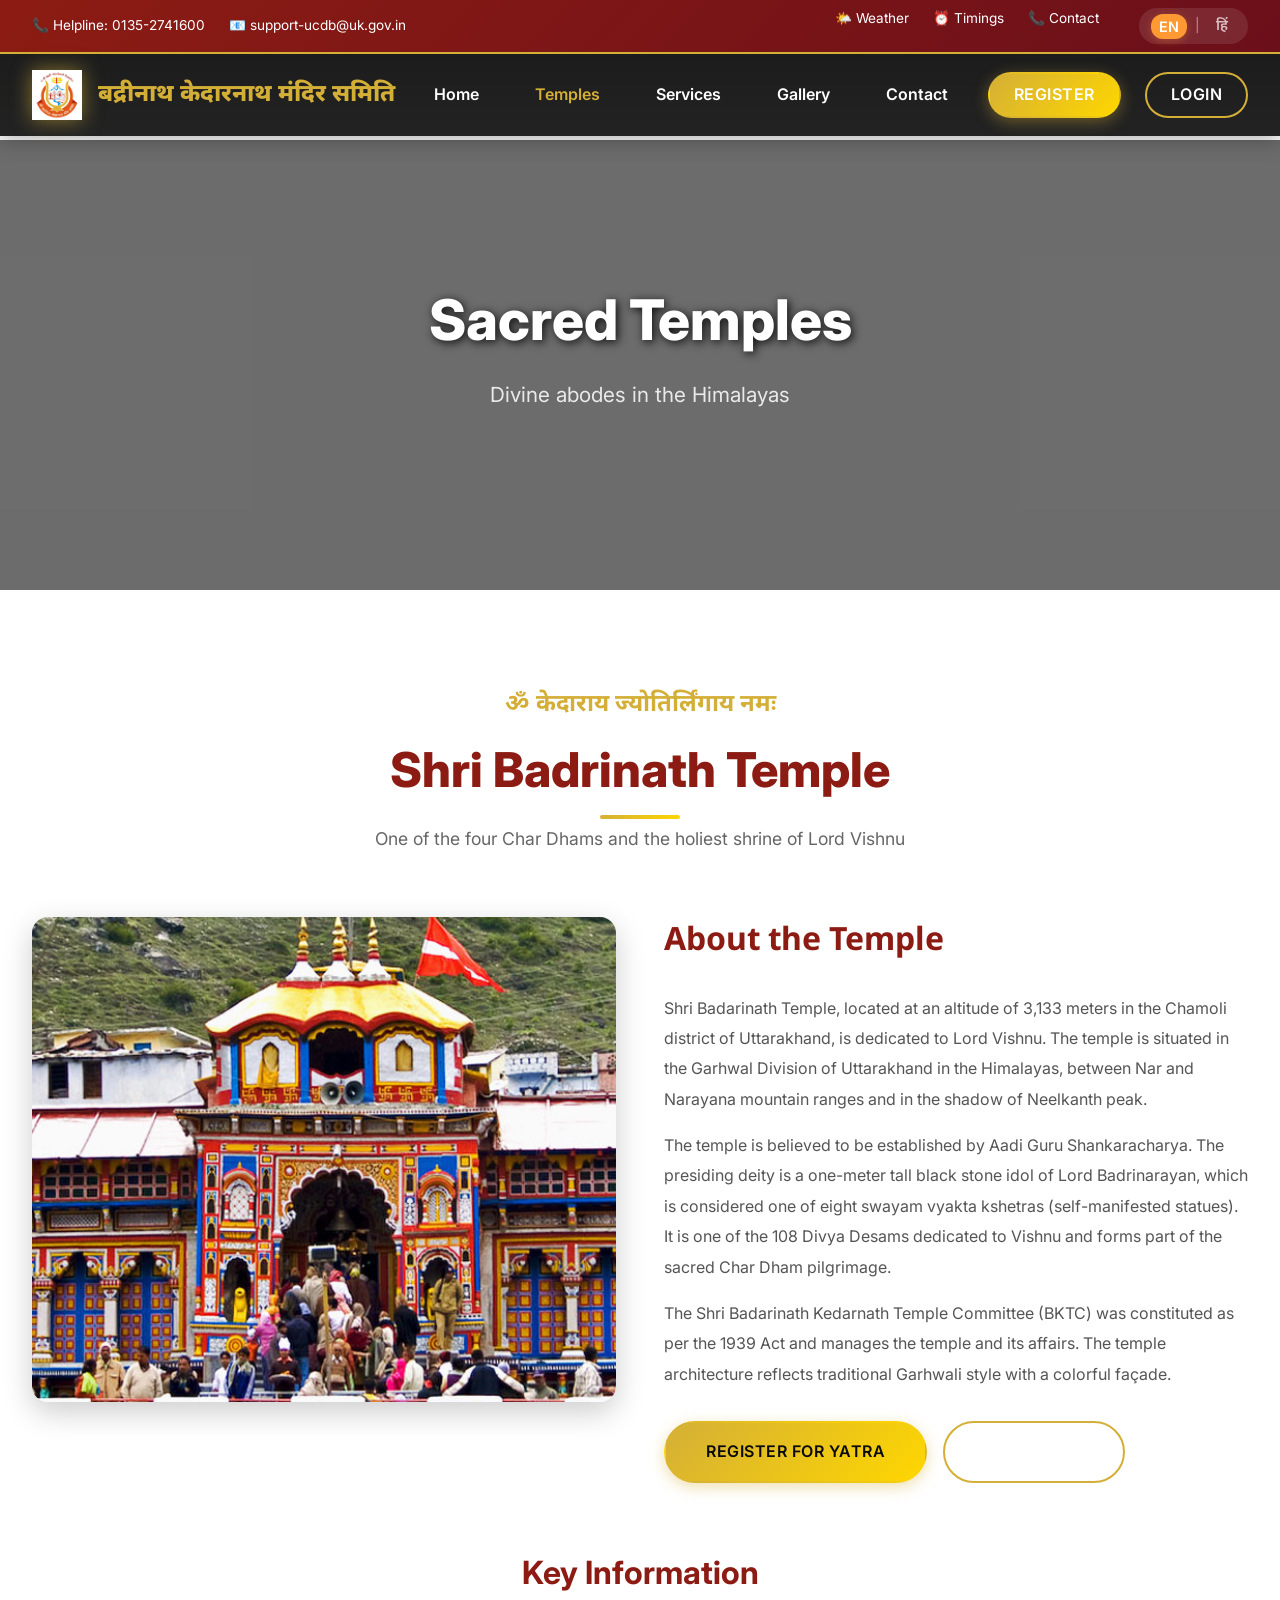
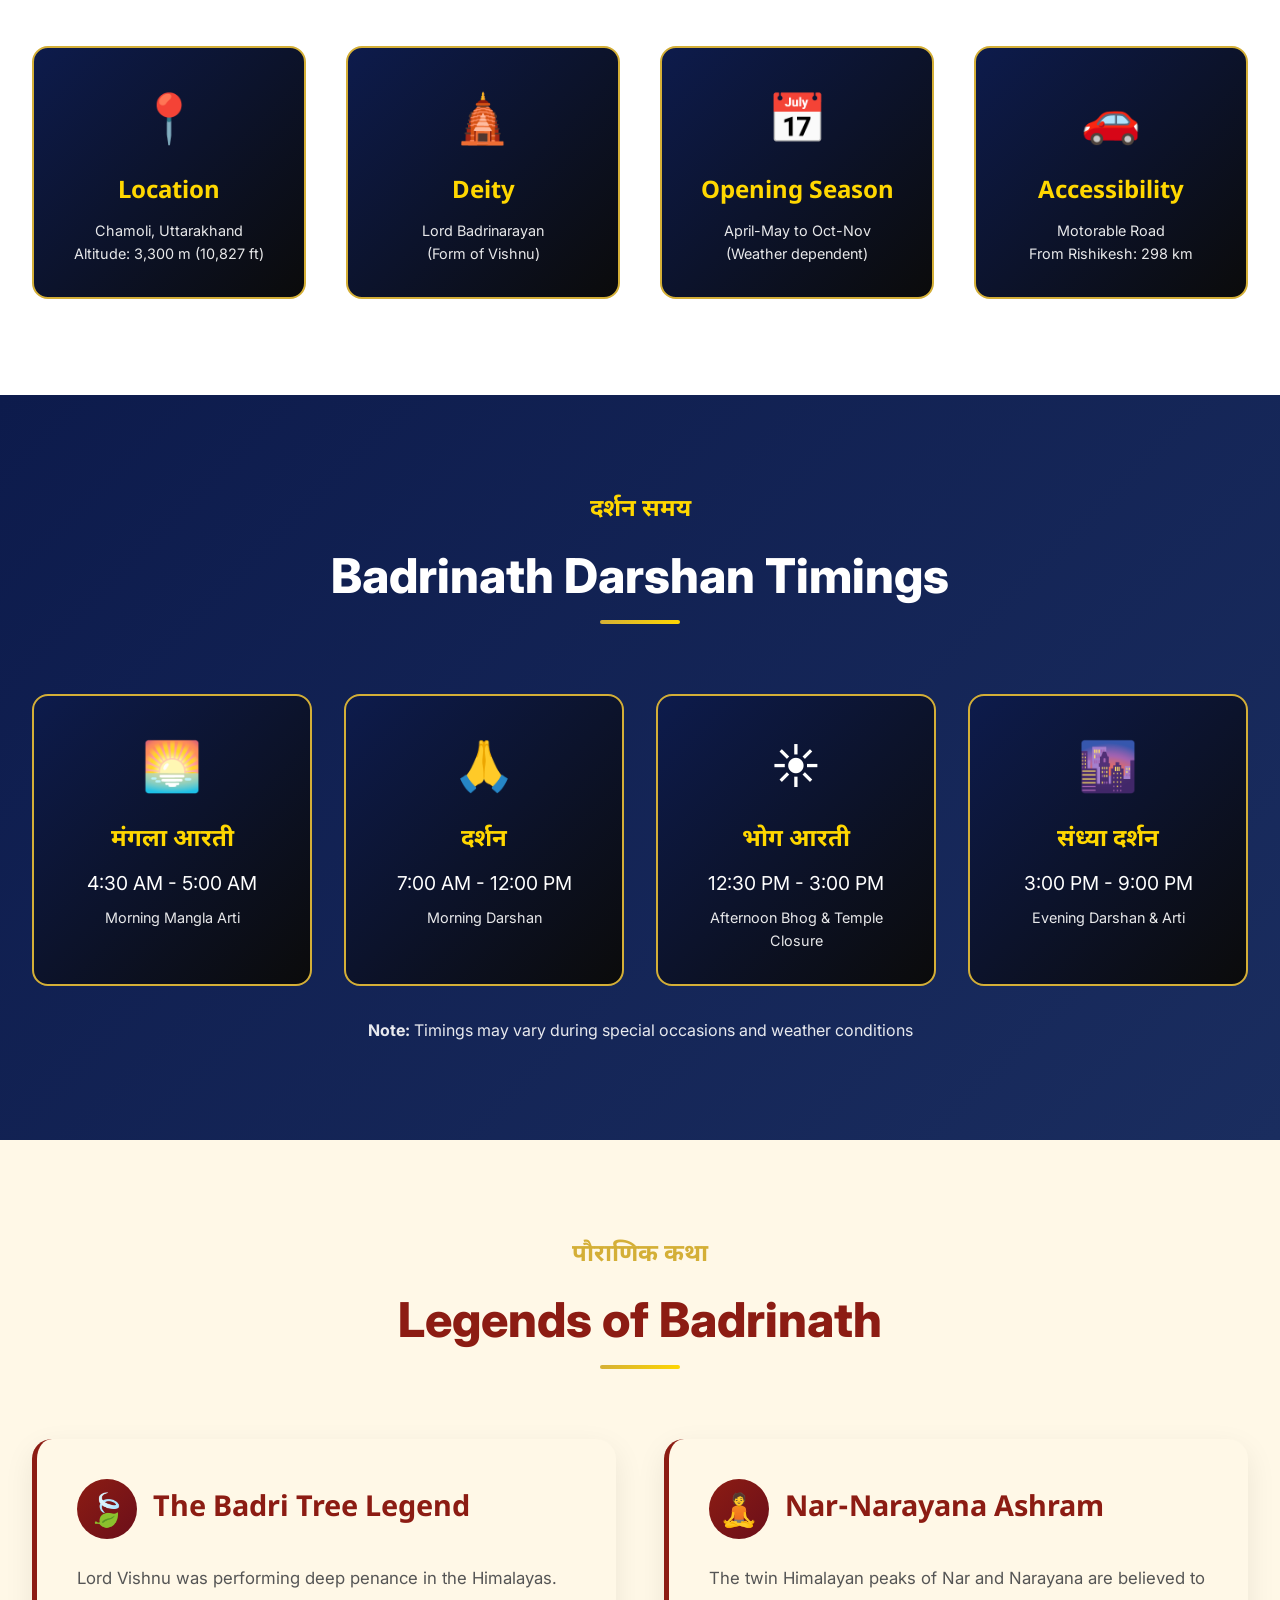
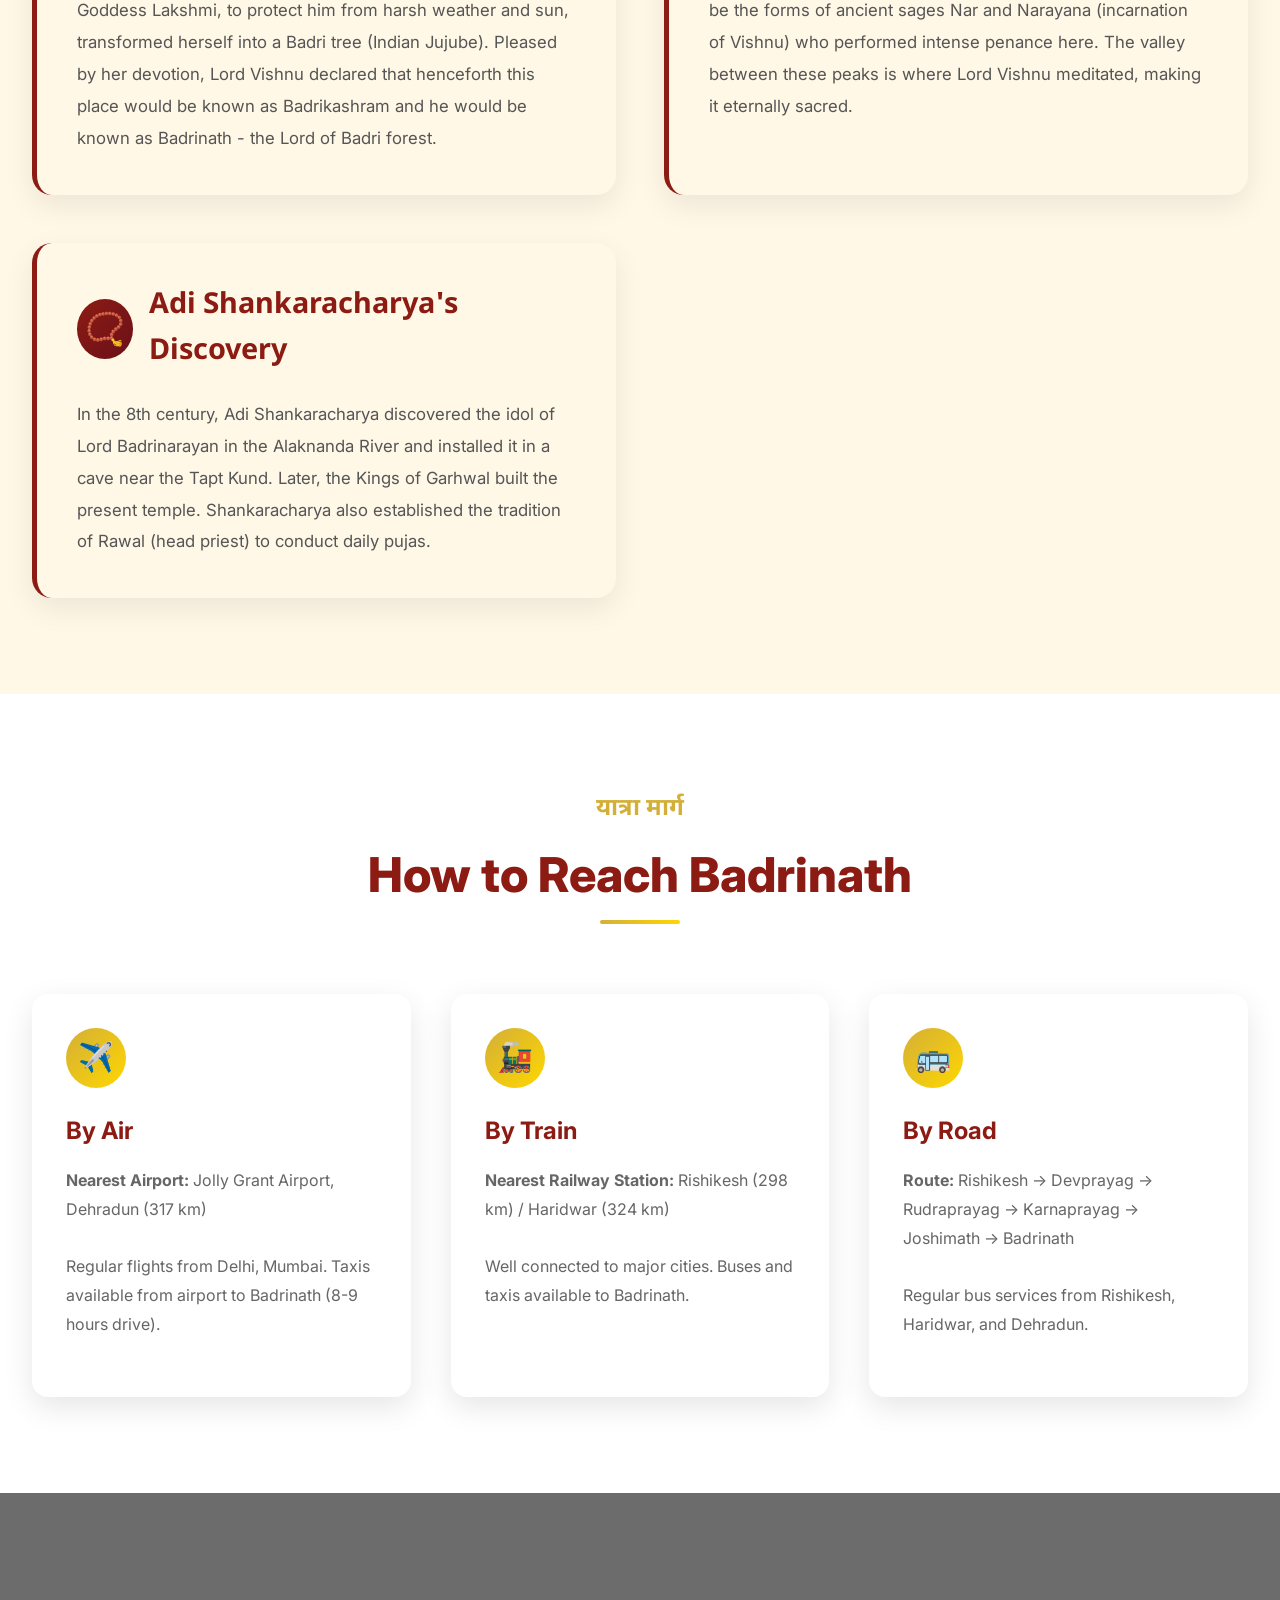
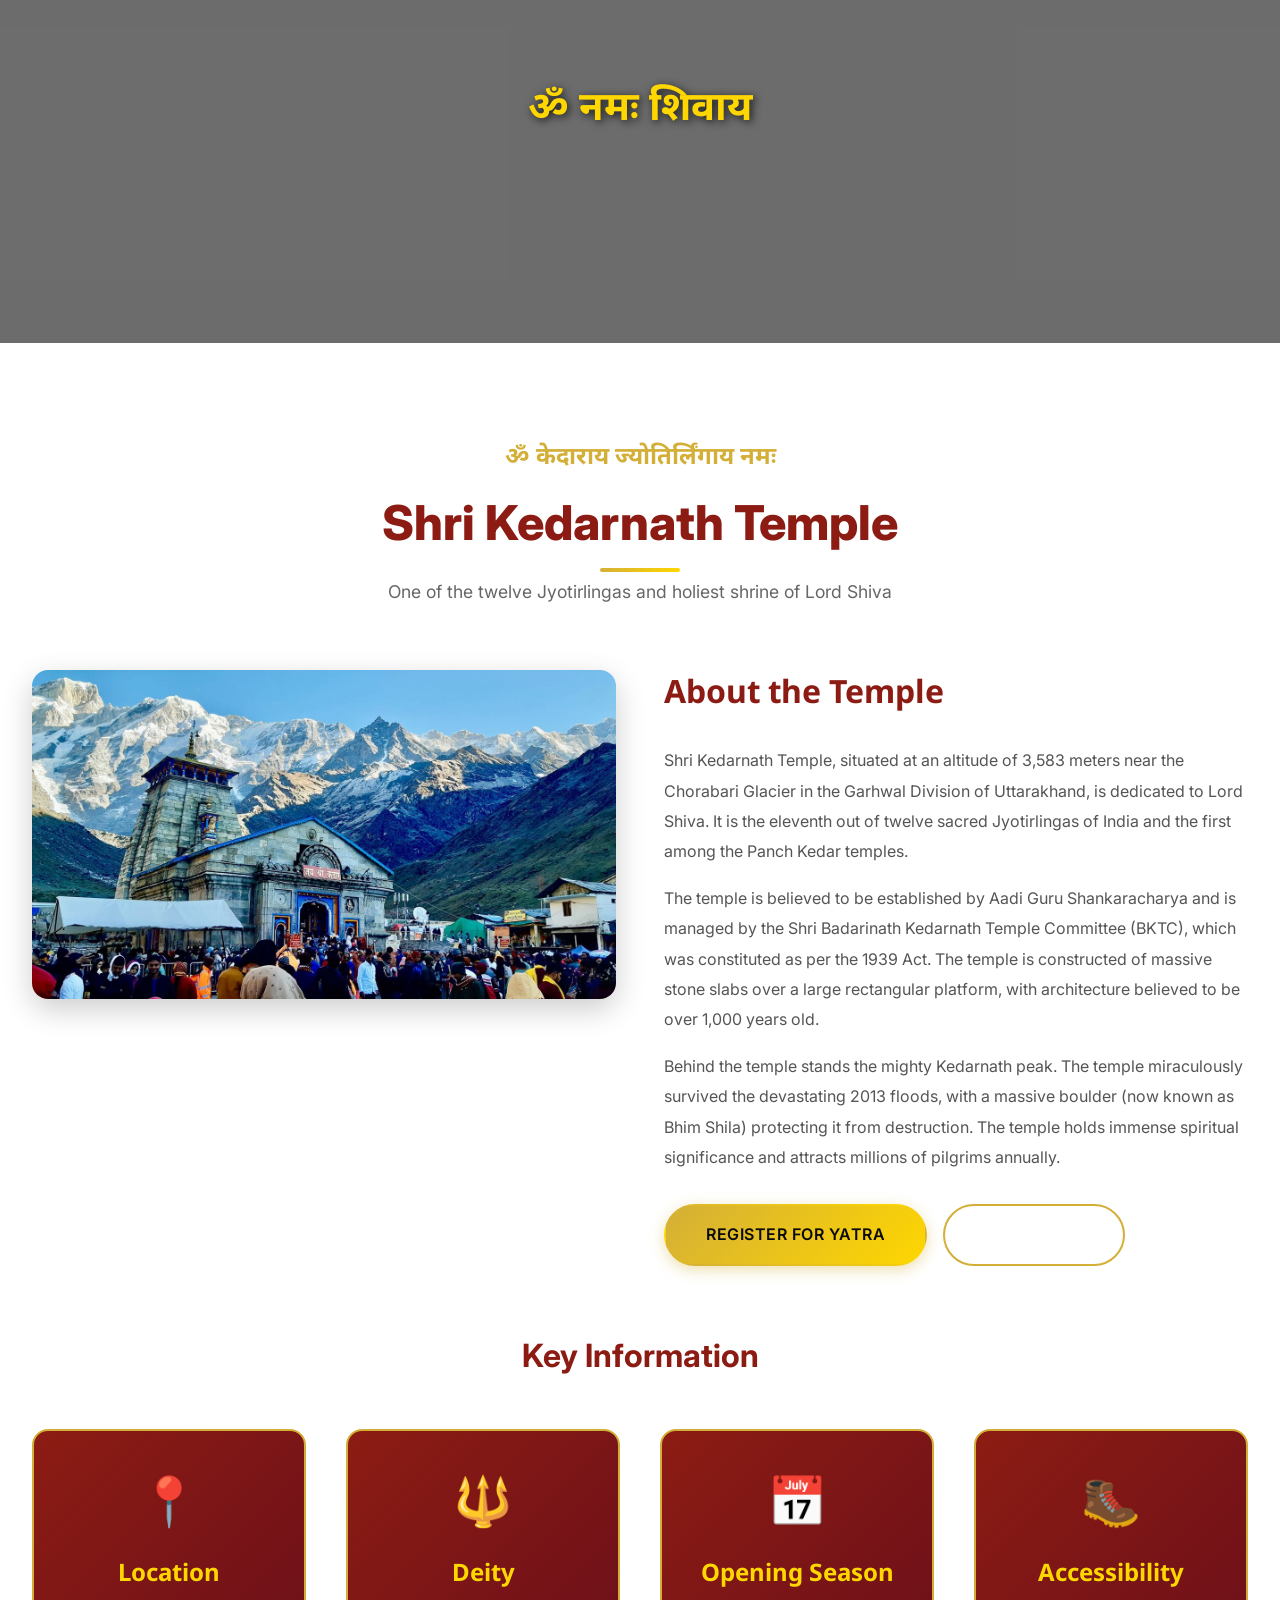
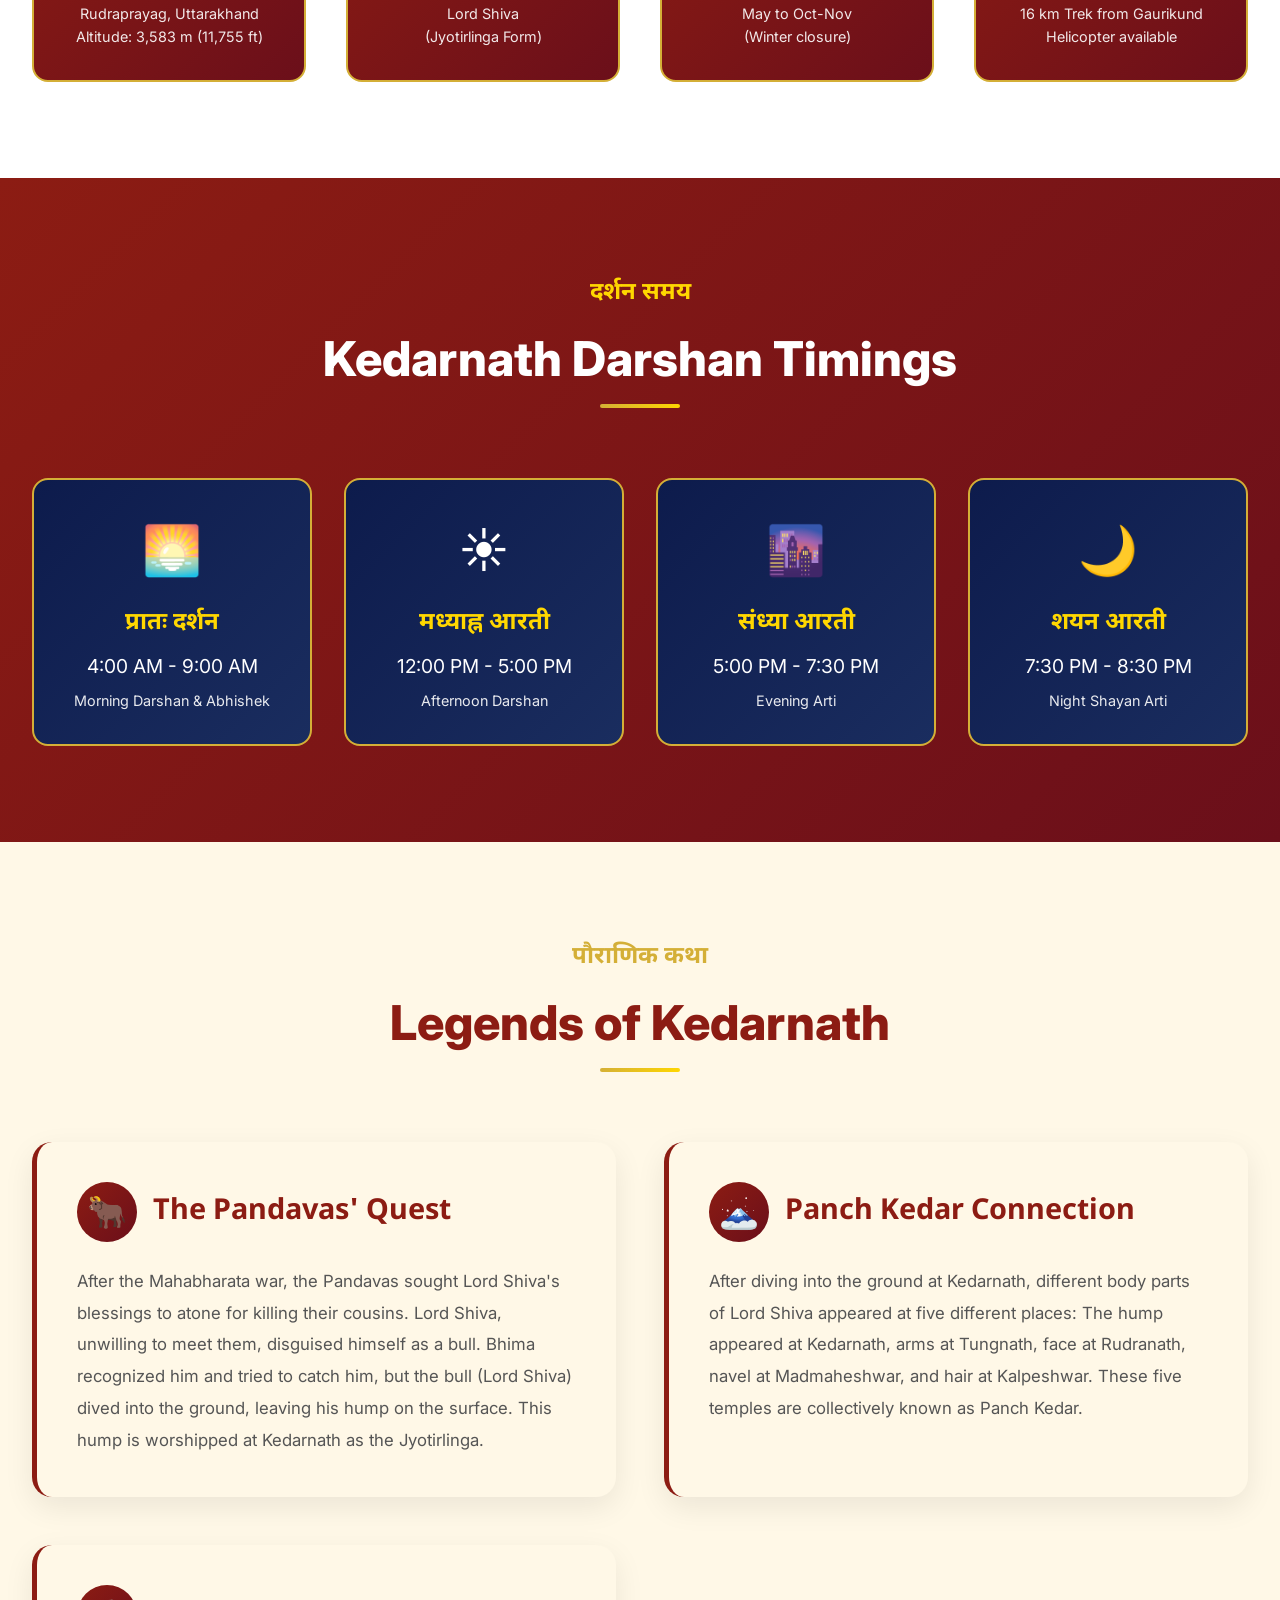
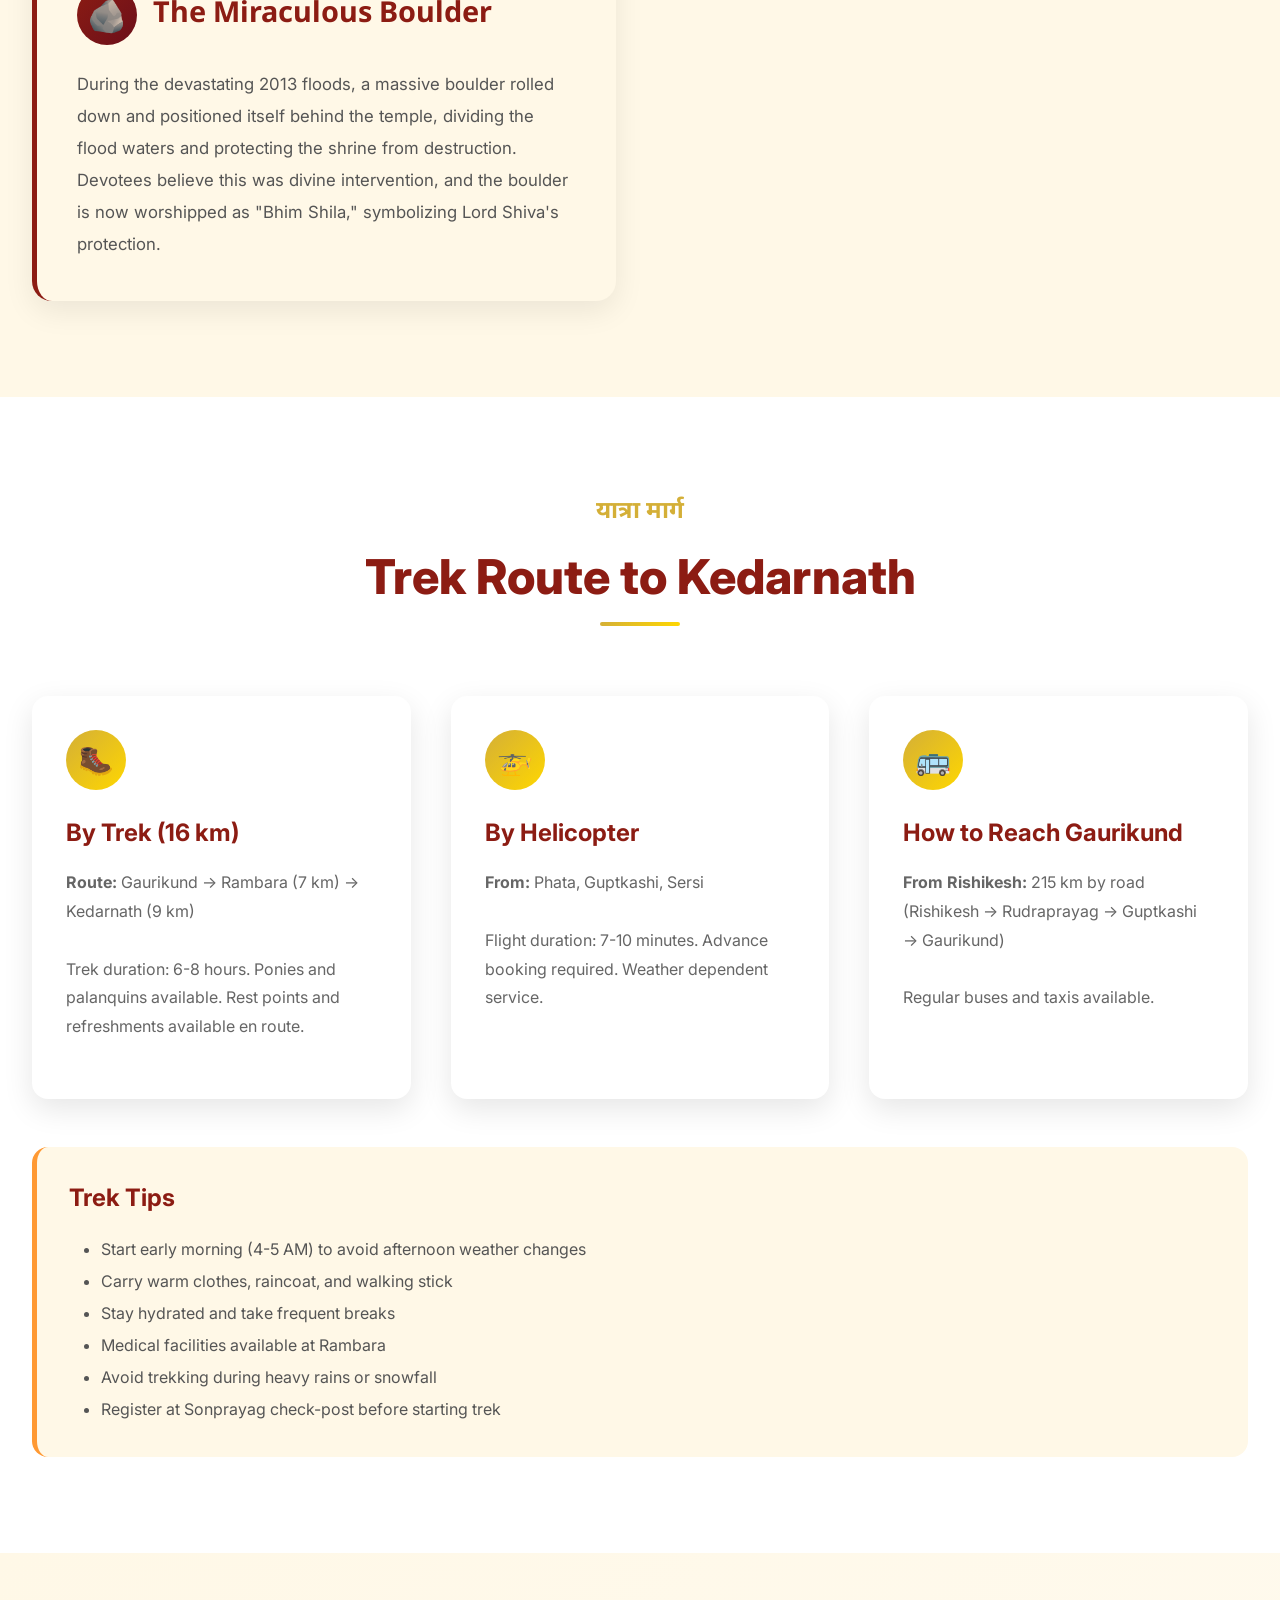
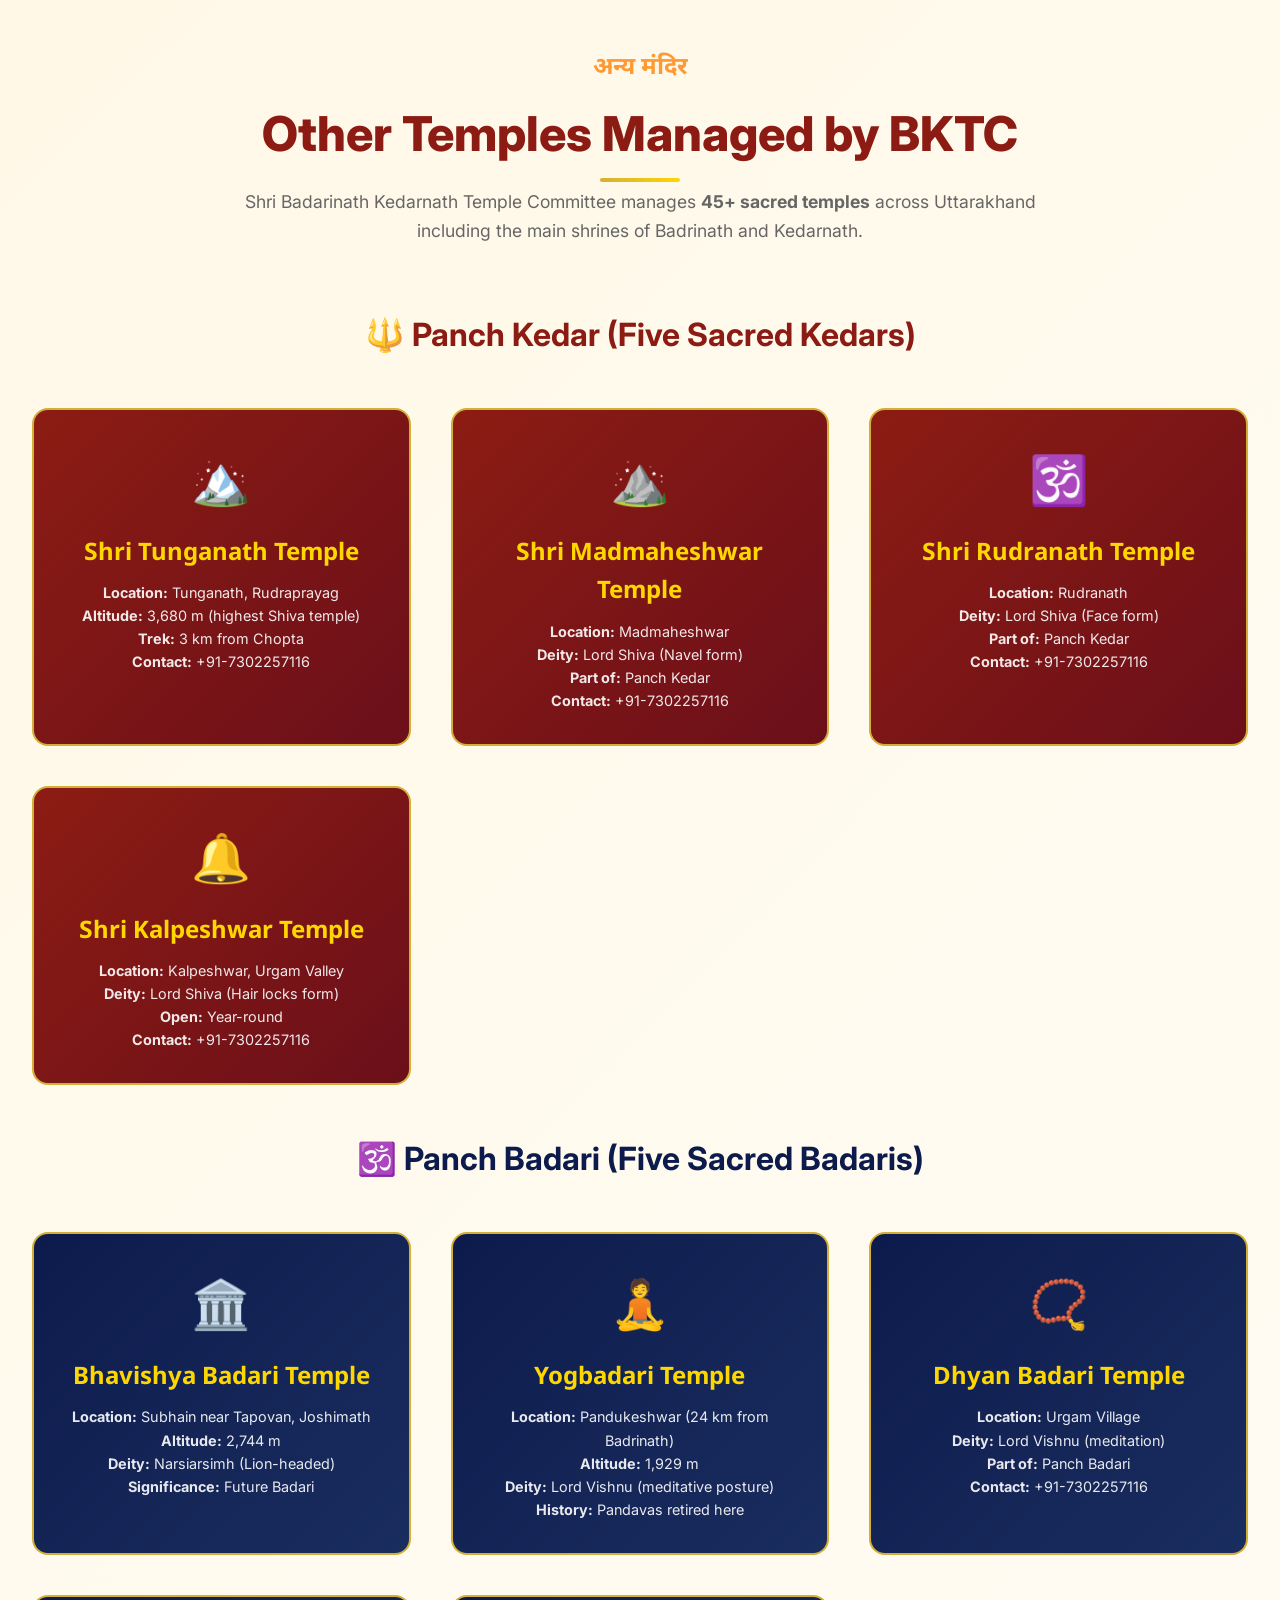
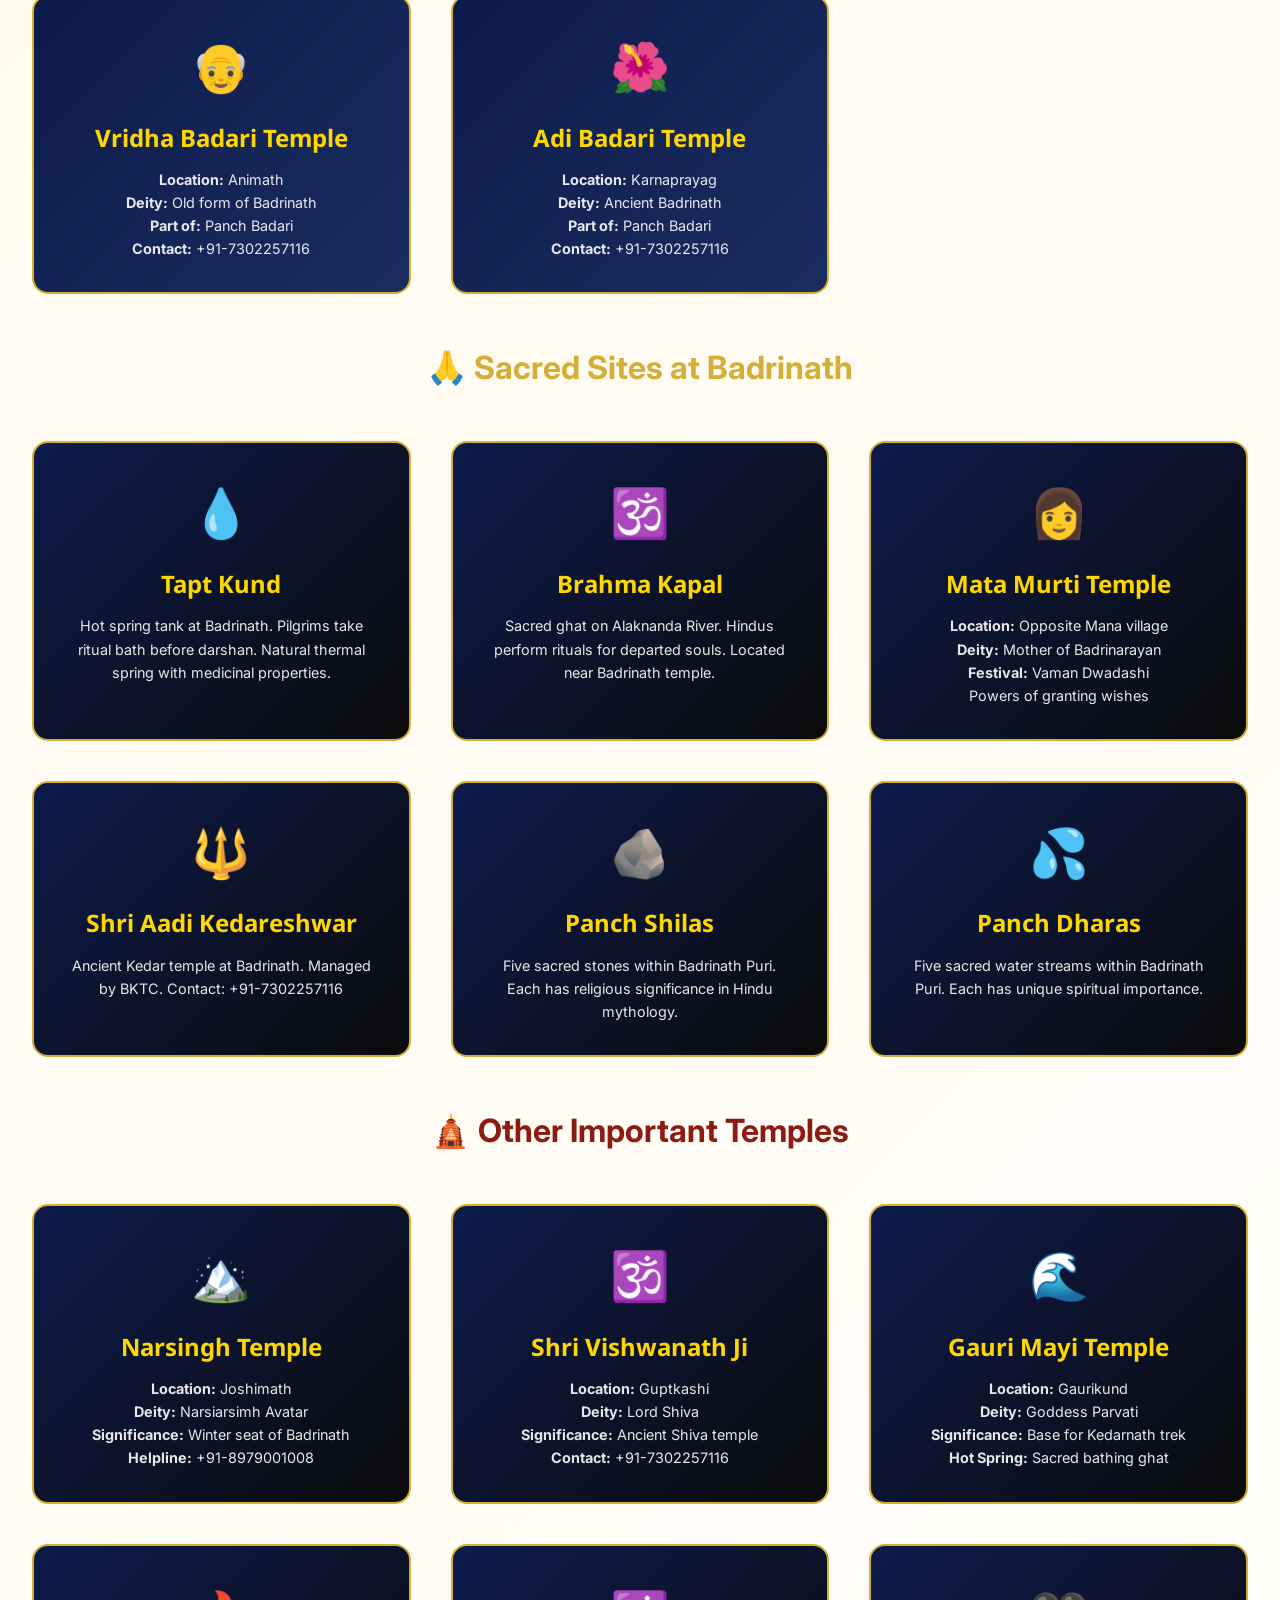
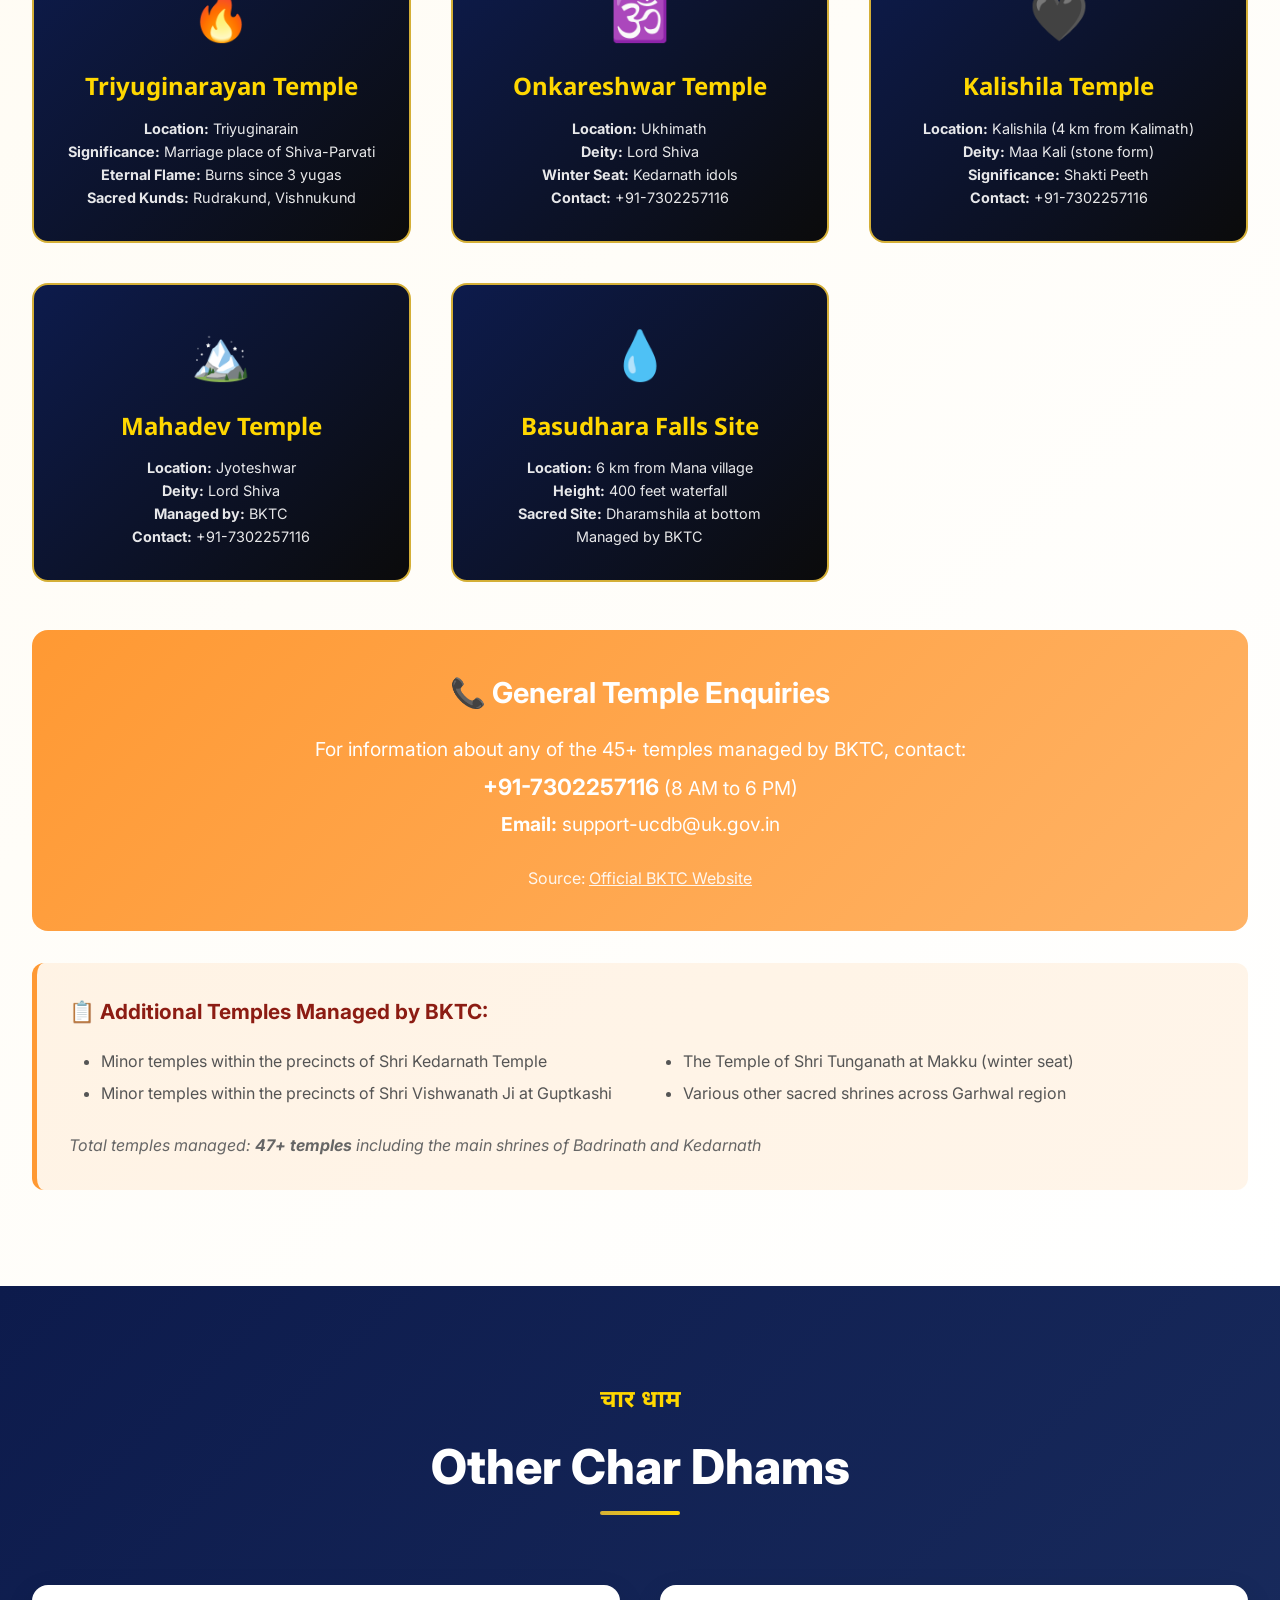
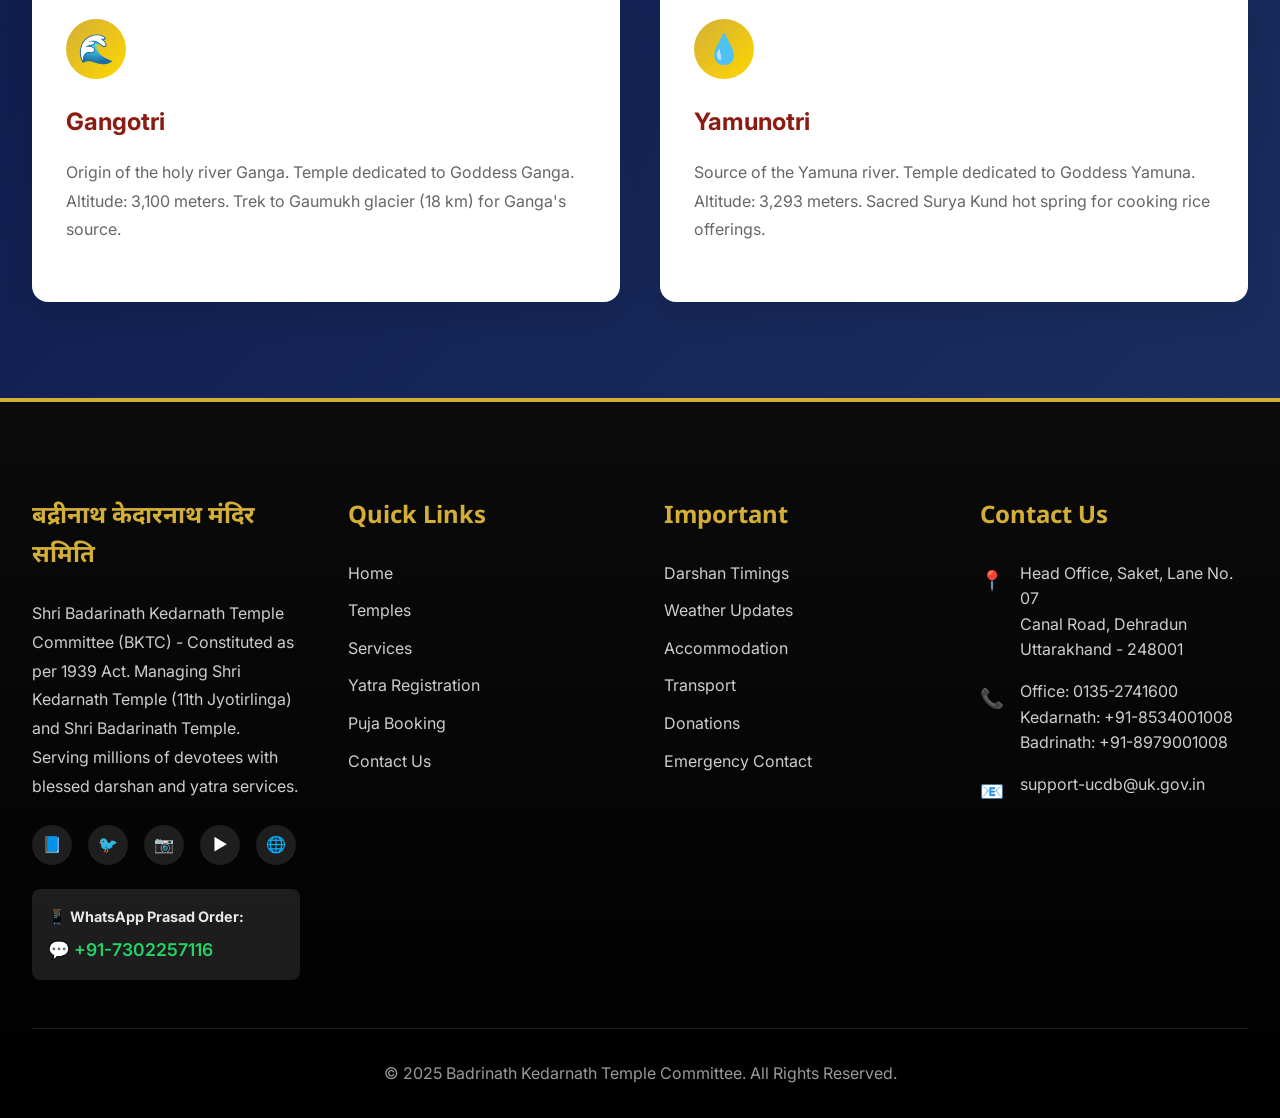
<file: temple.html>
<!DOCTYPE html>
<html lang="en">
<head>
    <meta charset="UTF-8">
    <meta name="viewport" content="width=device-width, initial-scale=1.0">
    <meta name="description" content="Badrinath and Kedarnath Temple - Complete information about legends, timings, darshan, route, and significance">
    <meta name="keywords" content="Badrinath Temple, Kedarnath Temple, Char Dham, Panch Kedar, Jyotirlinga">
    <title>Sacred Temples | Badrinath Kedarnath Temple Committee</title>
    
    <link rel="icon" type="image/png" href="assets/images/favicon.png">
    <link rel="stylesheet" href="assets/css/style.css">
    <link rel="stylesheet" href="assets/css/language-switcher.css">
</head>
<body>

    <!-- Page Loader -->
    <div class="page-loader">
        <div class="loader-icon"></div>
    </div>

    <!-- Header -->
    <header class="header">
        <div class="header-top">
            <div class="container">
                <div class="header-top-links">
                    <span>📞 Helpline: 0135-2741600</span>
                    <span>📧 support-ucdb@uk.gov.in</span>
                </div>
                <div class="header-top-links">
                    <a href="index.html#weather">🌤️ Weather</a>
                    <a href="index.html#timings">⏰ Timings</a>
                    <a href="contact.html">📞 Contact</a>
                    <div class="language-switcher">
                        <button onclick="switchLanguage('en')" class="lang-btn active" id="lang-en" title="English">EN</button>
                        <span style="color: rgba(255,255,255,0.5);">|</span>
                        <button onclick="switchLanguage('hi')" class="lang-btn" id="lang-hi" title="हिन्दी">हिं</button>
                    </div>
                </div>
            </div>
        </div>

        <div class="header-main">
            <div class="container">
                <nav class="nav-container">
                    <a href="index.html" class="logo">
                        <div class="logo-icon">
                            <img src="assets/images/logo2.png" alt="Temple Logo" style="width: 50px; height: 50px; object-fit: contain;">
                        </div>
                        <span class="devanagari">बद्रीनाथ केदारनाथ मंदिर समिति</span>
                    </a>

                    <button class="menu-toggle" aria-label="Toggle menu">
                        <span></span>
                        <span></span>
                        <span></span>
                    </button>

                    <ul class="nav-menu">
                        <li><a href="index.html" data-translate="home">Home</a></li>
                        <li>
                            <a href="temple.html" style="color: var(--gold);" data-translate="temples">Temples</a>
                            <div class="mega-menu">
                                <div class="mega-menu-grid">
                                    <div class="mega-menu-column">
                                        <h4>श्री बद्रीनाथ</h4>
                                        <ul>
                                            <li><a href="#badrinath">About Temple</a></li>
                                            <li><a href="#badrinath-timings">Darshan Timings</a></li>
                                            <li><a href="#badrinath-legends">Legends</a></li>
                                            <li><a href="#badrinath-route">How to Reach</a></li>
                                        </ul>
                                    </div>
                                    <div class="mega-menu-column">
                                        <h4>श्री केदारनाथ</h4>
                                        <ul>
                                            <li><a href="#kedarnath">About Temple</a></li>
                                            <li><a href="#kedarnath-timings">Darshan Timings</a></li>
                                            <li><a href="#kedarnath-legends">Legends</a></li>
                                            <li><a href="#kedarnath-route">Trek Route</a></li>
                                        </ul>
                                    </div>
                                    <div class="mega-menu-column">
                                        <h4>Other Dhams</h4>
                                        <ul>
                                            <li><a href="#gangotri">Gangotri</a></li>
                                            <li><a href="#yamunotri">Yamunotri</a></li>
                                            <li><a href="#panch-kedar">Panch Kedar</a></li>
                                            <li><a href="#panch-prayag">Panch Prayag</a></li>
                                        </ul>
                                    </div>
                                </div>
                            </div>
                        </li>
                        <li><a href="services.html" data-translate="services">Services</a></li>
                        <li><a href="index.html#gallery" data-translate="gallery">Gallery</a></li>
                        <li><a href="contact.html" data-translate="contact">Contact</a></li>
                        <li><a href="register.html" class="btn btn-primary" style="padding: 0.5rem 1.5rem;" data-translate="register">Register</a></li>
                        <li><a href="#login" class="btn btn-secondary" style="padding: 0.5rem 1.5rem;" data-translate="login">Login</a></li>
                    </ul>
                </nav>
            </div>
        </div>
    </header>

    <!-- Page Hero -->
    <section class="parallax-section" style="background-image: url('https://images.unsplash.com/photo-1506905925346-21bda4d32df4?w=1920&h=1080&fit=crop'); margin-top: 140px; min-height: 50vh;">
        <div class="parallax-overlay"></div>
        <div class="parallax-content">
            <h1 class="hero-title" style="color: white;">Sacred Temples</h1>
            <p class="hero-subtitle" style="color: rgba(255,255,255,0.9);">Divine abodes in the Himalayas</p>
        </div>
    </section>

    <!-- ============================================
         BADRINATH TEMPLE
    ============================================ -->
    <section id="badrinath" class="section-padding" style="background: white;">
        <div class="container">
            <div class="section-header scroll-reveal">
                <h2 class="section-subtitle devanagari">ॐ केदाराय ज्योतिर्लिंगाय नमः</h2>
                <h1 class="section-title">Shri Badrinath Temple</h1>
                <p class="section-description">One of the four Char Dhams and the holiest shrine of Lord Vishnu</p>
            </div>

            <!-- Temple Overview -->
            <div style="display: grid; grid-template-columns: repeat(auto-fit, minmax(350px, 1fr)); gap: 3rem; margin-top: 3rem;">
                <div class="scroll-reveal">
                    <img src="assets/images/badrinath.jpg" alt="Badrinath Temple" style="width: 100%; border-radius: 16px; box-shadow: 0 10px 30px rgba(0,0,0,0.2);" loading="lazy">
                </div>
                
                <div class="scroll-reveal">
                    <h3 style="font-size: 2rem; color: var(--maroon); margin-bottom: 1.5rem; font-family: var(--font-devanagari);">About the Temple</h3>
                    <p style="line-height: 1.9; color: #555; margin-bottom: 1rem;">
                        Shri Badarinath Temple, located at an altitude of 3,133 meters in the Chamoli district of Uttarakhand, is dedicated to Lord Vishnu. The temple is situated in the Garhwal Division of Uttarakhand in the Himalayas, between Nar and Narayana mountain ranges and in the shadow of Neelkanth peak.
                    </p>
                    <p style="line-height: 1.9; color: #555; margin-bottom: 1rem;">
                        The temple is believed to be established by Aadi Guru Shankaracharya. The presiding deity is a one-meter tall black stone idol of Lord Badrinarayan, which is considered one of eight swayam vyakta kshetras (self-manifested statues). It is one of the 108 Divya Desams dedicated to Vishnu and forms part of the sacred Char Dham pilgrimage.
                    </p>
                    <p style="line-height: 1.9; color: #555;">
                        The Shri Badarinath Kedarnath Temple Committee (BKTC) was constituted as per the 1939 Act and manages the temple and its affairs. The temple architecture reflects traditional Garhwali style with a colorful façade.
                    </p>
                    
                    <div style="margin-top: 2rem; display: flex; gap: 1rem; flex-wrap: wrap;">
                        <a href="services.html#register" class="btn btn-primary">Register for Yatra</a>
                        <a href="services.html#seva" class="btn btn-secondary">Book Puja</a>
                    </div>
                </div>
            </div>

            <!-- Key Facts -->
            <div style="margin-top: 4rem;">
                <h3 style="font-size: 2rem; color: var(--maroon); margin-bottom: 2rem; text-align: center;">Key Information</h3>
                <div class="services-grid" style="grid-template-columns: repeat(auto-fit, minmax(250px, 1fr));">
                    <div class="timing-card scroll-reveal">
                        <div class="timing-icon">📍</div>
                        <h4 class="timing-title">Location</h4>
                        <p class="timing-description">Chamoli, Uttarakhand<br>Altitude: 3,300 m (10,827 ft)</p>
                    </div>
                    
                    <div class="timing-card scroll-reveal">
                        <div class="timing-icon">🛕</div>
                        <h4 class="timing-title">Deity</h4>
                        <p class="timing-description">Lord Badrinarayan<br>(Form of Vishnu)</p>
                    </div>
                    
                    <div class="timing-card scroll-reveal">
                        <div class="timing-icon">📅</div>
                        <h4 class="timing-title">Opening Season</h4>
                        <p class="timing-description">April-May to Oct-Nov<br>(Weather dependent)</p>
                    </div>
                    
                    <div class="timing-card scroll-reveal">
                        <div class="timing-icon">🚗</div>
                        <h4 class="timing-title">Accessibility</h4>
                        <p class="timing-description">Motorable Road<br>From Rishikesh: 298 km</p>
                    </div>
                </div>
            </div>
        </div>
    </section>

    <!-- Badrinath Timings -->
    <section id="badrinath-timings" class="section-padding" style="background: linear-gradient(135deg, #0D1B4C, #1a2d5f);">
        <div class="container">
            <div class="section-header scroll-reveal">
                <h3 class="section-subtitle devanagari" style="color: #FFD700;">दर्शन समय</h3>
                <h2 class="section-title" style="color: white;">Badrinath Darshan Timings</h2>
            </div>

            <div class="timings-grid">
                <div class="timing-card scroll-reveal">
                    <div class="timing-icon">🌅</div>
                    <h3 class="timing-title devanagari">मंगला आरती</h3>
                    <p class="timing-time">4:30 AM - 5:00 AM</p>
                    <p class="timing-description">Morning Mangla Arti</p>
                </div>
                
                <div class="timing-card scroll-reveal">
                    <div class="timing-icon">🙏</div>
                    <h3 class="timing-title devanagari">दर्शन</h3>
                    <p class="timing-time">7:00 AM - 12:00 PM</p>
                    <p class="timing-description">Morning Darshan</p>
                </div>
                
                <div class="timing-card scroll-reveal">
                    <div class="timing-icon">☀️</div>
                    <h3 class="timing-title devanagari">भोग आरती</h3>
                    <p class="timing-time">12:30 PM - 3:00 PM</p>
                    <p class="timing-description">Afternoon Bhog & Temple Closure</p>
                </div>
                
                <div class="timing-card scroll-reveal">
                    <div class="timing-icon">🌆</div>
                    <h3 class="timing-title devanagari">संध्या दर्शन</h3>
                    <p class="timing-time">3:00 PM - 9:00 PM</p>
                    <p class="timing-description">Evening Darshan & Arti</p>
                </div>
            </div>
            
            <div style="text-align: center; margin-top: 2rem;">
                <p style="color: rgba(255,255,255,0.9); font-size: 1rem;">
                    <strong>Note:</strong> Timings may vary during special occasions and weather conditions
                </p>
            </div>
        </div>
    </section>

    <!-- Badrinath Legends -->
    <section id="badrinath-legends" class="section-padding" style="background: #FFF8E7;">
        <div class="container">
            <div class="section-header scroll-reveal">
                <h3 class="section-subtitle devanagari">पौराणिक कथा</h3>
                <h2 class="section-title">Legends of Badrinath</h2>
            </div>

            <div class="legends-container">
                <div class="legend-card scroll-reveal">
                    <div class="legend-header">
                        <div class="legend-icon">🍃</div>
                        <h3 class="legend-title">The Badri Tree Legend</h3>
                    </div>
                    <div class="legend-content">
                        <p>Lord Vishnu was performing deep penance in the Himalayas. Goddess Lakshmi, to protect him from harsh weather and sun, transformed herself into a Badri tree (Indian Jujube). Pleased by her devotion, Lord Vishnu declared that henceforth this place would be known as Badrikashram and he would be known as Badrinath - the Lord of Badri forest.</p>
                    </div>
                </div>

                <div class="legend-card scroll-reveal">
                    <div class="legend-header">
                        <div class="legend-icon">🧘</div>
                        <h3 class="legend-title">Nar-Narayana Ashram</h3>
                    </div>
                    <div class="legend-content">
                        <p>The twin Himalayan peaks of Nar and Narayana are believed to be the forms of ancient sages Nar and Narayana (incarnation of Vishnu) who performed intense penance here. The valley between these peaks is where Lord Vishnu meditated, making it eternally sacred.</p>
                    </div>
                </div>

                <div class="legend-card scroll-reveal">
                    <div class="legend-header">
                        <div class="legend-icon">📿</div>
                        <h3 class="legend-title">Adi Shankaracharya's Discovery</h3>
                    </div>
                    <div class="legend-content">
                        <p>In the 8th century, Adi Shankaracharya discovered the idol of Lord Badrinarayan in the Alaknanda River and installed it in a cave near the Tapt Kund. Later, the Kings of Garhwal built the present temple. Shankaracharya also established the tradition of Rawal (head priest) to conduct daily pujas.</p>
                    </div>
                </div>
            </div>
        </div>
    </section>

    <!-- Badrinath Route -->
    <section id="badrinath-route" class="section-padding" style="background: white;">
        <div class="container">
            <div class="section-header scroll-reveal">
                <h3 class="section-subtitle devanagari">यात्रा मार्ग</h3>
                <h2 class="section-title">How to Reach Badrinath</h2>
            </div>

            <div class="services-grid">
                <div class="service-card scroll-reveal">
                    <div class="service-card-content">
                        <div class="service-icon" style="margin-bottom: 1.5rem;">✈️</div>
                        <h3 class="service-card-title">By Air</h3>
                        <p class="service-card-description">
                            <strong>Nearest Airport:</strong> Jolly Grant Airport, Dehradun (317 km)<br><br>
                            Regular flights from Delhi, Mumbai. Taxis available from airport to Badrinath (8-9 hours drive).
                        </p>
                    </div>
                </div>

                <div class="service-card scroll-reveal">
                    <div class="service-card-content">
                        <div class="service-icon" style="margin-bottom: 1.5rem;">🚂</div>
                        <h3 class="service-card-title">By Train</h3>
                        <p class="service-card-description">
                            <strong>Nearest Railway Station:</strong> Rishikesh (298 km) / Haridwar (324 km)<br><br>
                            Well connected to major cities. Buses and taxis available to Badrinath.
                        </p>
                    </div>
                </div>

                <div class="service-card scroll-reveal">
                    <div class="service-card-content">
                        <div class="service-icon" style="margin-bottom: 1.5rem;">🚌</div>
                        <h3 class="service-card-title">By Road</h3>
                        <p class="service-card-description">
                            <strong>Route:</strong> Rishikesh → Devprayag → Rudraprayag → Karnaprayag → Joshimath → Badrinath<br><br>
                            Regular bus services from Rishikesh, Haridwar, and Dehradun.
                        </p>
                    </div>
                </div>
            </div>
        </div>
    </section>

    <!-- Parallax Divider -->
    <section class="parallax-section" style="background-image: url('https://images.unsplash.com/photo-1626621341517-bbf3d9990a23?w=1920&h=1080&fit=crop'); min-height: 50vh;">
        <div class="parallax-overlay"></div>
        <div class="parallax-content">
            <h2 class="hero-shloka devanagari" style="font-size: 2.5rem;">ॐ नमः शिवाय</h2>
        </div>
    </section>

    <!-- ============================================
         KEDARNATH TEMPLE
    ============================================ -->
    <section id="kedarnath" class="section-padding" style="background: white;">
        <div class="container">
            <div class="section-header scroll-reveal">
                <h2 class="section-subtitle devanagari">ॐ केदाराय ज्योतिर्लिंगाय नमः</h2>
                <h1 class="section-title">Shri Kedarnath Temple</h1>
                <p class="section-description">One of the twelve Jyotirlingas and holiest shrine of Lord Shiva</p>
            </div>

            <div style="display: grid; grid-template-columns: repeat(auto-fit, minmax(350px, 1fr)); gap: 3rem; margin-top: 3rem;">
                <div class="scroll-reveal">
                    <img src="assets/images/kedar.jpeg" alt="Kedarnath Temple" style="width: 100%; border-radius: 16px; box-shadow: 0 10px 30px rgba(0,0,0,0.2);" loading="lazy">
                </div>
                
                <div class="scroll-reveal">
                    <h3 style="font-size: 2rem; color: var(--maroon); margin-bottom: 1.5rem; font-family: var(--font-devanagari);">About the Temple</h3>
                    <p style="line-height: 1.9; color: #555; margin-bottom: 1rem;">
                        Shri Kedarnath Temple, situated at an altitude of 3,583 meters near the Chorabari Glacier in the Garhwal Division of Uttarakhand, is dedicated to Lord Shiva. It is the eleventh out of twelve sacred Jyotirlingas of India and the first among the Panch Kedar temples.
                    </p>
                    <p style="line-height: 1.9; color: #555; margin-bottom: 1rem;">
                        The temple is believed to be established by Aadi Guru Shankaracharya and is managed by the Shri Badarinath Kedarnath Temple Committee (BKTC), which was constituted as per the 1939 Act. The temple is constructed of massive stone slabs over a large rectangular platform, with architecture believed to be over 1,000 years old.
                    </p>
                    <p style="line-height: 1.9; color: #555;">
                        Behind the temple stands the mighty Kedarnath peak. The temple miraculously survived the devastating 2013 floods, with a massive boulder (now known as Bhim Shila) protecting it from destruction. The temple holds immense spiritual significance and attracts millions of pilgrims annually.
                    </p>
                    
                    <div style="margin-top: 2rem; display: flex; gap: 1rem; flex-wrap: wrap;">
                        <a href="services.html#register" class="btn btn-primary">Register for Yatra</a>
                        <a href="services.html#seva" class="btn btn-secondary">Book Puja</a>
                    </div>
                </div>
            </div>

            <!-- Key Facts -->
            <div style="margin-top: 4rem;">
                <h3 style="font-size: 2rem; color: var(--maroon); margin-bottom: 2rem; text-align: center;">Key Information</h3>
                <div class="services-grid" style="grid-template-columns: repeat(auto-fit, minmax(250px, 1fr));">
                    <div class="timing-card scroll-reveal" style="background: linear-gradient(135deg, #8C1C13, #6B0F1A);">
                        <div class="timing-icon">📍</div>
                        <h4 class="timing-title">Location</h4>
                        <p class="timing-description">Rudraprayag, Uttarakhand<br>Altitude: 3,583 m (11,755 ft)</p>
                    </div>
                    
                    <div class="timing-card scroll-reveal" style="background: linear-gradient(135deg, #8C1C13, #6B0F1A);">
                        <div class="timing-icon">🔱</div>
                        <h4 class="timing-title">Deity</h4>
                        <p class="timing-description">Lord Shiva<br>(Jyotirlinga Form)</p>
                    </div>
                    
                    <div class="timing-card scroll-reveal" style="background: linear-gradient(135deg, #8C1C13, #6B0F1A);">
                        <div class="timing-icon">📅</div>
                        <h4 class="timing-title">Opening Season</h4>
                        <p class="timing-description">May to Oct-Nov<br>(Winter closure)</p>
                    </div>
                    
                    <div class="timing-card scroll-reveal" style="background: linear-gradient(135deg, #8C1C13, #6B0F1A);">
                        <div class="timing-icon">🥾</div>
                        <h4 class="timing-title">Accessibility</h4>
                        <p class="timing-description">16 km Trek from Gaurikund<br>Helicopter available</p>
                    </div>
                </div>
            </div>
        </div>
    </section>

    <!-- Kedarnath Timings -->
    <section id="kedarnath-timings" class="section-padding" style="background: linear-gradient(135deg, #8C1C13, #6B0F1A);">
        <div class="container">
            <div class="section-header scroll-reveal">
                <h3 class="section-subtitle devanagari" style="color: #FFD700;">दर्शन समय</h3>
                <h2 class="section-title" style="color: white;">Kedarnath Darshan Timings</h2>
            </div>

            <div class="timings-grid">
                <div class="timing-card scroll-reveal" style="background: linear-gradient(135deg, #0D1B4C, #1a2d5f);">
                    <div class="timing-icon">🌅</div>
                    <h3 class="timing-title devanagari">प्रातः दर्शन</h3>
                    <p class="timing-time">4:00 AM - 9:00 AM</p>
                    <p class="timing-description">Morning Darshan & Abhishek</p>
                </div>
                
                <div class="timing-card scroll-reveal" style="background: linear-gradient(135deg, #0D1B4C, #1a2d5f);">
                    <div class="timing-icon">☀️</div>
                    <h3 class="timing-title devanagari">मध्याह्न आरती</h3>
                    <p class="timing-time">12:00 PM - 5:00 PM</p>
                    <p class="timing-description">Afternoon Darshan</p>
                </div>
                
                <div class="timing-card scroll-reveal" style="background: linear-gradient(135deg, #0D1B4C, #1a2d5f);">
                    <div class="timing-icon">🌆</div>
                    <h3 class="timing-title devanagari">संध्या आरती</h3>
                    <p class="timing-time">5:00 PM - 7:30 PM</p>
                    <p class="timing-description">Evening Arti</p>
                </div>
                
                <div class="timing-card scroll-reveal" style="background: linear-gradient(135deg, #0D1B4C, #1a2d5f);">
                    <div class="timing-icon">🌙</div>
                    <h3 class="timing-title devanagari">शयन आरती</h3>
                    <p class="timing-time">7:30 PM - 8:30 PM</p>
                    <p class="timing-description">Night Shayan Arti</p>
                </div>
            </div>
        </div>
    </section>

    <!-- Kedarnath Legends -->
    <section id="kedarnath-legends" class="section-padding" style="background: #FFF8E7;">
        <div class="container">
            <div class="section-header scroll-reveal">
                <h3 class="section-subtitle devanagari">पौराणिक कथा</h3>
                <h2 class="section-title">Legends of Kedarnath</h2>
            </div>

            <div class="legends-container">
                <div class="legend-card scroll-reveal">
                    <div class="legend-header">
                        <div class="legend-icon">🐂</div>
                        <h3 class="legend-title">The Pandavas' Quest</h3>
                    </div>
                    <div class="legend-content">
                        <p>After the Mahabharata war, the Pandavas sought Lord Shiva's blessings to atone for killing their cousins. Lord Shiva, unwilling to meet them, disguised himself as a bull. Bhima recognized him and tried to catch him, but the bull (Lord Shiva) dived into the ground, leaving his hump on the surface. This hump is worshipped at Kedarnath as the Jyotirlinga.</p>
                    </div>
                </div>

                <div class="legend-card scroll-reveal">
                    <div class="legend-header">
                        <div class="legend-icon">🗻</div>
                        <h3 class="legend-title">Panch Kedar Connection</h3>
                    </div>
                    <div class="legend-content">
                        <p>After diving into the ground at Kedarnath, different body parts of Lord Shiva appeared at five different places: The hump appeared at Kedarnath, arms at Tungnath, face at Rudranath, navel at Madmaheshwar, and hair at Kalpeshwar. These five temples are collectively known as Panch Kedar.</p>
                    </div>
                </div>

                <div class="legend-card scroll-reveal">
                    <div class="legend-header">
                        <div class="legend-icon">🪨</div>
                        <h3 class="legend-title">The Miraculous Boulder</h3>
                    </div>
                    <div class="legend-content">
                        <p>During the devastating 2013 floods, a massive boulder rolled down and positioned itself behind the temple, dividing the flood waters and protecting the shrine from destruction. Devotees believe this was divine intervention, and the boulder is now worshipped as "Bhim Shila," symbolizing Lord Shiva's protection.</p>
                    </div>
                </div>
            </div>
        </div>
    </section>

    <!-- Kedarnath Trek Route -->
    <section id="kedarnath-route" class="section-padding" style="background: white;">
        <div class="container">
            <div class="section-header scroll-reveal">
                <h3 class="section-subtitle devanagari">यात्रा मार्ग</h3>
                <h2 class="section-title">Trek Route to Kedarnath</h2>
            </div>

            <div class="services-grid">
                <div class="service-card scroll-reveal">
                    <div class="service-card-content">
                        <div class="service-icon" style="margin-bottom: 1.5rem;">🥾</div>
                        <h3 class="service-card-title">By Trek (16 km)</h3>
                        <p class="service-card-description">
                            <strong>Route:</strong> Gaurikund → Rambara (7 km) → Kedarnath (9 km)<br><br>
                            Trek duration: 6-8 hours. Ponies and palanquins available. Rest points and refreshments available en route.
                        </p>
                    </div>
                </div>

                <div class="service-card scroll-reveal">
                    <div class="service-card-content">
                        <div class="service-icon" style="margin-bottom: 1.5rem;">🚁</div>
                        <h3 class="service-card-title">By Helicopter</h3>
                        <p class="service-card-description">
                            <strong>From:</strong> Phata, Guptkashi, Sersi<br><br>
                            Flight duration: 7-10 minutes. Advance booking required. Weather dependent service.
                        </p>
                    </div>
                </div>

                <div class="service-card scroll-reveal">
                    <div class="service-card-content">
                        <div class="service-icon" style="margin-bottom: 1.5rem;">🚌</div>
                        <h3 class="service-card-title">How to Reach Gaurikund</h3>
                        <p class="service-card-description">
                            <strong>From Rishikesh:</strong> 215 km by road (Rishikesh → Rudraprayag → Guptkashi → Gaurikund)<br><br>
                            Regular buses and taxis available.
                        </p>
                    </div>
                </div>
            </div>

            <div style="margin-top: 3rem; padding: 2rem; background: #FFF8E7; border-radius: 16px; border-left: 5px solid var(--saffron);">
                <h4 style="font-size: 1.5rem; color: var(--maroon); margin-bottom: 1rem;">Trek Tips</h4>
                <ul style="line-height: 2; color: #555; padding-left: 2rem;">
                    <li>Start early morning (4-5 AM) to avoid afternoon weather changes</li>
                    <li>Carry warm clothes, raincoat, and walking stick</li>
                    <li>Stay hydrated and take frequent breaks</li>
                    <li>Medical facilities available at Rambara</li>
                    <li>Avoid trekking during heavy rains or snowfall</li>
                    <li>Register at Sonprayag check-post before starting trek</li>
                </ul>
            </div>
        </div>
    </section>

    <!-- Other Temples Managed by BKTC -->
    <section class="section-padding" style="background: linear-gradient(135deg, #FFF8E7, #FFFFFF);">
        <div class="container">
            <div class="section-header scroll-reveal">
                <h3 class="section-subtitle devanagari" style="color: var(--saffron);">अन्य मंदिर</h3>
                <h2 class="section-title">Other Temples Managed by BKTC</h2>
                <p style="max-width: 800px; margin: 0 auto; color: #666; font-size: 1.1rem;">
                    Shri Badarinath Kedarnath Temple Committee manages <strong>45+ sacred temples</strong> across Uttarakhand including the main shrines of Badrinath and Kedarnath.
                </p>
            </div>

            <!-- Panch Kedar Temples -->
            <div style="margin-bottom: 3rem;">
                <h3 style="font-size: 2rem; color: var(--maroon); margin-bottom: 2rem; text-align: center;" class="scroll-reveal">
                    🔱 Panch Kedar (Five Sacred Kedars)
                </h3>
                <div class="services-grid" style="grid-template-columns: repeat(auto-fit, minmax(280px, 1fr));">
                    <div class="timing-card scroll-reveal" style="background: linear-gradient(135deg, #8C1C13, #6B0F1A);">
                        <div class="timing-icon">🏔️</div>
                        <h4 class="timing-title">Shri Tunganath Temple</h4>
                        <p class="timing-description">
                            <strong>Location:</strong> Tunganath, Rudraprayag<br>
                            <strong>Altitude:</strong> 3,680 m (highest Shiva temple)<br>
                            <strong>Trek:</strong> 3 km from Chopta<br>
                            <strong>Contact:</strong> +91-7302257116
                        </p>
                    </div>

                    <div class="timing-card scroll-reveal" style="background: linear-gradient(135deg, #8C1C13, #6B0F1A);">
                        <div class="timing-icon">⛰️</div>
                        <h4 class="timing-title">Shri Madmaheshwar Temple</h4>
                        <p class="timing-description">
                            <strong>Location:</strong> Madmaheshwar<br>
                            <strong>Deity:</strong> Lord Shiva (Navel form)<br>
                            <strong>Part of:</strong> Panch Kedar<br>
                            <strong>Contact:</strong> +91-7302257116
                        </p>
                    </div>

                    <div class="timing-card scroll-reveal" style="background: linear-gradient(135deg, #8C1C13, #6B0F1A);">
                        <div class="timing-icon">🕉️</div>
                        <h4 class="timing-title">Shri Rudranath Temple</h4>
                        <p class="timing-description">
                            <strong>Location:</strong> Rudranath<br>
                            <strong>Deity:</strong> Lord Shiva (Face form)<br>
                            <strong>Part of:</strong> Panch Kedar<br>
                            <strong>Contact:</strong> +91-7302257116
                        </p>
                    </div>

                    <div class="timing-card scroll-reveal" style="background: linear-gradient(135deg, #8C1C13, #6B0F1A);">
                        <div class="timing-icon">🔔</div>
                        <h4 class="timing-title">Shri Kalpeshwar Temple</h4>
                        <p class="timing-description">
                            <strong>Location:</strong> Kalpeshwar, Urgam Valley<br>
                            <strong>Deity:</strong> Lord Shiva (Hair locks form)<br>
                            <strong>Open:</strong> Year-round<br>
                            <strong>Contact:</strong> +91-7302257116
                        </p>
                    </div>
                </div>
            </div>

            <!-- Panch Badari Temples -->
            <div style="margin-bottom: 3rem;">
                <h3 style="font-size: 2rem; color: var(--spiritual-blue); margin-bottom: 2rem; text-align: center;" class="scroll-reveal">
                    🕉️ Panch Badari (Five Sacred Badaris)
                </h3>
                <div class="services-grid" style="grid-template-columns: repeat(auto-fit, minmax(280px, 1fr));">
                    <div class="timing-card scroll-reveal" style="background: linear-gradient(135deg, #0D1B4C, #1a2d5f);">
                        <div class="timing-icon">🏛️</div>
                        <h4 class="timing-title">Bhavishya Badari Temple</h4>
                        <p class="timing-description">
                            <strong>Location:</strong> Subhain near Tapovan, Joshimath<br>
                            <strong>Altitude:</strong> 2,744 m<br>
                            <strong>Deity:</strong> Narsiarsimh (Lion-headed)<br>
                            <strong>Significance:</strong> Future Badari
                        </p>
                    </div>

                    <div class="timing-card scroll-reveal" style="background: linear-gradient(135deg, #0D1B4C, #1a2d5f);">
                        <div class="timing-icon">🧘</div>
                        <h4 class="timing-title">Yogbadari Temple</h4>
                        <p class="timing-description">
                            <strong>Location:</strong> Pandukeshwar (24 km from Badrinath)<br>
                            <strong>Altitude:</strong> 1,929 m<br>
                            <strong>Deity:</strong> Lord Vishnu (meditative posture)<br>
                            <strong>History:</strong> Pandavas retired here
                        </p>
                    </div>

                    <div class="timing-card scroll-reveal" style="background: linear-gradient(135deg, #0D1B4C, #1a2d5f);">
                        <div class="timing-icon">📿</div>
                        <h4 class="timing-title">Dhyan Badari Temple</h4>
                        <p class="timing-description">
                            <strong>Location:</strong> Urgam Village<br>
                            <strong>Deity:</strong> Lord Vishnu (meditation)<br>
                            <strong>Part of:</strong> Panch Badari<br>
                            <strong>Contact:</strong> +91-7302257116
                        </p>
                    </div>

                    <div class="timing-card scroll-reveal" style="background: linear-gradient(135deg, #0D1B4C, #1a2d5f);">
                        <div class="timing-icon">👴</div>
                        <h4 class="timing-title">Vridha Badari Temple</h4>
                        <p class="timing-description">
                            <strong>Location:</strong> Animath<br>
                            <strong>Deity:</strong> Old form of Badrinath<br>
                            <strong>Part of:</strong> Panch Badari<br>
                            <strong>Contact:</strong> +91-7302257116
                        </p>
                    </div>

                    <div class="timing-card scroll-reveal" style="background: linear-gradient(135deg, #0D1B4C, #1a2d5f);">
                        <div class="timing-icon">🌺</div>
                        <h4 class="timing-title">Adi Badari Temple</h4>
                        <p class="timing-description">
                            <strong>Location:</strong> Karnaprayag<br>
                            <strong>Deity:</strong> Ancient Badrinath<br>
                            <strong>Part of:</strong> Panch Badari<br>
                            <strong>Contact:</strong> +91-7302257116
                        </p>
                    </div>
                </div>
            </div>

            <!-- Sacred Sites at Badrinath -->
            <div style="margin-bottom: 3rem;">
                <h3 style="font-size: 2rem; color: var(--gold); margin-bottom: 2rem; text-align: center;" class="scroll-reveal">
                    🙏 Sacred Sites at Badrinath
                </h3>
                <div class="services-grid" style="grid-template-columns: repeat(auto-fit, minmax(280px, 1fr));">
                    <div class="timing-card scroll-reveal">
                        <div class="timing-icon">💧</div>
                        <h4 class="timing-title">Tapt Kund</h4>
                        <p class="timing-description">
                            Hot spring tank at Badrinath. Pilgrims take ritual bath before darshan. Natural thermal spring with medicinal properties.
                        </p>
                    </div>

                    <div class="timing-card scroll-reveal">
                        <div class="timing-icon">🕉️</div>
                        <h4 class="timing-title">Brahma Kapal</h4>
                        <p class="timing-description">
                            Sacred ghat on Alaknanda River. Hindus perform rituals for departed souls. Located near Badrinath temple.
                        </p>
                    </div>

                    <div class="timing-card scroll-reveal">
                        <div class="timing-icon">👩</div>
                        <h4 class="timing-title">Mata Murti Temple</h4>
                        <p class="timing-description">
                            <strong>Location:</strong> Opposite Mana village<br>
                            <strong>Deity:</strong> Mother of Badrinarayan<br>
                            <strong>Festival:</strong> Vaman Dwadashi<br>
                            Powers of granting wishes
                        </p>
                    </div>

                    <div class="timing-card scroll-reveal">
                        <div class="timing-icon">🔱</div>
                        <h4 class="timing-title">Shri Aadi Kedareshwar</h4>
                        <p class="timing-description">
                            Ancient Kedar temple at Badrinath. Managed by BKTC. Contact: +91-7302257116
                        </p>
                    </div>

                    <div class="timing-card scroll-reveal">
                        <div class="timing-icon">🪨</div>
                        <h4 class="timing-title">Panch Shilas</h4>
                        <p class="timing-description">
                            Five sacred stones within Badrinath Puri. Each has religious significance in Hindu mythology.
                        </p>
                    </div>

                    <div class="timing-card scroll-reveal">
                        <div class="timing-icon">💦</div>
                        <h4 class="timing-title">Panch Dharas</h4>
                        <p class="timing-description">
                            Five sacred water streams within Badrinath Puri. Each has unique spiritual importance.
                        </p>
                    </div>
                </div>
            </div>

            <!-- Other Important Temples -->
            <div style="margin-bottom: 3rem;">
                <h3 style="font-size: 2rem; color: var(--maroon); margin-bottom: 2rem; text-align: center;" class="scroll-reveal">
                    🛕 Other Important Temples
                </h3>
                <div class="services-grid" style="grid-template-columns: repeat(auto-fit, minmax(280px, 1fr));">
                    <div class="timing-card scroll-reveal">
                        <div class="timing-icon">🏔️</div>
                        <h4 class="timing-title">Narsingh Temple</h4>
                        <p class="timing-description">
                            <strong>Location:</strong> Joshimath<br>
                            <strong>Deity:</strong> Narsiarsimh Avatar<br>
                            <strong>Significance:</strong> Winter seat of Badrinath<br>
                            <strong>Helpline:</strong> +91-8979001008
                        </p>
                    </div>

                    <div class="timing-card scroll-reveal">
                        <div class="timing-icon">🕉️</div>
                        <h4 class="timing-title">Shri Vishwanath Ji</h4>
                        <p class="timing-description">
                            <strong>Location:</strong> Guptkashi<br>
                            <strong>Deity:</strong> Lord Shiva<br>
                            <strong>Significance:</strong> Ancient Shiva temple<br>
                            <strong>Contact:</strong> +91-7302257116
                        </p>
                    </div>

                    <div class="timing-card scroll-reveal">
                        <div class="timing-icon">🌊</div>
                        <h4 class="timing-title">Gauri Mayi Temple</h4>
                        <p class="timing-description">
                            <strong>Location:</strong> Gaurikund<br>
                            <strong>Deity:</strong> Goddess Parvati<br>
                            <strong>Significance:</strong> Base for Kedarnath trek<br>
                            <strong>Hot Spring:</strong> Sacred bathing ghat
                        </p>
                    </div>

                    <div class="timing-card scroll-reveal">
                        <div class="timing-icon">🔥</div>
                        <h4 class="timing-title">Triyuginarayan Temple</h4>
                        <p class="timing-description">
                            <strong>Location:</strong> Triyuginarain<br>
                            <strong>Significance:</strong> Marriage place of Shiva-Parvati<br>
                            <strong>Eternal Flame:</strong> Burns since 3 yugas<br>
                            <strong>Sacred Kunds:</strong> Rudrakund, Vishnukund
                        </p>
                    </div>

                    <div class="timing-card scroll-reveal">
                        <div class="timing-icon">🕉️</div>
                        <h4 class="timing-title">Onkareshwar Temple</h4>
                        <p class="timing-description">
                            <strong>Location:</strong> Ukhimath<br>
                            <strong>Deity:</strong> Lord Shiva<br>
                            <strong>Winter Seat:</strong> Kedarnath idols<br>
                            <strong>Contact:</strong> +91-7302257116
                        </p>
                    </div>

                    <div class="timing-card scroll-reveal">
                        <div class="timing-icon">🖤</div>
                        <h4 class="timing-title">Kalishila Temple</h4>
                        <p class="timing-description">
                            <strong>Location:</strong> Kalishila (4 km from Kalimath)<br>
                            <strong>Deity:</strong> Maa Kali (stone form)<br>
                            <strong>Significance:</strong> Shakti Peeth<br>
                            <strong>Contact:</strong> +91-7302257116
                        </p>
                    </div>

                    <div class="timing-card scroll-reveal">
                        <div class="timing-icon">🏔️</div>
                        <h4 class="timing-title">Mahadev Temple</h4>
                        <p class="timing-description">
                            <strong>Location:</strong> Jyoteshwar<br>
                            <strong>Deity:</strong> Lord Shiva<br>
                            <strong>Managed by:</strong> BKTC<br>
                            <strong>Contact:</strong> +91-7302257116
                        </p>
                    </div>

                    <div class="timing-card scroll-reveal">
                        <div class="timing-icon">💧</div>
                        <h4 class="timing-title">Basudhara Falls Site</h4>
                        <p class="timing-description">
                            <strong>Location:</strong> 6 km from Mana village<br>
                            <strong>Height:</strong> 400 feet waterfall<br>
                            <strong>Sacred Site:</strong> Dharamshila at bottom<br>
                            Managed by BKTC
                        </p>
                    </div>
                </div>
            </div>

            <!-- Important Information Box -->
            <div style="margin-top: 3rem; padding: 2.5rem; background: linear-gradient(135deg, #FF9933, #FFB366); border-radius: 16px; color: white; text-align: center;" class="scroll-reveal">
                <h4 style="font-size: 1.8rem; margin-bottom: 1rem; font-weight: 700;">📞 General Temple Enquiries</h4>
                <p style="font-size: 1.2rem; margin-bottom: 1.5rem; line-height: 1.8;">
                    For information about any of the 45+ temples managed by BKTC, contact:<br>
                    <strong style="font-size: 1.4rem;">+91-7302257116</strong> (8 AM to 6 PM)<br>
                    <strong>Email:</strong> support-ucdb@uk.gov.in
                </p>
                <p style="font-size: 1rem; opacity: 0.9;">
                    Source: <a href="https://badrinath-kedarnath.gov.in/other-temples/Other-Temples.aspx" target="_blank" style="color: white; text-decoration: underline;">Official BKTC Website</a>
                </p>
            </div>

            <!-- Additional Minor Temples Note -->
            <div style="margin-top: 2rem; padding: 2rem; background: rgba(255, 153, 51, 0.1); border-radius: 12px; border-left: 5px solid var(--saffron);" class="scroll-reveal">
                <h4 style="color: var(--maroon); margin-bottom: 1rem; font-size: 1.3rem;">📋 Additional Temples Managed by BKTC:</h4>
                <ul style="line-height: 2; color: #555; padding-left: 2rem; columns: 2; column-gap: 3rem;">
                    <li>Minor temples within the precincts of Shri Kedarnath Temple</li>
                    <li>Minor temples within the precincts of Shri Vishwanath Ji at Guptkashi</li>
                    <li>The Temple of Shri Tunganath at Makku (winter seat)</li>
                    <li>Various other sacred shrines across Garhwal region</li>
                </ul>
                <p style="margin-top: 1.5rem; color: #666; font-style: italic;">
                    Total temples managed: <strong>47+ temples</strong> including the main shrines of Badrinath and Kedarnath
                </p>
            </div>
        </div>
    </section>

    <!-- Other Char Dhams -->
    <section class="section-padding" style="background: linear-gradient(135deg, #0D1B4C, #1a2d5f);">
        <div class="container">
            <div class="section-header scroll-reveal">
                <h3 class="section-subtitle devanagari" style="color: #FFD700;">चार धाम</h3>
                <h2 class="section-title" style="color: white;">Other Char Dhams</h2>
            </div>

            <div class="services-grid">
                <div class="service-card scroll-reveal">
                    <div class="service-card-content">
                        <div class="service-icon" style="margin-bottom: 1.5rem;">🌊</div>
                        <h3 class="service-card-title">Gangotri</h3>
                        <p class="service-card-description">
                            Origin of the holy river Ganga. Temple dedicated to Goddess Ganga. Altitude: 3,100 meters. Trek to Gaumukh glacier (18 km) for Ganga's source.
                        </p>
                    </div>
                </div>

                <div class="service-card scroll-reveal">
                    <div class="service-card-content">
                        <div class="service-icon" style="margin-bottom: 1.5rem;">💧</div>
                        <h3 class="service-card-title">Yamunotri</h3>
                        <p class="service-card-description">
                            Source of the Yamuna river. Temple dedicated to Goddess Yamuna. Altitude: 3,293 meters. Sacred Surya Kund hot spring for cooking rice offerings.
                        </p>
                    </div>
                </div>
            </div>
        </div>
    </section>

    <!-- Footer -->
    <footer class="footer">
        <div class="container">
            <div class="footer-main">
                <div class="footer-section">
                    <h3 class="devanagari">बद्रीनाथ केदारनाथ मंदिर समिति</h3>
                    <p style="color: rgba(255,255,255,0.8); margin-bottom: 1rem; line-height: 1.8;">
                        Shri Badarinath Kedarnath Temple Committee (BKTC) - Constituted as per 1939 Act. Managing Shri Kedarnath Temple (11th Jyotirlinga) and Shri Badarinath Temple. Serving millions of devotees with blessed darshan and yatra services.
                    </p>
                    <div class="social-links">
                        <a href="https://www.facebook.com/badrinathkedarnathtemplecommittee" target="_blank" class="social-link" aria-label="Facebook" title="Follow us on Facebook">📘</a>
                        <a href="https://twitter.com/BKTC_Official" target="_blank" class="social-link" aria-label="Twitter" title="Follow us on Twitter">🐦</a>
                        <a href="https://www.instagram.com/badrinath_kedarnath_official" target="_blank" class="social-link" aria-label="Instagram" title="Follow us on Instagram">📷</a>
                        <a href="https://www.youtube.com/@BadrinathKedarnathTemple" target="_blank" class="social-link" aria-label="YouTube" title="Subscribe to our YouTube">▶️</a>
                        <a href="https://badrinath-kedarnath.gov.in" target="_blank" class="social-link" aria-label="Website" title="Visit Official Website">🌐</a>
                    </div>
                    <div style="margin-top: 1.5rem; padding: 1rem; background: rgba(255,255,255,0.1); border-radius: 8px;">
                        <p style="font-size: 0.9rem; color: rgba(255,255,255,0.9); margin-bottom: 0.5rem;">📱 <strong>WhatsApp Prasad Order:</strong></p>
                        <a href="https://wa.me/917302257116" target="_blank" style="color: #25D366; font-size: 1.1rem; font-weight: 600; text-decoration: none;">
                            💬 +91-7302257116
                        </a>
                    </div>
                </div>

                <div class="footer-section">
                    <h3>Quick Links</h3>
                    <ul>
                        <li><a href="index.html">Home</a></li>
                        <li><a href="temple.html">Temples</a></li>
                        <li><a href="services.html">Services</a></li>
                        <li><a href="services.html#register">Yatra Registration</a></li>
                        <li><a href="services.html#seva">Puja Booking</a></li>
                        <li><a href="contact.html">Contact Us</a></li>
                    </ul>
                </div>

                <div class="footer-section">
                    <h3>Important</h3>
                    <ul>
                        <li><a href="index.html#timings">Darshan Timings</a></li>
                        <li><a href="index.html#weather">Weather Updates</a></li>
                        <li><a href="services.html#accommodation">Accommodation</a></li>
                        <li><a href="services.html#transport">Transport</a></li>
                        <li><a href="services.html#donate">Donations</a></li>
                        <li><a href="contact.html#emergency">Emergency Contact</a></li>
                    </ul>
                </div>

                <div class="footer-section">
                    <h3>Contact Us</h3>
                    <div class="footer-contact-item">
                        <span class="footer-contact-icon">📍</span>
                        <span>Head Office, Saket, Lane No. 07<br>Canal Road, Dehradun<br>Uttarakhand - 248001</span>
                    </div>
                    <div class="footer-contact-item">
                        <span class="footer-contact-icon">📞</span>
                        <span>Office: 0135-2741600<br>Kedarnath: +91-8534001008<br>Badrinath: +91-8979001008</span>
                    </div>
                    <div class="footer-contact-item">
                        <span class="footer-contact-icon">📧</span>
                        <span>support-ucdb@uk.gov.in</span>
                    </div>
                </div>
            </div>

            <div class="footer-bottom">
                <p>&copy; 2025 Badrinath Kedarnath Temple Committee. All Rights Reserved.</p>
            </div>
        </div>
    </footer>

    <!-- Floating Menu -->
    <div class="floating-menu">
        <a href="https://wa.me/911234567890" class="floating-btn whatsapp" aria-label="WhatsApp" target="_blank">💬</a>
        <a href="tel:+911234567890" class="floating-btn phone" aria-label="Call Us">📞</a>
        <button class="floating-btn scroll-top" aria-label="Scroll to Top">⬆️</button>
    </div>

    <script src="assets/js/language-switcher.js"></script>
    <script src="assets/js/main.js"></script>

</body>
</html>
</file>
<file: assets/css/style.css>
/*
==============================================
HINDU TEMPLE PILGRIMAGE WEBSITE
Theme: Tirumala + Himalayan + Traditional + Dark Divine + Modern Premium
==============================================
*/

/* ============================================
   IMPORTS & VARIABLES
============================================ */
@import url('https://fonts.googleapis.com/css2?family=Inter:wght@300;400;500;600;700;800&family=Noto+Sans+Devanagari:wght@400;500;600;700;800&display=swap');

:root {
    /* Color Palette */
    --saffron: #FF9933;
    --gold: #D4AF37;
    --maroon: #8C1C13;
    --dark-divine: #0B0B0B;
    --spiritual-blue: #0D1B4C;
    --snow-white: #FFFFFF;
    --soft-cream: #FFF8E7;
    --deep-red: #6B0F1A;
    --golden-glow: #FFD700;
    
    /* Gradients */
    --gradient-gold: linear-gradient(135deg, #D4AF37 0%, #FFD700 100%);
    --gradient-divine: linear-gradient(135deg, #0B0B0B 0%, #1a1a1a 100%);
    --gradient-saffron: linear-gradient(135deg, #FF9933 0%, #FF6B00 100%);
    --gradient-maroon: linear-gradient(135deg, #8C1C13 0%, #6B0F1A 100%);
    
    /* Typography */
    --font-body: 'Inter', sans-serif;
    --font-devanagari: 'Noto Sans Devanagari', sans-serif;
    
    /* Spacing */
    --spacing-xs: 0.5rem;
    --spacing-sm: 1rem;
    --spacing-md: 2rem;
    --spacing-lg: 4rem;
    --spacing-xl: 6rem;
    
    /* Transitions */
    --transition-smooth: all 0.4s cubic-bezier(0.4, 0, 0.2, 1);
    --transition-fast: all 0.2s ease;
}

/* ============================================
   RESET & BASE STYLES
============================================ */
* {
    margin: 0;
    padding: 0;
    box-sizing: border-box;
}

html {
    scroll-behavior: smooth;
    font-size: 16px;
}

body {
    font-family: var(--font-body);
    line-height: 1.6;
    color: #333;
    background: var(--snow-white);
    overflow-x: hidden;
}

img {
    max-width: 100%;
    height: auto;
    display: block;
}

a {
    text-decoration: none;
    color: inherit;
    transition: var(--transition-fast);
}

button {
    border: none;
    background: none;
    cursor: pointer;
    font-family: inherit;
}

/* ============================================
   UTILITY CLASSES
============================================ */
.container {
    max-width: 1400px;
    margin: 0 auto;
    padding: 0 2rem;
}

.section-padding {
    padding: var(--spacing-xl) 0;
}

.text-center {
    text-align: center;
}

.devanagari {
    font-family: var(--font-devanagari);
}

/* Animations */
@keyframes fadeInUp {
    from {
        opacity: 0;
        transform: translateY(30px);
    }
    to {
        opacity: 1;
        transform: translateY(0);
    }
}

@keyframes fadeIn {
    from { opacity: 0; }
    to { opacity: 1; }
}

@keyframes slideInRight {
    from {
        opacity: 0;
        transform: translateX(50px);
    }
    to {
        opacity: 1;
        transform: translateX(0);
    }
}

@keyframes glow {
    0%, 100% { text-shadow: 0 0 10px rgba(212, 175, 55, 0.8); }
    50% { text-shadow: 0 0 20px rgba(212, 175, 55, 1); }
}

@keyframes ticker {
    0% { transform: translateX(100%); }
    100% { transform: translateX(-100%); }
}

.fade-in-up {
    animation: fadeInUp 0.8s ease forwards;
}

.scroll-reveal {
    opacity: 0;
    transform: translateY(30px);
    transition: var(--transition-smooth);
}

.scroll-reveal.revealed {
    opacity: 1;
    transform: translateY(0);
}

/* ============================================
   HEADER & NAVIGATION
============================================ */
.header {
    position: fixed;
    top: 0;
    left: 0;
    width: 100%;
    z-index: 1000;
    background: linear-gradient(to bottom, rgba(11, 11, 11, 0.95), rgba(11, 11, 11, 0.9));
    backdrop-filter: blur(10px);
    box-shadow: 0 4px 20px rgba(0, 0, 0, 0.3);
    transition: var(--transition-smooth);
}

.header.scrolled {
    background: rgba(11, 11, 11, 0.98);
}

.header-top {
    background: var(--gradient-maroon);
    padding: 0.5rem 0;
    font-size: 0.85rem;
    color: var(--snow-white);
    border-bottom: 2px solid var(--gold);
}

.header-top .container {
    display: flex;
    justify-content: space-between;
    align-items: center;
    flex-wrap: wrap;
    gap: 1rem;
}

.header-top-links {
    display: flex;
    gap: 1.5rem;
}

.header-top-links a:hover {
    color: var(--golden-glow);
}

.header-main {
    padding: 1rem 0;
}

.nav-container {
    display: flex;
    justify-content: space-between;
    align-items: center;
}

.logo {
    display: flex;
    align-items: center;
    gap: 1rem;
    font-size: 1.5rem;
    font-weight: 800;
    color: var(--gold);
    font-family: var(--font-devanagari);
}

.logo-icon {
    width: 50px;
    height: 50px;
    display: flex;
    align-items: center;
    justify-content: center;
    font-size: 1.5rem;
}

.logo-icon img {
    width: 100%;
    height: 100%;
    object-fit: contain;
    filter: drop-shadow(0 0 10px rgba(212, 175, 55, 0.6));
}

.nav-menu {
    display: flex;
    list-style: none;
    gap: 1.5rem;
    align-items: center;
}

.nav-menu > li {
    position: relative;
}

.nav-menu > li > a {
    color: var(--snow-white);
    font-weight: 600;
    padding: 0.5rem 1rem;
    display: block;
    transition: var(--transition-fast);
}

.nav-menu > li > a:hover {
    color: var(--gold);
}

/* Nav Button Adjustments */
.nav-menu > li > a.btn {
    /* color: inherit; */
}

.nav-menu > li > a.btn:hover {
    color: inherit;
}

/* Mega Menu */
.mega-menu {
    position: absolute;
    top: 100%;
    left: 50%;
    transform: translateX(-50%);
    background: rgba(11, 11, 11, 0.98);
    min-width: 600px;
    padding: 2rem;
    border-radius: 12px;
    box-shadow: 0 10px 40px rgba(0, 0, 0, 0.5);
    opacity: 0;
    visibility: hidden;
    transition: var(--transition-smooth);
    border-top: 3px solid var(--gold);
}

.nav-menu > li:hover .mega-menu {
    opacity: 1;
    visibility: visible;
}

.mega-menu-grid {
    display: grid;
    grid-template-columns: repeat(3, 1fr);
    gap: 2rem;
}

.mega-menu-column h4 {
    color: var(--gold);
    font-size: 1rem;
    margin-bottom: 1rem;
    font-family: var(--font-devanagari);
    border-bottom: 2px solid var(--maroon);
    padding-bottom: 0.5rem;
}

.mega-menu-column ul {
    list-style: none;
}

.mega-menu-column ul li {
    margin-bottom: 0.75rem;
}

.mega-menu-column ul li a {
    color: rgba(255, 255, 255, 0.8);
    font-size: 0.9rem;
    display: flex;
    align-items: center;
    gap: 0.5rem;
}

.mega-menu-column ul li a:hover {
    color: var(--saffron);
    padding-left: 0.5rem;
}

.mega-menu-column ul li a::before {
    content: "॰";
    color: var(--gold);
}

/* Mobile Menu Toggle */
.menu-toggle {
    display: none;
    flex-direction: column;
    gap: 5px;
    background: none;
    border: none;
    cursor: pointer;
}

.menu-toggle span {
    width: 30px;
    height: 3px;
    background: var(--gold);
    transition: var(--transition-fast);
}

/* ============================================
   HERO SLIDER
============================================ */
.hero-slider {
    position: relative;
    height: 100vh;
    overflow: hidden;
    margin-top: 100px;
}

.hero-slide {
    position: absolute;
    top: 0;
    left: 0;
    width: 100%;
    height: 100%;
    opacity: 0;
    transition: opacity 1s ease-in-out;
}

.hero-slide.active {
    opacity: 1;
}

.hero-slide-bg {
    width: 100%;
    height: 100%;
    object-fit: cover;
    filter: brightness(0.7);
}

.hero-overlay {
    position: absolute;
    top: 0;
    left: 0;
    width: 100%;
    height: 100%;
    background: linear-gradient(to bottom, 
        rgba(11, 11, 11, 0.3), 
        rgba(140, 28, 19, 0.4),
        rgba(11, 11, 11, 0.6)
    );
}

.hero-content {
    position: absolute;
    top: 50%;
    left: 50%;
    transform: translate(-50%, -50%);
    text-align: center;
    color: var(--snow-white);
    width: 90%;
    max-width: 900px;
    z-index: 2;
}

.hero-shloka {
    font-family: var(--font-devanagari);
    font-size: 2.5rem;
    font-weight: 700;
    margin-bottom: 1rem;
    color: var(--golden-glow);
    animation: glow 3s infinite;
    text-shadow: 2px 2px 8px rgba(0, 0, 0, 0.8);
}

.hero-title {
    font-size: 3.5rem;
    font-weight: 800;
    margin-bottom: 1.5rem;
    line-height: 1.2;
    text-shadow: 2px 2px 10px rgba(0, 0, 0, 0.9);
}

.hero-subtitle {
    font-size: 1.3rem;
    margin-bottom: 2rem;
    opacity: 0.95;
}

.hero-buttons {
    display: flex;
    gap: 1.5rem;
    justify-content: center;
    flex-wrap: wrap;
}

/* Slider Controls */
.slider-controls {
    position: absolute;
    bottom: 3rem;
    left: 50%;
    transform: translateX(-50%);
    display: flex;
    gap: 1rem;
    z-index: 3;
}

.slider-dot {
    width: 12px;
    height: 12px;
    border-radius: 50%;
    background: rgba(255, 255, 255, 0.5);
    cursor: pointer;
    transition: var(--transition-fast);
}

.slider-dot.active {
    background: var(--gold);
    width: 40px;
    border-radius: 6px;
}

/* ============================================
   BUTTONS
============================================ */
.btn {
    padding: 1rem 2.5rem;
    border-radius: 50px;
    font-weight: 600;
    font-size: 1rem;
    display: inline-flex;
    align-items: center;
    gap: 0.75rem;
    transition: var(--transition-smooth);
    cursor: pointer;
    text-transform: uppercase;
    letter-spacing: 0.5px;
    border: 2px solid transparent;
}

.btn-primary {
    background: var(--gradient-gold);
    color: var(--dark-divine);
    box-shadow: 0 4px 15px rgba(212, 175, 55, 0.4);
}

.btn-primary:hover {
    transform: translateY(-3px);
    box-shadow: 0 8px 25px rgba(212, 175, 55, 0.6);
}

.btn-secondary {
    background: transparent;
    color: var(--snow-white);
    border: 2px solid var(--gold);
}

.btn-secondary:hover {
    background: var(--gold);
    color: var(--dark-divine);
    transform: translateY(-3px);
}

.btn-saffron {
    background: var(--gradient-saffron);
    color: var(--snow-white);
    box-shadow: 0 4px 15px rgba(255, 153, 51, 0.4);
}

.btn-saffron:hover {
    transform: translateY(-3px);
    box-shadow: 0 8px 25px rgba(255, 153, 51, 0.6);
}

/* ============================================
   LIVE YATRA STRIP
============================================ */
.yatra-strip {
    background: var(--gradient-maroon);
    color: var(--snow-white);
    padding: 1rem 0;
    border-top: 3px solid var(--gold);
    border-bottom: 3px solid var(--gold);
}

.yatra-strip-content {
    display: flex;
    justify-content: space-around;
    align-items: center;
    flex-wrap: wrap;
    gap: 2rem;
}

.yatra-item {
    display: flex;
    align-items: center;
    gap: 0.75rem;
}

.yatra-icon {
    width: 40px;
    height: 40px;
    background: var(--gradient-gold);
    border-radius: 50%;
    display: flex;
    align-items: center;
    justify-content: center;
    font-size: 1.2rem;
    color: var(--dark-divine);
}

.yatra-info h4 {
    font-size: 0.9rem;
    font-weight: 600;
    margin-bottom: 0.25rem;
}

.yatra-status {
    font-size: 0.85rem;
    opacity: 0.9;
}

.status-available {
    color: #90EE90;
}

.status-closed {
    color: #FFB6C1;
}

/* ============================================
   NOTICE TICKER
============================================ */
.notice-ticker {
    background: var(--dark-divine);
    color: var(--snow-white);
    padding: 1rem 0;
    overflow: hidden;
    border-top: 2px solid var(--saffron);
}

.ticker-wrapper {
    display: flex;
    align-items: center;
    gap: 1rem;
}

.ticker-label {
    background: var(--gradient-gold);
    color: var(--dark-divine);
    padding: 0.5rem 1.5rem;
    font-weight: 700;
    white-space: nowrap;
}

.ticker-content {
    flex: 1;
    overflow: hidden;
}

.ticker-items {
    display: flex;
    gap: 3rem;
    animation: ticker 30s linear infinite;
}

.ticker-items:hover {
    animation-play-state: paused;
}

.ticker-item {
    white-space: nowrap;
    display: flex;
    align-items: center;
    gap: 0.5rem;
}

.ticker-item::before {
    content: "॰";
    color: var(--saffron);
    font-size: 1.2rem;
}

/* ============================================
   SECTION HEADINGS
============================================ */
.section-header {
    text-align: center;
    margin-bottom: var(--spacing-lg);
}

.section-title {
    font-size: 3rem;
    font-weight: 800;
    color: var(--maroon);
    margin-bottom: 1rem;
    position: relative;
    display: inline-block;
}

.section-title::after {
    content: '';
    position: absolute;
    bottom: -10px;
    left: 50%;
    transform: translateX(-50%);
    width: 80px;
    height: 4px;
    background: var(--gradient-gold);
    border-radius: 2px;
}

.section-subtitle {
    font-family: var(--font-devanagari);
    font-size: 1.5rem;
    color: var(--gold);
    margin-bottom: 0.5rem;
}

.section-description {
    font-size: 1.1rem;
    color: #666;
    max-width: 700px;
    margin: 0 auto;
}

/* ============================================
   SERVICES CARDS
============================================ */
.services-grid {
    display: grid;
    grid-template-columns: repeat(auto-fit, minmax(320px, 1fr));
    gap: 2.5rem;
    margin-top: 3rem;
}

.service-card {
    background: var(--snow-white);
    border-radius: 16px;
    overflow: hidden;
    box-shadow: 0 10px 30px rgba(0, 0, 0, 0.1);
    transition: var(--transition-smooth);
    border: 2px solid transparent;
}

.service-card:hover {
    transform: translateY(-10px);
    box-shadow: 0 20px 50px rgba(212, 175, 55, 0.3);
    border-color: var(--gold);
}

.service-card-image {
    height: 250px;
    overflow: hidden;
    position: relative;
}

.service-card-image img {
    width: 100%;
    height: 100%;
    object-fit: cover;
    transition: var(--transition-smooth);
}

.service-card:hover .service-card-image img {
    transform: scale(1.1);
}

.service-card-overlay {
    position: absolute;
    top: 0;
    left: 0;
    width: 100%;
    height: 100%;
    background: linear-gradient(to bottom, transparent, rgba(11, 11, 11, 0.7));
    display: flex;
    align-items: flex-end;
    padding: 1.5rem;
}

.service-icon {
    width: 60px;
    height: 60px;
    background: var(--gradient-gold);
    border-radius: 50%;
    display: flex;
    align-items: center;
    justify-content: center;
    font-size: 1.8rem;
    color: var(--dark-divine);
}

.service-card-content {
    padding: 2rem;
}

.service-card-title {
    font-size: 1.5rem;
    font-weight: 700;
    color: var(--maroon);
    margin-bottom: 1rem;
}

.service-card-description {
    color: #666;
    margin-bottom: 1.5rem;
    line-height: 1.8;
}

/* ============================================
   GLASSMORPHISM SECTIONS
============================================ */
.glass-section {
    position: relative;
    background: rgba(255, 255, 255, 0.1);
    backdrop-filter: blur(10px);
    border-radius: 20px;
    padding: 3rem;
    border: 1px solid rgba(255, 255, 255, 0.2);
}

/* ============================================
   PARALLAX BACKGROUNDS
============================================ */
.parallax-section {
    position: relative;
    min-height: 600px;
    background-attachment: fixed;
    background-position: center;
    background-repeat: no-repeat;
    background-size: cover;
    display: flex;
    align-items: center;
    justify-content: center;
}

.parallax-overlay {
    position: absolute;
    top: 0;
    left: 0;
    width: 100%;
    height: 100%;
    background: rgba(11, 11, 11, 0.6);
}

.parallax-content {
    position: relative;
    z-index: 2;
    color: var(--snow-white);
    text-align: center;
    max-width: 800px;
    padding: 0 2rem;
}

/* ============================================
   TIMINGS SECTION
============================================ */
.timings-grid {
    display: grid;
    grid-template-columns: repeat(auto-fit, minmax(280px, 1fr));
    gap: 2rem;
    margin-top: 3rem;
}

.timing-card {
    background: linear-gradient(135deg, var(--spiritual-blue), var(--dark-divine));
    color: var(--snow-white);
    padding: 2rem;
    border-radius: 16px;
    text-align: center;
    border: 2px solid var(--gold);
    transition: var(--transition-smooth);
}

.timing-card:hover {
    transform: translateY(-5px);
    box-shadow: 0 15px 40px rgba(212, 175, 55, 0.4);
}

.timing-icon {
    font-size: 3rem;
    margin-bottom: 1rem;
}

.timing-title {
    font-size: 1.5rem;
    font-weight: 700;
    margin-bottom: 0.5rem;
    color: var(--golden-glow);
    font-family: var(--font-devanagari);
}

.timing-time {
    font-size: 1.2rem;
    margin-bottom: 0.5rem;
}

.timing-description {
    font-size: 0.9rem;
    opacity: 0.9;
}

/* ============================================
   LEGENDS SECTION
============================================ */
.legends-container {
    display: grid;
    grid-template-columns: repeat(auto-fit, minmax(400px, 1fr));
    gap: 3rem;
    margin-top: 3rem;
}

.legend-card {
    background: var(--soft-cream);
    padding: 2.5rem;
    border-radius: 20px;
    border-left: 5px solid var(--maroon);
    box-shadow: 0 10px 30px rgba(0, 0, 0, 0.08);
}

.legend-header {
    display: flex;
    align-items: center;
    gap: 1rem;
    margin-bottom: 1.5rem;
}

.legend-icon {
    width: 60px;
    height: 60px;
    background: var(--gradient-maroon);
    border-radius: 50%;
    display: flex;
    align-items: center;
    justify-content: center;
    font-size: 2rem;
    color: var(--snow-white);
}

.legend-title {
    font-size: 1.8rem;
    font-weight: 700;
    color: var(--maroon);
    font-family: var(--font-devanagari);
}

.legend-content {
    color: #555;
    line-height: 1.9;
    font-size: 1.05rem;
}

/* ============================================
   GALLERY
============================================ */
.gallery-grid {
    display: grid;
    grid-template-columns: repeat(auto-fit, minmax(300px, 1fr));
    gap: 1.5rem;
    margin-top: 3rem;
}

.gallery-item {
    position: relative;
    height: 300px;
    overflow: hidden;
    border-radius: 12px;
    cursor: pointer;
    box-shadow: 0 5px 20px rgba(0, 0, 0, 0.2);
}

.gallery-item img {
    width: 100%;
    height: 100%;
    object-fit: cover;
    transition: var(--transition-smooth);
}

.gallery-item:hover img {
    transform: scale(1.1);
}

.gallery-overlay {
    position: absolute;
    top: 0;
    left: 0;
    width: 100%;
    height: 100%;
    background: linear-gradient(to bottom, transparent, rgba(11, 11, 11, 0.8));
    display: flex;
    align-items: flex-end;
    padding: 1.5rem;
    opacity: 0;
    transition: var(--transition-smooth);
}

.gallery-item:hover .gallery-overlay {
    opacity: 1;
}

.gallery-caption {
    color: var(--snow-white);
    font-size: 1.1rem;
    font-weight: 600;
}

/* ============================================
   TESTIMONIALS
============================================ */
.testimonials-slider {
    max-width: 900px;
    margin: 3rem auto;
}

.testimonial-card {
    background: var(--snow-white);
    padding: 3rem;
    border-radius: 20px;
    box-shadow: 0 10px 40px rgba(0, 0, 0, 0.1);
    text-align: center;
    border-top: 5px solid var(--gold);
}

.testimonial-quote {
    font-size: 1.3rem;
    color: #555;
    font-style: italic;
    line-height: 1.8;
    margin-bottom: 2rem;
    position: relative;
}

.testimonial-quote::before,
.testimonial-quote::after {
    content: '"';
    font-size: 3rem;
    color: var(--gold);
    font-family: Georgia, serif;
}

.testimonial-author {
    display: flex;
    align-items: center;
    justify-content: center;
    gap: 1rem;
}

.testimonial-avatar {
    width: 60px;
    height: 60px;
    border-radius: 50%;
    background: var(--gradient-gold);
    display: flex;
    align-items: center;
    justify-content: center;
    font-size: 1.5rem;
    color: var(--dark-divine);
}

.testimonial-info h4 {
    font-weight: 700;
    color: var(--maroon);
    margin-bottom: 0.25rem;
}

.testimonial-info p {
    font-size: 0.9rem;
    color: #666;
}

/* ============================================
   FLOATING QUICK MENU
============================================ */
.floating-menu {
    position: fixed;
    bottom: 2rem;
    right: 2rem;
    z-index: 999;
    display: flex;
    flex-direction: column;
    gap: 1rem;
}

.floating-btn {
    width: 60px;
    height: 60px;
    border-radius: 50%;
    background: var(--gradient-gold);
    color: var(--dark-divine);
    display: flex;
    align-items: center;
    justify-content: center;
    font-size: 1.5rem;
    box-shadow: 0 5px 20px rgba(212, 175, 55, 0.4);
    transition: var(--transition-smooth);
    cursor: pointer;
}

.floating-btn:hover {
    transform: scale(1.1);
    box-shadow: 0 8px 30px rgba(212, 175, 55, 0.6);
}

.floating-btn.whatsapp {
    background: #25D366;
}

.floating-btn.phone {
    background: var(--gradient-maroon);
    color: var(--snow-white);
}

/* ============================================
   FORMS
============================================ */
.form-group {
    margin-bottom: 1.5rem;
}

.form-label {
    display: block;
    font-weight: 600;
    margin-bottom: 0.5rem;
    color: var(--maroon);
}

.form-input,
.form-textarea,
.form-select {
    width: 100%;
    padding: 1rem;
    border: 2px solid #ddd;
    border-radius: 8px;
    font-family: var(--font-body);
    font-size: 1rem;
    transition: var(--transition-fast);
}

.form-input:focus,
.form-textarea:focus,
.form-select:focus {
    outline: none;
    border-color: var(--gold);
    box-shadow: 0 0 0 3px rgba(212, 175, 55, 0.1);
}

.form-textarea {
    resize: vertical;
    min-height: 120px;
}

/* ============================================
   FOOTER
============================================ */
.footer {
    background: linear-gradient(to bottom, var(--dark-divine), #000);
    color: var(--snow-white);
    padding-top: var(--spacing-xl);
    border-top: 4px solid var(--gold);
}

.footer-main {
    display: grid;
    grid-template-columns: repeat(auto-fit, minmax(250px, 1fr));
    gap: 3rem;
    margin-bottom: 3rem;
}

.footer-section h3 {
    font-size: 1.5rem;
    font-weight: 700;
    margin-bottom: 1.5rem;
    color: var(--gold);
    font-family: var(--font-devanagari);
}

.footer-section ul {
    list-style: none;
}

.footer-section ul li {
    margin-bottom: 0.75rem;
}

.footer-section ul li a {
    color: rgba(255, 255, 255, 0.8);
    transition: var(--transition-fast);
}

.footer-section ul li a:hover {
    color: var(--saffron);
    padding-left: 0.5rem;
}

.footer-contact-item {
    display: flex;
    align-items: flex-start;
    gap: 1rem;
    margin-bottom: 1rem;
    color: rgba(255, 255, 255, 0.8);
}

.footer-contact-icon {
    color: var(--gold);
    font-size: 1.2rem;
    margin-top: 0.25rem;
}

.social-links {
    display: flex;
    gap: 1rem;
    margin-top: 1.5rem;
}

.social-link {
    width: 40px;
    height: 40px;
    border-radius: 50%;
    background: rgba(255, 255, 255, 0.1);
    display: flex;
    align-items: center;
    justify-content: center;
    transition: var(--transition-fast);
}

.social-link:hover {
    background: var(--gold);
    color: var(--dark-divine);
    transform: translateY(-3px);
}

.footer-bottom {
    border-top: 1px solid rgba(255, 255, 255, 0.1);
    padding: 2rem 0;
    text-align: center;
    color: rgba(255, 255, 255, 0.6);
}

/* ============================================
   RESPONSIVE DESIGN
============================================ */
@media (max-width: 1024px) {
    .mega-menu {
        min-width: 500px;
    }
    
    .mega-menu-grid {
        grid-template-columns: repeat(2, 1fr);
    }
}

@media (max-width: 768px) {
    html {
        font-size: 14px;
    }
    
    .menu-toggle {
        display: flex;
    }
    
    .nav-menu {
        position: fixed;
        top: 140px;
        left: -100%;
        width: 100%;
        height: calc(100vh - 140px);
        background: rgba(11, 11, 11, 0.98);
        flex-direction: column;
        padding: 2rem;
        transition: var(--transition-smooth);
        overflow-y: auto;
        gap: 1rem;
    }
    
    .nav-menu.active {
        left: 0;
    }
    
    .nav-menu > li {
        width: 100%;
    }
    
    .nav-menu > li > a.btn {
        display: block;
        text-align: center;
        width: 100%;
    }
    
    .mega-menu {
        position: static;
        transform: none;
        min-width: auto;
        margin-top: 1rem;
    }
    
    .mega-menu-grid {
        grid-template-columns: 1fr;
    }
    
    .hero-slider {
        margin-top: 140px;
        height: 70vh;
    }
    
    .hero-shloka {
        font-size: 1.5rem;
    }
    
    .hero-title {
        font-size: 2rem;
    }
    
    .hero-subtitle {
        font-size: 1rem;
    }
    
    .section-title {
        font-size: 2rem;
    }
    
    .section-subtitle {
        font-size: 1.2rem;
    }
    
    .services-grid,
    .timings-grid,
    .gallery-grid {
        grid-template-columns: 1fr;
    }
    
    .legends-container {
        grid-template-columns: 1fr;
    }
    
    .footer-main {
        grid-template-columns: 1fr;
    }
    
    .floating-menu {
        bottom: 1rem;
        right: 1rem;
    }
    
    .floating-btn {
        width: 50px;
        height: 50px;
        font-size: 1.2rem;
    }
}

@media (max-width: 480px) {
    .container {
        padding: 0 1rem;
    }
    
    .hero-buttons {
        flex-direction: column;
        align-items: stretch;
    }
    
    .btn {
        padding: 0.875rem 1.5rem;
        font-size: 0.9rem;
    }
    
    .yatra-strip-content {
        flex-direction: column;
        gap: 1rem;
    }
    
    .ticker-wrapper {
        flex-direction: column;
        align-items: flex-start;
    }
}

/* ============================================
   PRINT STYLES
============================================ */
@media print {
    .header,
    .floating-menu,
    .slider-controls {
        display: none;
    }
}

/* ============================================
   LOADING ANIMATION
============================================ */
.page-loader {
    position: fixed;
    top: 0;
    left: 0;
    width: 100%;
    height: 100%;
    background: var(--dark-divine);
    display: flex;
    align-items: center;
    justify-content: center;
    z-index: 9999;
    transition: opacity 0.5s ease;
}

.page-loader.hidden {
    opacity: 0;
    pointer-events: none;
}

.loader-icon {
    width: 80px;
    height: 80px;
    border: 5px solid rgba(212, 175, 55, 0.2);
    border-top-color: var(--gold);
    border-radius: 50%;
    animation: spin 1s linear infinite;
}

@keyframes spin {
    to { transform: rotate(360deg); }
}

/* ============================================
   WEATHER WIDGET
============================================ */
.weather-widget {
    background: linear-gradient(135deg, #667eea 0%, #764ba2 100%);
    color: var(--snow-white);
    padding: 2rem;
    border-radius: 16px;
    text-align: center;
    box-shadow: 0 10px 30px rgba(0, 0, 0, 0.2);
}

.weather-icon {
    font-size: 4rem;
    margin-bottom: 1rem;
}

.weather-temp {
    font-size: 3rem;
    font-weight: 700;
    margin-bottom: 0.5rem;
}

.weather-location {
    font-size: 1.2rem;
    opacity: 0.9;
}

/* ============================================
   DONATION SECTION
============================================ */
.donation-options {
    display: grid;
    grid-template-columns: repeat(auto-fit, minmax(200px, 1fr));
    gap: 1.5rem;
    margin-top: 2rem;
}

.donation-option {
    background: var(--soft-cream);
    padding: 2rem;
    border-radius: 12px;
    text-align: center;
    border: 2px solid transparent;
    transition: var(--transition-smooth);
    cursor: pointer;
}

.donation-option:hover,
.donation-option.selected {
    border-color: var(--gold);
    background: var(--snow-white);
    transform: translateY(-5px);
    box-shadow: 0 10px 25px rgba(212, 175, 55, 0.3);
}

.donation-amount {
    font-size: 2rem;
    font-weight: 700;
    color: var(--maroon);
    margin-bottom: 0.5rem;
}

.donation-description {
    font-size: 0.9rem;
    color: #666;
}

/* ============================================
   LOGIN MODAL
============================================ */
.login-modal {
    position: fixed;
    top: 0;
    left: 0;
    width: 100%;
    height: 100%;
    z-index: 10000;
    display: none;
    align-items: center;
    justify-content: center;
}

.login-modal.active {
    display: flex;
}

.login-modal-overlay {
    position: absolute;
    top: 0;
    left: 0;
    width: 100%;
    height: 100%;
    background: rgba(0, 0, 0, 0.8);
    backdrop-filter: blur(5px);
}

.login-modal-content {
    position: relative;
    z-index: 2;
    background: white;
    border-radius: 20px;
    width: 90%;
    max-width: 450px;
    box-shadow: 0 20px 60px rgba(0, 0, 0, 0.4);
    animation: slideDown 0.3s ease;
}

@keyframes slideDown {
    from {
        opacity: 0;
        transform: translateY(-50px);
    }
    to {
        opacity: 1;
        transform: translateY(0);
    }
}

.login-modal-close {
    position: absolute;
    top: 1rem;
    right: 1rem;
    width: 40px;
    height: 40px;
    border-radius: 50%;
    background: rgba(0, 0, 0, 0.1);
    border: none;
    font-size: 2rem;
    line-height: 1;
    cursor: pointer;
    display: flex;
    align-items: center;
    justify-content: center;
    transition: var(--transition-fast);
    color: #666;
}

.login-modal-close:hover {
    background: rgba(0, 0, 0, 0.2);
    transform: rotate(90deg);
}

.login-modal-header {
    background: var(--gradient-maroon);
    color: white;
    padding: 3rem 2rem 2rem;
    border-radius: 20px 20px 0 0;
    text-align: center;
}

.login-icon {
    font-size: 4rem;
    margin-bottom: 1rem;
    animation: glow 2s infinite;
}

.login-modal-header h2 {
    font-size: 2rem;
    margin-bottom: 0.5rem;
    font-weight: 700;
}

.login-modal-header p {
    font-size: 1.2rem;
    opacity: 0.95;
}

.login-form {
    padding: 2.5rem;
}

.login-footer {
    padding: 0 2.5rem 2.5rem;
    text-align: center;
    display: flex;
    align-items: center;
    justify-content: center;
    gap: 1rem;
}

.login-link {
    color: var(--maroon);
    font-weight: 600;
    text-decoration: none;
    transition: var(--transition-fast);
}

.login-link:hover {
    color: var(--gold);
    text-decoration: underline;
}

.login-form .form-group {
    margin-bottom: 1.5rem;
}

.login-form .checkbox-label {
    padding: 0;
    background: transparent;
}

/* Responsive */
@media (max-width: 480px) {
    .login-modal-content {
        width: 95%;
        margin: 1rem;
    }
    
    .login-modal-header {
        padding: 2rem 1.5rem 1.5rem;
    }
    
    .login-icon {
        font-size: 3rem;
    }
    
    .login-modal-header h2 {
        font-size: 1.5rem;
    }
    
    .login-form {
        padding: 2rem 1.5rem;
    }
    
    .login-footer {
        padding: 0 1.5rem 2rem;
        flex-direction: column;
        gap: 0.5rem;
    }
    
    .login-footer span {
        display: none;
    }
}

/* End of CSS */
</file>
<file: assets/css/language-switcher.css>
/* ============================================
   LANGUAGE SWITCHER STYLES
============================================ */

.language-switcher {
    display: inline-flex;
    align-items: center;
    gap: 0.5rem;
    margin-left: 1rem;
    padding: 0.25rem 0.75rem;
    background: rgba(255,255,255,0.1);
    border-radius: 20px;
}

.lang-btn {
    background: transparent;
    border: none;
    color: rgba(255,255,255,0.7);
    font-size: 0.9rem;
    font-weight: 600;
    cursor: pointer;
    padding: 0.25rem 0.5rem;
    border-radius: 12px;
    transition: all 0.3s ease;
    font-family: 'Inter', 'Noto Sans Devanagari', sans-serif;
}

.lang-btn:hover {
    color: white;
    background: rgba(255,255,255,0.1);
}

.lang-btn.active {
    color: white;
    background: var(--saffron);
    box-shadow: 0 2px 8px rgba(255, 153, 51, 0.3);
}

/* Mobile Responsive */
@media (max-width: 768px) {
    .language-switcher {
        margin-left: 0.5rem;
        padding: 0.2rem 0.5rem;
    }
    
    .lang-btn {
        font-size: 0.8rem;
        padding: 0.2rem 0.4rem;
    }
}

/* Language-specific content visibility */
[lang-content] {
    display: none;
}

[lang-content].active-lang {
    display: inline !important;
}

[lang-content-block] {
    display: none;
}

[lang-content-block].active-lang {
    display: block !important;
}
</file>
<file: assets/css/register.css>
/*
==============================================
REGISTRATION PAGE STYLES
==============================================
*/

/* Registration Hero Section */
.register-hero {
    position: relative;
    min-height: 75vh;
    display: flex;
    align-items: center;
    justify-content: center;
    margin-top: 140px;
    overflow: hidden;
    background: linear-gradient(135deg, #0D1B4C 0%, #8C1C13 100%);
    padding-bottom: 6rem;
}

.register-hero-bg {
    position: absolute;
    top: 0;
    left: 0;
    width: 100%;
    height: 100%;
    background-image: url('https://images.unsplash.com/photo-1506905925346-21bda4d32df4?w=1920&h=1080&fit=crop');
    background-size: cover;
    background-position: center;
    opacity: 0.3;
}

.register-hero-content {
    position: relative;
    z-index: 2;
    text-align: center;
    color: white;
    max-width: 900px;
    padding: 3rem 2rem;
    margin-bottom: 8rem;
}

.char-dham-icon {
    font-size: 4rem;
    margin-bottom: 1.5rem;
    animation: glow 2s infinite;
}

.register-hero-title {
    font-size: 3rem;
    font-weight: 800;
    color: var(--golden-glow);
    margin-bottom: 1rem;
    text-shadow: 2px 2px 10px rgba(0, 0, 0, 0.8);
    line-height: 1.3;
}

.register-hero-subtitle {
    font-size: 1.8rem;
    font-weight: 600;
    color: white;
    margin-bottom: 1rem;
    text-transform: uppercase;
    letter-spacing: 2px;
    text-shadow: 2px 2px 8px rgba(0, 0, 0, 0.9);
}

.register-hero-description {
    font-size: 1.2rem;
    color: rgba(255, 255, 255, 0.95);
    max-width: 700px;
    margin: 0 auto;
    text-shadow: 1px 1px 6px rgba(0, 0, 0, 0.8);
}

/* Char Dham Symbols */
.char-dham-symbols {
    position: absolute;
    bottom: 2rem;
    left: 50%;
    transform: translateX(-50%);
    display: flex;
    gap: 3rem;
    z-index: 3;
    background: rgba(0, 0, 0, 0.6);
    backdrop-filter: blur(10px);
    padding: 1.5rem 3rem;
    border-radius: 50px;
    box-shadow: 0 10px 40px rgba(0, 0, 0, 0.5);
}

.dham-symbol {
    display: flex;
    flex-direction: column;
    align-items: center;
    gap: 0.5rem;
}

.symbol-icon {
    font-size: 2.5rem;
    filter: drop-shadow(0 4px 10px rgba(212, 175, 55, 0.5));
}

.symbol-name {
    font-size: 1rem;
    color: var(--golden-glow);
    font-weight: 600;
    white-space: nowrap;
}

/* Benefits Grid */
.benefits-grid {
    display: grid;
    grid-template-columns: repeat(auto-fit, minmax(280px, 1fr));
    gap: 2rem;
    margin-top: 3rem;
}

.benefit-card {
    background: white;
    padding: 2rem;
    border-radius: 16px;
    text-align: center;
    box-shadow: 0 10px 30px rgba(0, 0, 0, 0.1);
    transition: var(--transition-smooth);
    border: 2px solid transparent;
}

.benefit-card:hover {
    transform: translateY(-5px);
    border-color: var(--gold);
    box-shadow: 0 15px 40px rgba(212, 175, 55, 0.3);
}

.benefit-icon {
    font-size: 3rem;
    margin-bottom: 1rem;
}

.benefit-card h3 {
    font-size: 1.3rem;
    color: var(--maroon);
    margin-bottom: 0.75rem;
    font-weight: 700;
}

.benefit-card p {
    color: #666;
    line-height: 1.7;
}

/* Registration Form Container */
.registration-form-container {
    max-width: 1000px;
    margin: 0 auto;
    background: white;
    border-radius: 20px;
    box-shadow: 0 20px 60px rgba(0, 0, 0, 0.15);
    overflow: hidden;
}

.form-header {
    background: var(--gradient-maroon);
    color: white;
    padding: 3rem;
    text-align: center;
}

.form-title {
    font-size: 2.5rem;
    font-weight: 800;
    margin-bottom: 0.5rem;
}

.form-subtitle {
    font-size: 1.1rem;
    opacity: 0.95;
}

/* Registration Form */
.registration-form {
    padding: 3rem;
}

.form-section {
    margin-bottom: 3rem;
    padding-bottom: 2rem;
    border-bottom: 2px solid #f0f0f0;
}

.form-section:last-of-type {
    border-bottom: none;
}

.form-section-title {
    display: flex;
    align-items: center;
    gap: 1rem;
    font-size: 1.8rem;
    color: var(--maroon);
    margin-bottom: 2rem;
    font-weight: 700;
}

.section-icon {
    font-size: 2rem;
    background: var(--gradient-gold);
    width: 50px;
    height: 50px;
    border-radius: 50%;
    display: flex;
    align-items: center;
    justify-content: center;
}

.form-row {
    display: grid;
    grid-template-columns: repeat(auto-fit, minmax(250px, 1fr));
    gap: 1.5rem;
    margin-bottom: 1.5rem;
}

.form-group {
    display: flex;
    flex-direction: column;
}

.form-label {
    font-weight: 600;
    margin-bottom: 0.5rem;
    color: var(--maroon);
    font-size: 0.95rem;
}

.form-label small {
    display: block;
    font-weight: 400;
    color: #666;
    font-size: 0.85rem;
    margin-top: 0.25rem;
}

.form-input,
.form-textarea,
.form-select {
    width: 100%;
    padding: 1rem;
    border: 2px solid #e0e0e0;
    border-radius: 8px;
    font-family: var(--font-body);
    font-size: 1rem;
    transition: var(--transition-fast);
    background: white;
}

.form-input:focus,
.form-textarea:focus,
.form-select:focus {
    outline: none;
    border-color: var(--gold);
    box-shadow: 0 0 0 4px rgba(212, 175, 55, 0.1);
}

.form-textarea {
    resize: vertical;
    min-height: 100px;
}

.form-input::placeholder,
.form-textarea::placeholder {
    color: #999;
}

/* Checkbox Group */
.form-checkbox-group {
    display: flex;
    flex-direction: column;
    gap: 1rem;
}

.checkbox-label {
    display: flex;
    align-items: center;
    gap: 0.75rem;
    cursor: pointer;
    padding: 1rem;
    border-radius: 8px;
    transition: var(--transition-fast);
    background: #f8f8f8;
}

.checkbox-label:hover {
    background: #f0f0f0;
}

.checkbox-label input[type="checkbox"] {
    width: 20px;
    height: 20px;
    cursor: pointer;
    accent-color: var(--gold);
}

.checkbox-label span {
    color: #333;
    font-size: 1rem;
}

/* Terms Box */
.terms-box {
    background: #f8f8f8;
    padding: 2rem;
    border-radius: 12px;
    border-left: 4px solid var(--saffron);
}

.terms-box h4 {
    color: var(--maroon);
    margin-bottom: 1rem;
    font-size: 1.2rem;
    font-weight: 700;
}

.terms-box ul {
    list-style: none;
    padding-left: 0;
}

.terms-box ul li {
    padding: 0.5rem 0;
    padding-left: 1.5rem;
    position: relative;
    color: #555;
    line-height: 1.6;
}

.terms-box ul li::before {
    content: "✓";
    position: absolute;
    left: 0;
    color: var(--saffron);
    font-weight: bold;
}

/* Payment Summary */
.payment-summary {
    background: linear-gradient(135deg, #FFF8E7, #FFE6CC);
    padding: 2rem;
    border-radius: 12px;
    margin: 2rem 0;
    border: 2px solid var(--gold);
}

.payment-summary h3 {
    color: var(--maroon);
    margin-bottom: 1.5rem;
    font-size: 1.5rem;
    font-weight: 700;
}

.fee-row {
    display: flex;
    justify-content: space-between;
    padding: 1rem 0;
    border-bottom: 1px solid rgba(212, 175, 55, 0.3);
    font-size: 1.1rem;
}

.fee-row.total {
    border-bottom: none;
    border-top: 2px solid var(--gold);
    margin-top: 1rem;
    padding-top: 1.5rem;
    font-size: 1.3rem;
}

.fee-amount {
    color: var(--maroon);
    font-weight: 700;
}

/* Form Submit */
.form-submit {
    margin-top: 3rem;
}

.btn-large {
    width: 100%;
    padding: 1.5rem 3rem;
    font-size: 1.2rem;
    font-weight: 700;
    text-transform: uppercase;
    letter-spacing: 1px;
}

/* Form Validation Styles */
.form-input:invalid:not(:placeholder-shown),
.form-textarea:invalid:not(:placeholder-shown),
.form-select:invalid:not(:placeholder-shown) {
    border-color: #e74c3c;
}

.form-input:valid:not(:placeholder-shown),
.form-textarea:valid:not(:placeholder-shown),
.form-select:valid:not(:placeholder-shown) {
    border-color: #27ae60;
}

.form-error {
    color: #e74c3c;
    font-size: 0.875rem;
    margin-top: 0.5rem;
    display: flex;
    align-items: center;
    gap: 0.5rem;
}

.form-error::before {
    content: "⚠️";
}

/* Success Message */
.form-success {
    background: linear-gradient(135deg, #27ae60, #2ecc71);
    color: white;
    padding: 2rem;
    border-radius: 12px;
    text-align: center;
    margin-bottom: 2rem;
    box-shadow: 0 10px 30px rgba(46, 204, 113, 0.3);
}

.form-success h3 {
    font-size: 2rem;
    margin-bottom: 1rem;
}

.form-success p {
    font-size: 1.1rem;
    opacity: 0.95;
}

/* Loading State */
.btn-loading {
    position: relative;
    pointer-events: none;
    opacity: 0.7;
}

.btn-loading::after {
    content: "";
    position: absolute;
    right: 1rem;
    top: 50%;
    transform: translateY(-50%);
    width: 20px;
    height: 20px;
    border: 3px solid white;
    border-top-color: transparent;
    border-radius: 50%;
    animation: spin 0.8s linear infinite;
}

/* Responsive Design */
@media (max-width: 768px) {
    .register-hero {
        min-height: 80vh;
        padding-bottom: 5rem;
    }
    
    .register-hero-content {
        margin-bottom: 6rem;
    }
    
    .register-hero-title {
        font-size: 2rem;
    }
    
    .register-hero-subtitle {
        font-size: 1.3rem;
        margin-bottom: 0.75rem;
    }
    
    .register-hero-description {
        font-size: 1rem;
    }
    
    .char-dham-symbols {
        flex-wrap: wrap;
        gap: 1.5rem;
        padding: 1rem 1.5rem;
        bottom: 1rem;
        max-width: 90%;
    }
    
    .dham-symbol {
        flex: 0 0 calc(50% - 0.75rem);
    }
    
    .symbol-icon {
        font-size: 2rem;
    }
    
    .symbol-name {
        font-size: 0.85rem;
    }
    
    .registration-form {
        padding: 2rem 1.5rem;
    }
    
    .form-header {
        padding: 2rem 1.5rem;
    }
    
    .form-title {
        font-size: 1.8rem;
    }
    
    .form-row {
        grid-template-columns: 1fr;
    }
    
    .benefits-grid {
        grid-template-columns: 1fr;
    }
}

@media (max-width: 480px) {
    .register-hero {
        min-height: 85vh;
        padding-bottom: 4rem;
    }
    
    .register-hero-content {
        margin-bottom: 5rem;
    }
    
    .register-hero-title {
        font-size: 1.5rem;
    }
    
    .register-hero-subtitle {
        font-size: 1.1rem;
    }
    
    .char-dham-icon {
        font-size: 3rem;
    }
    
    .char-dham-symbols {
        bottom: 0.5rem;
        gap: 1rem;
        padding: 0.75rem 1rem;
    }
    
    .symbol-icon {
        font-size: 1.8rem;
    }
    
    .symbol-name {
        font-size: 0.75rem;
    }
    
    .form-section-title {
        font-size: 1.4rem;
    }
    
    .section-icon {
        width: 40px;
        height: 40px;
        font-size: 1.5rem;
    }
    
    .btn-large {
        padding: 1.2rem 2rem;
        font-size: 1rem;
    }
}

/* Print Styles */
@media print {
    .header,
    .footer,
    .floating-menu,
    .benefits-grid {
        display: none;
    }
    
    .registration-form {
        box-shadow: none;
    }
    
    .form-submit {
        display: none;
    }
}
</file>
